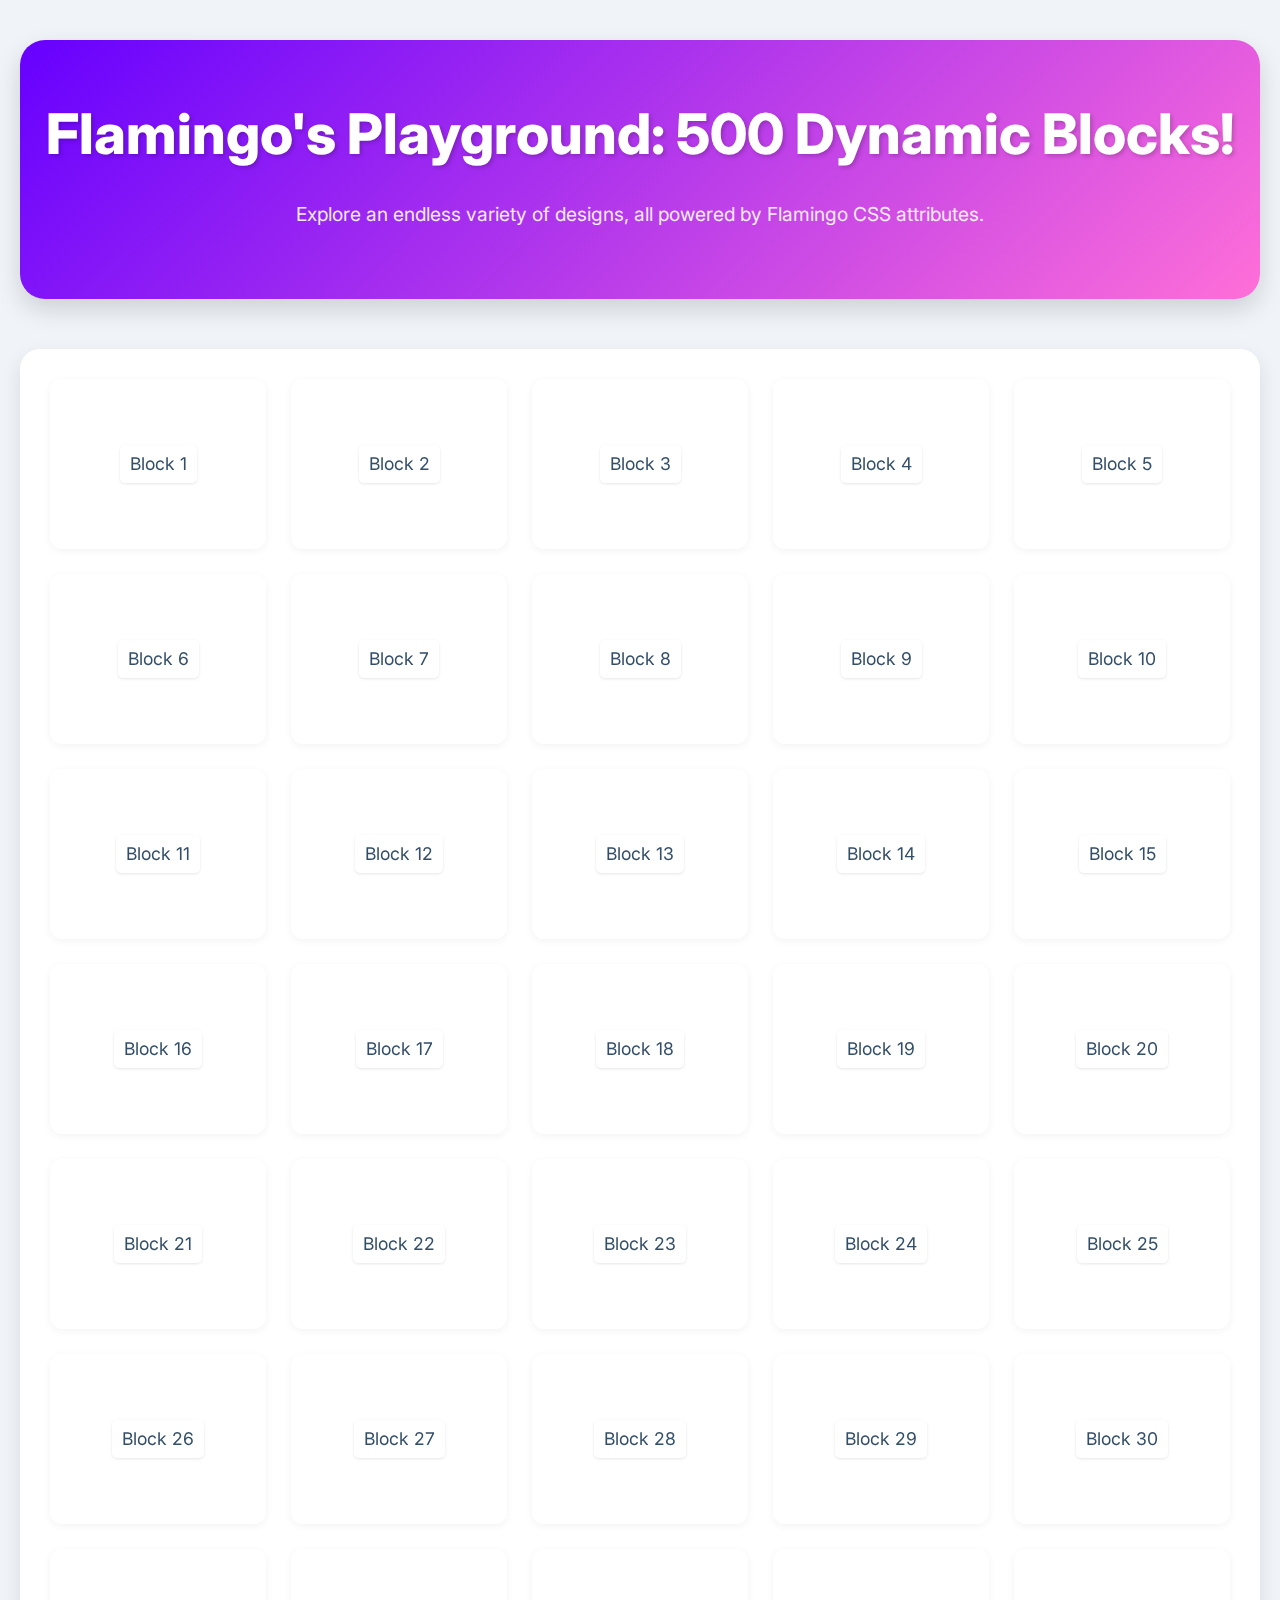
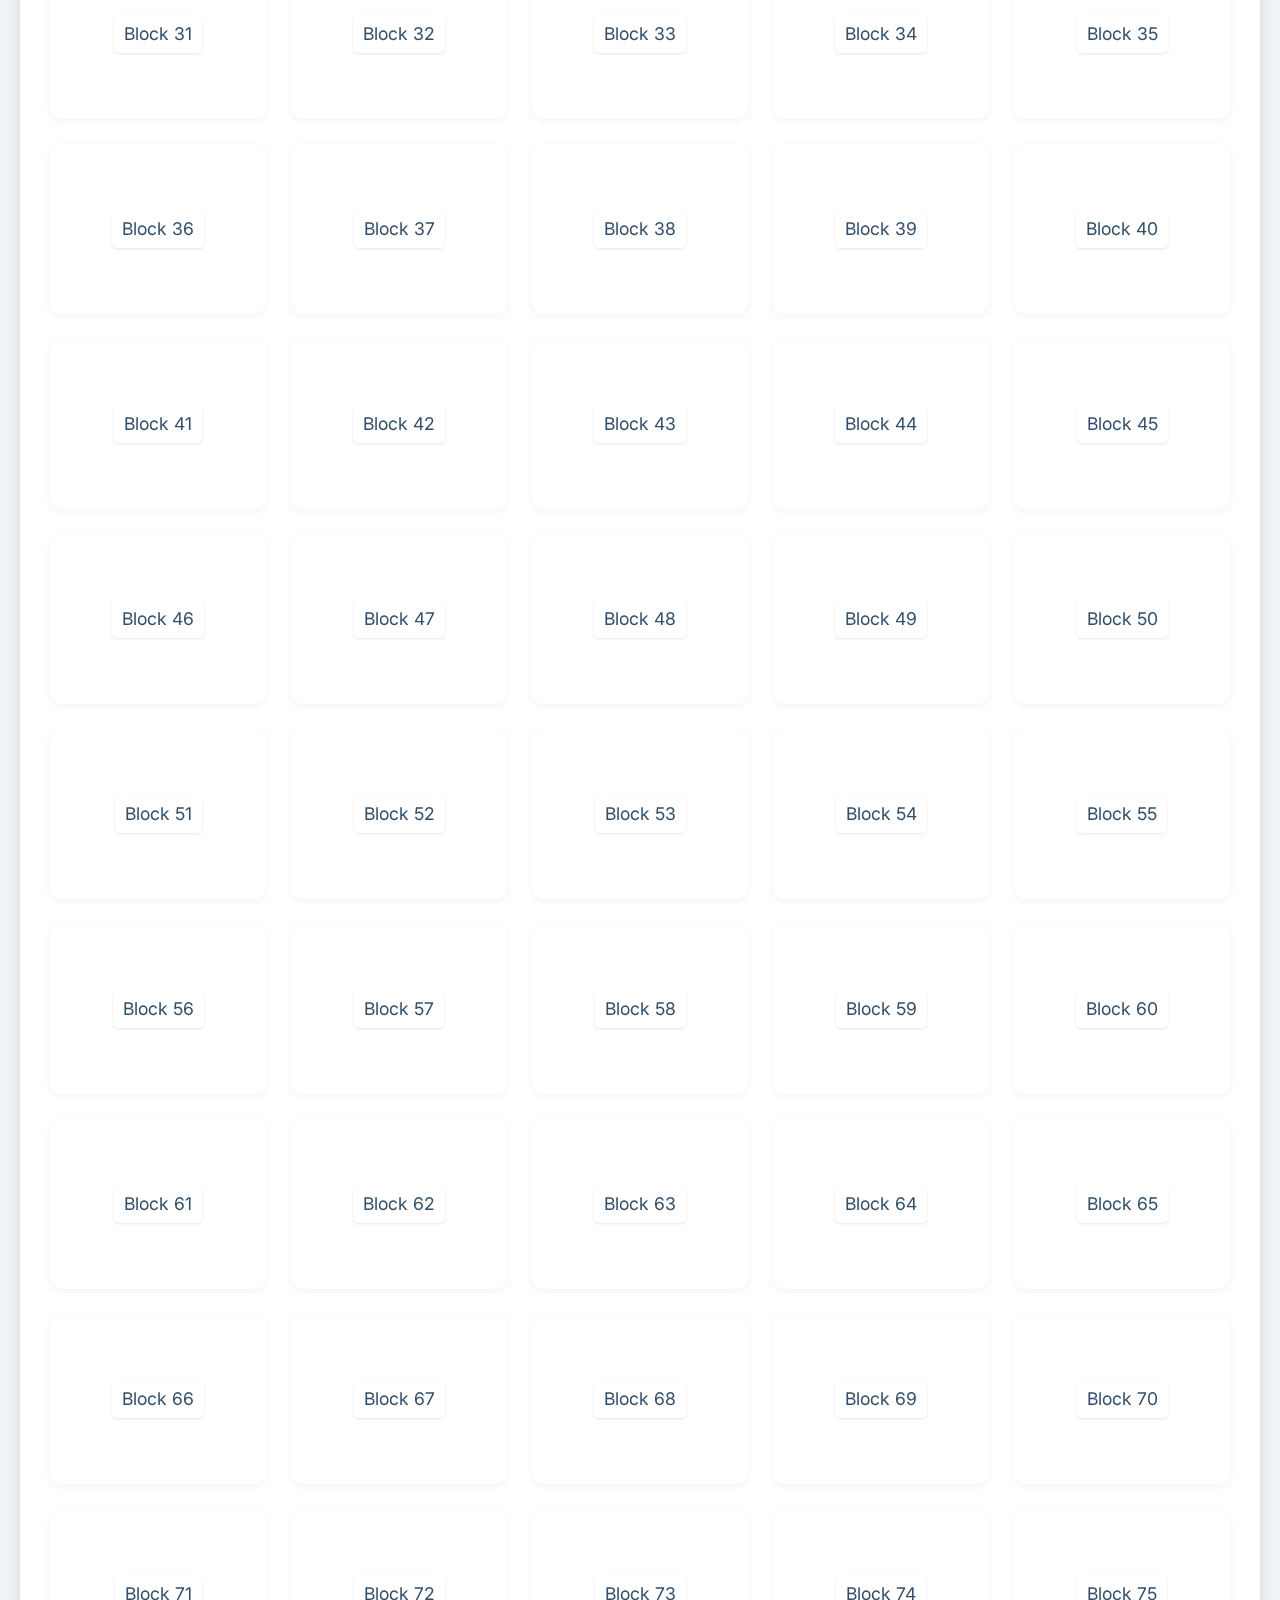
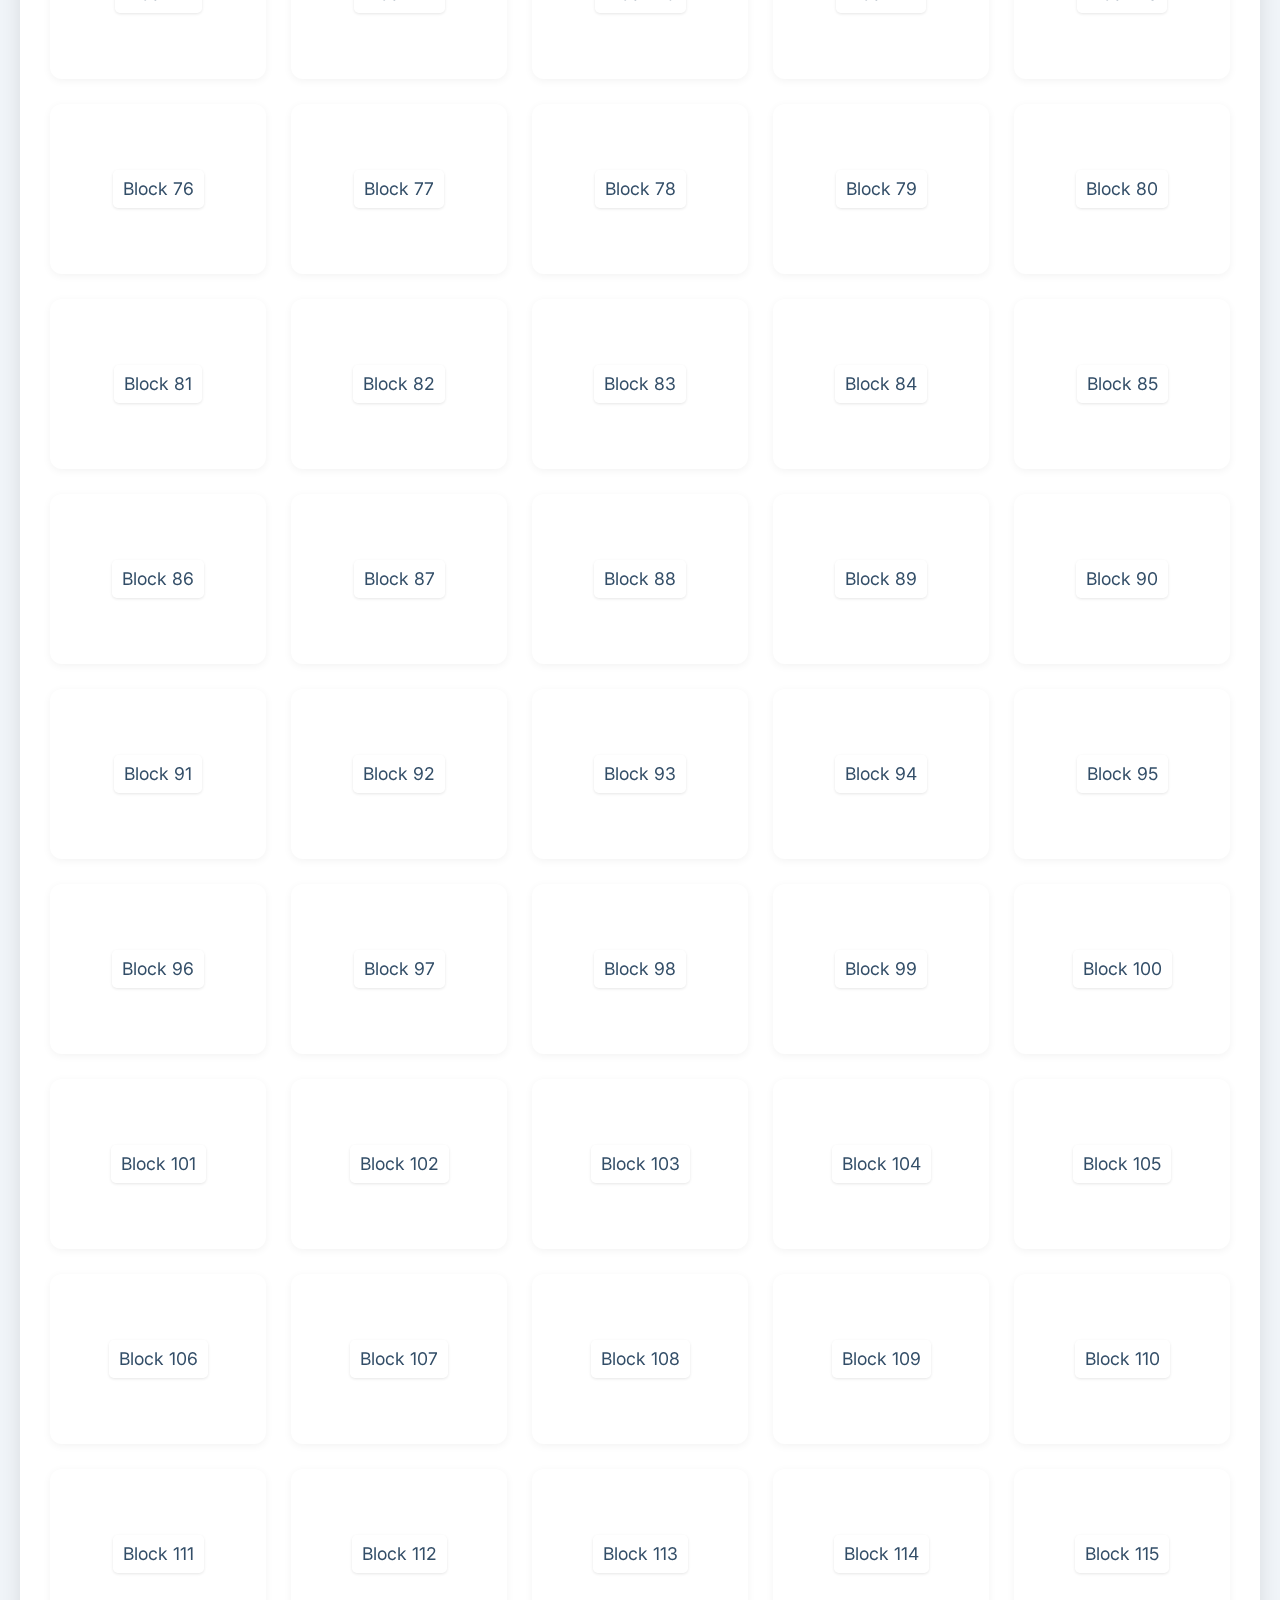
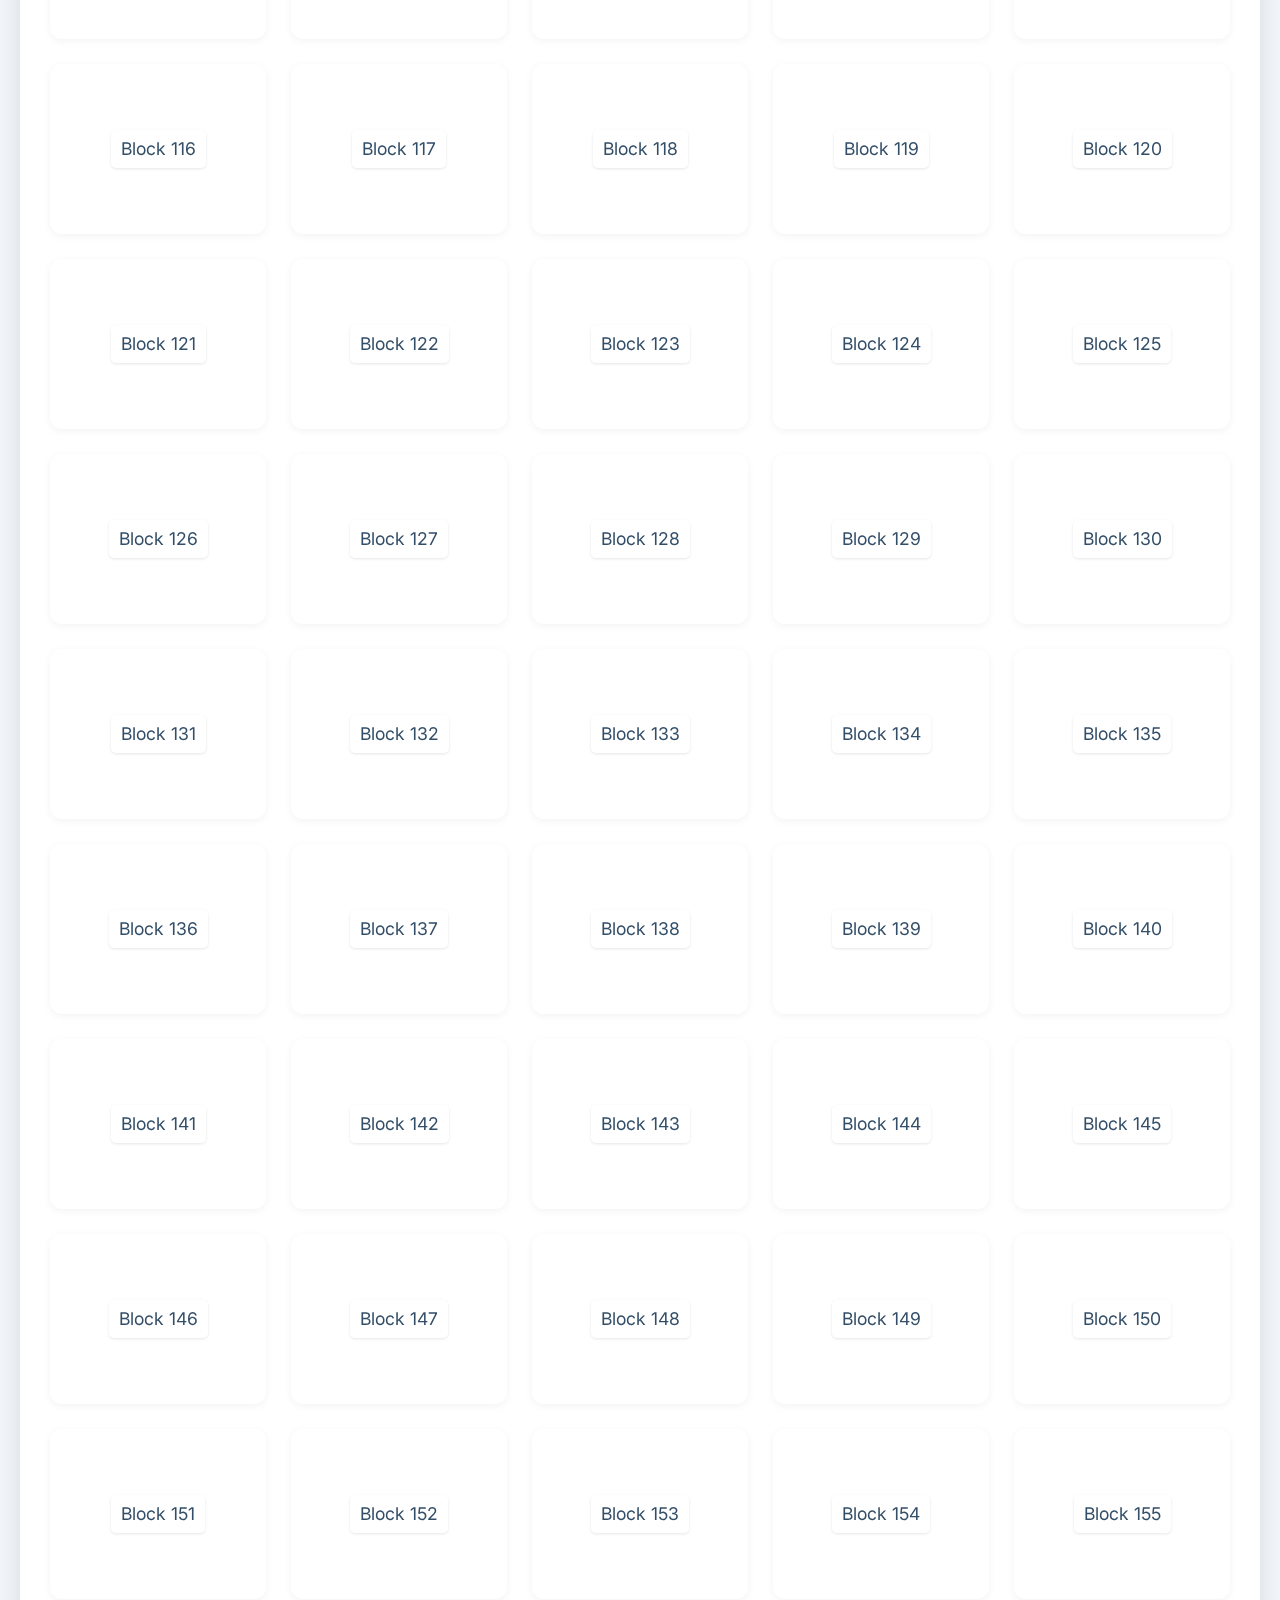
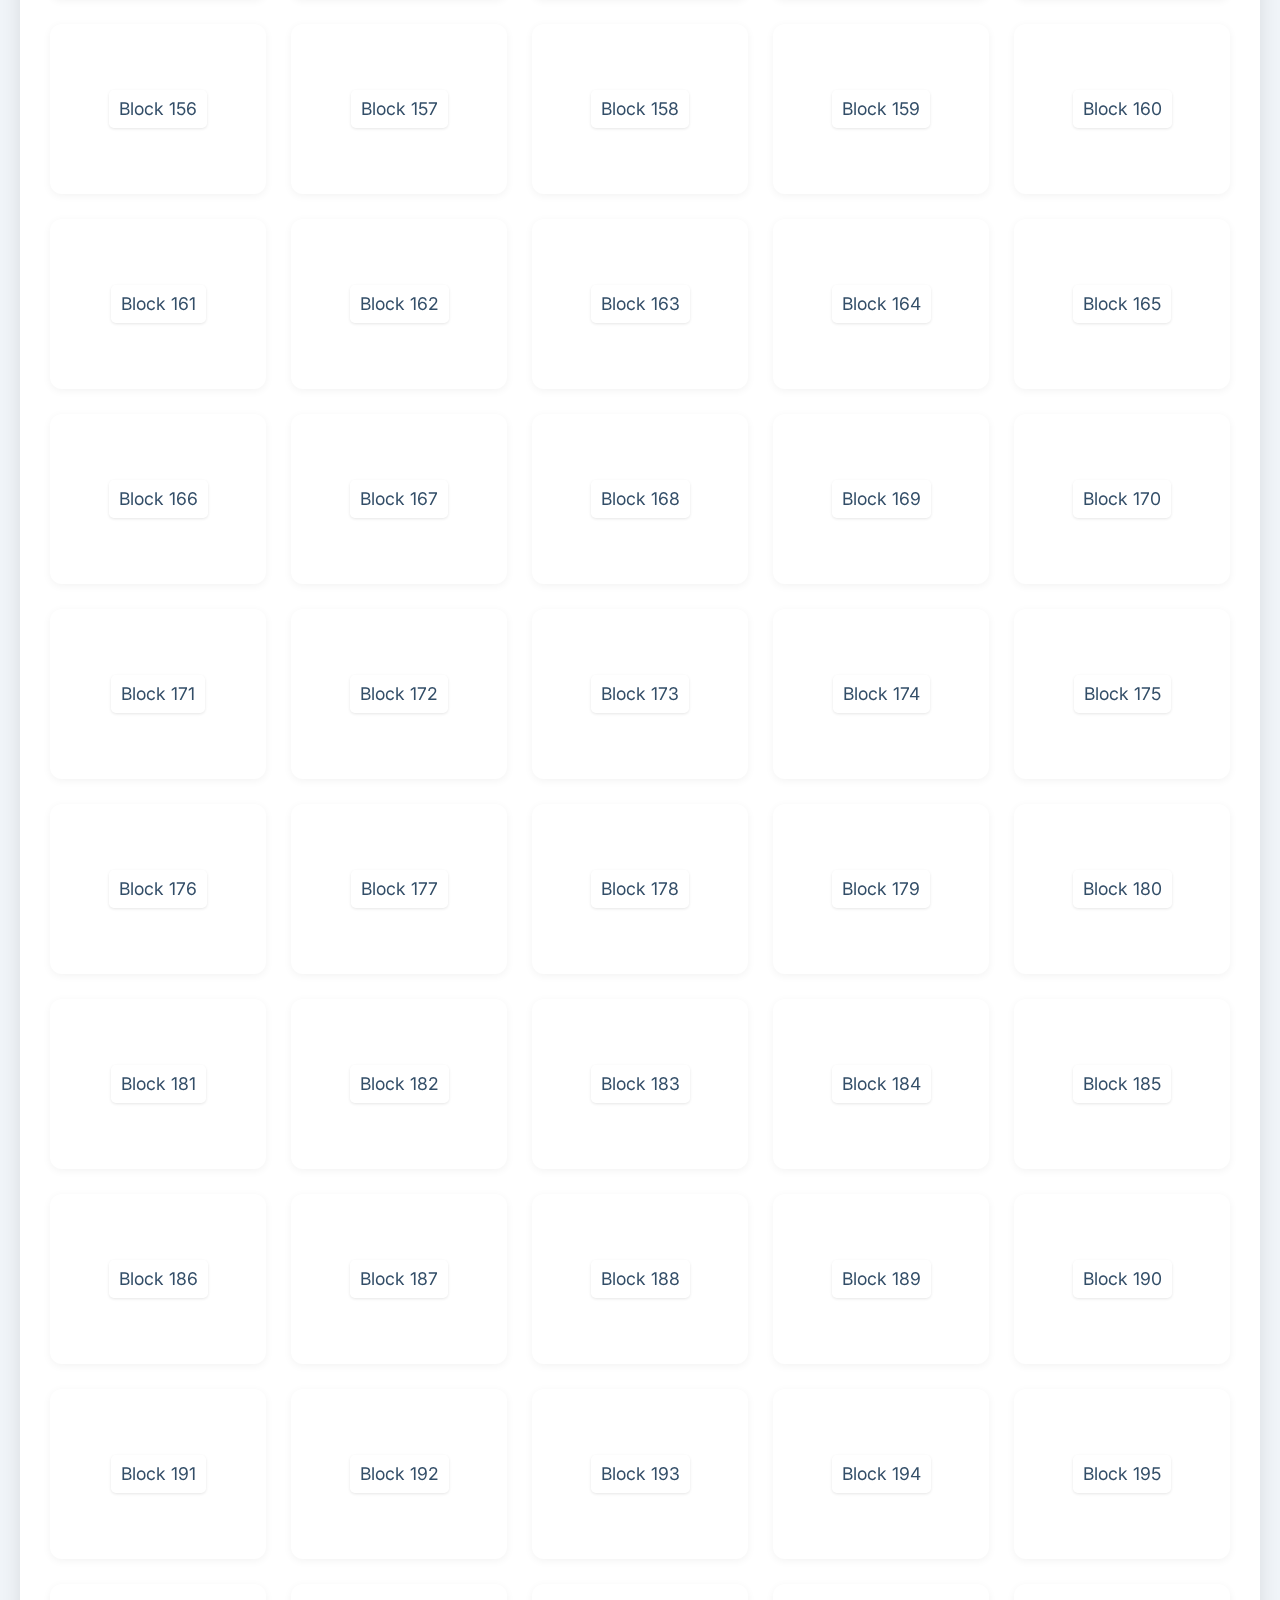
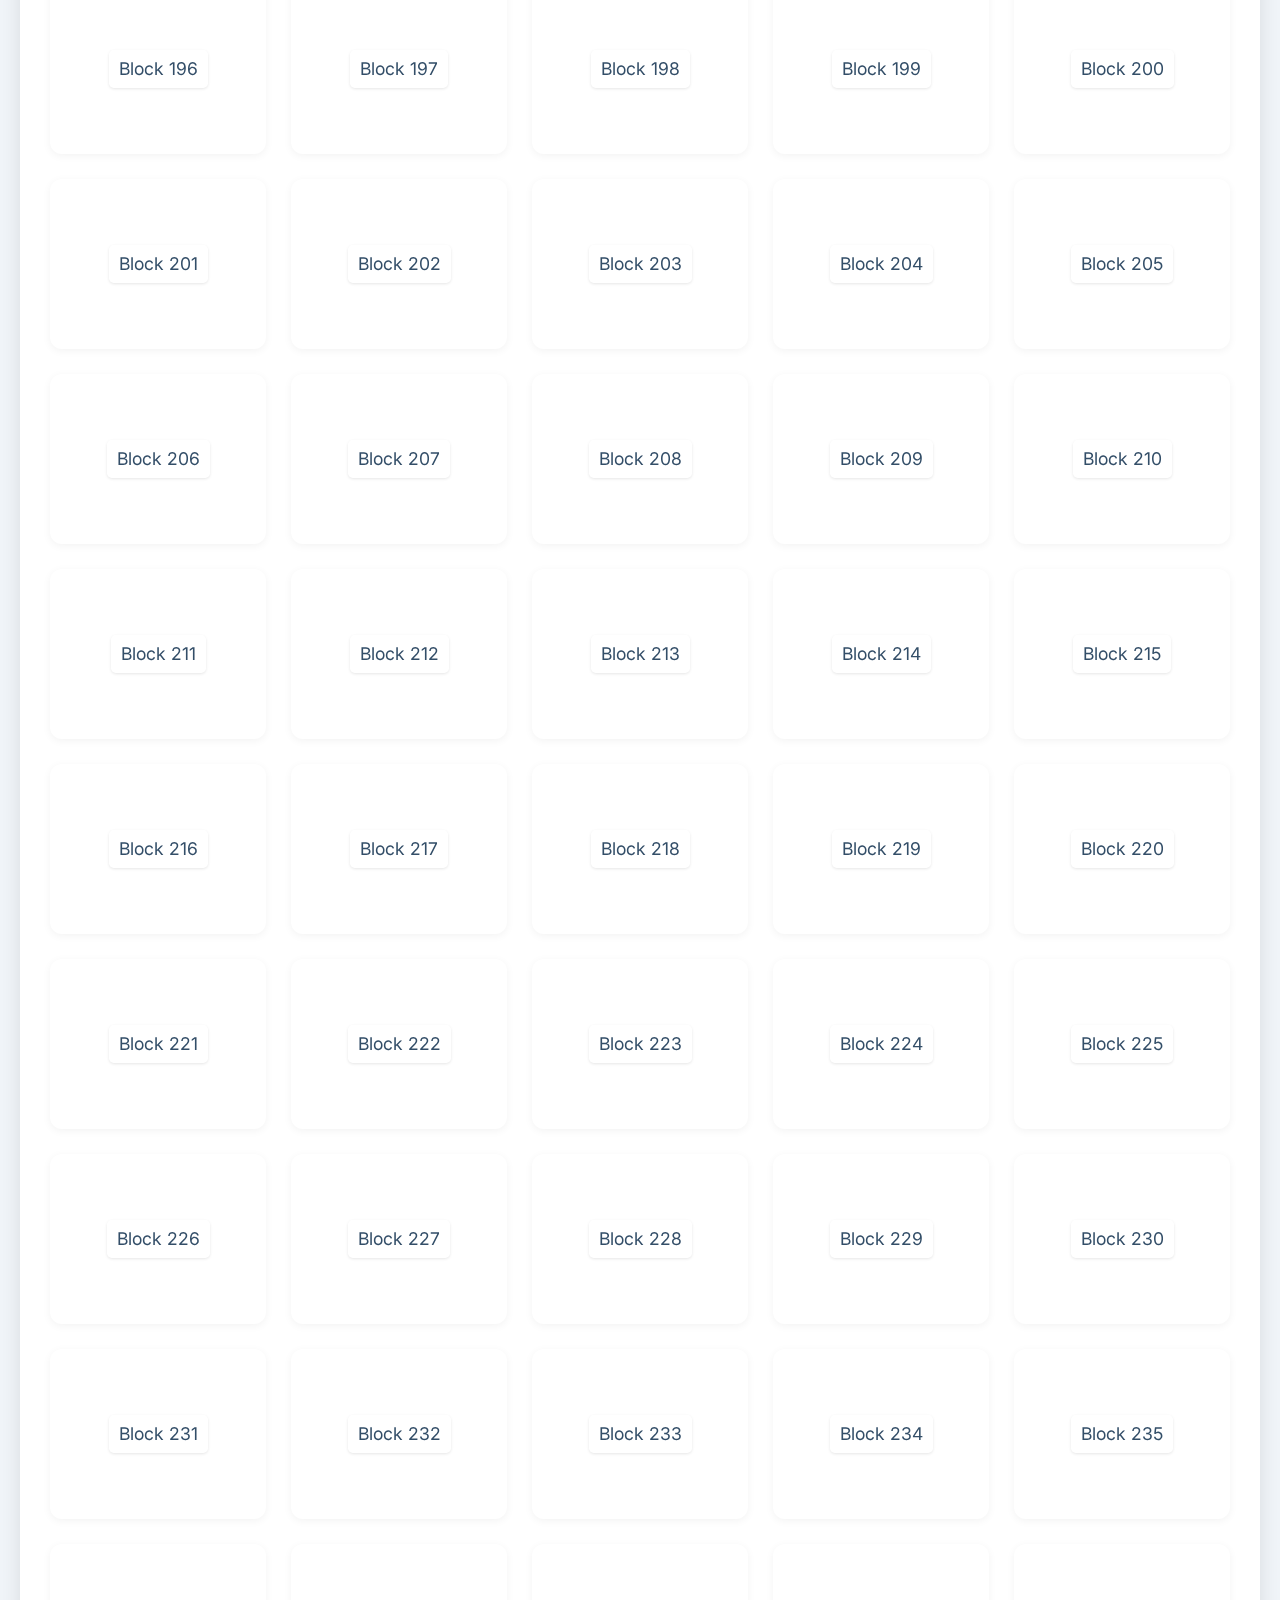
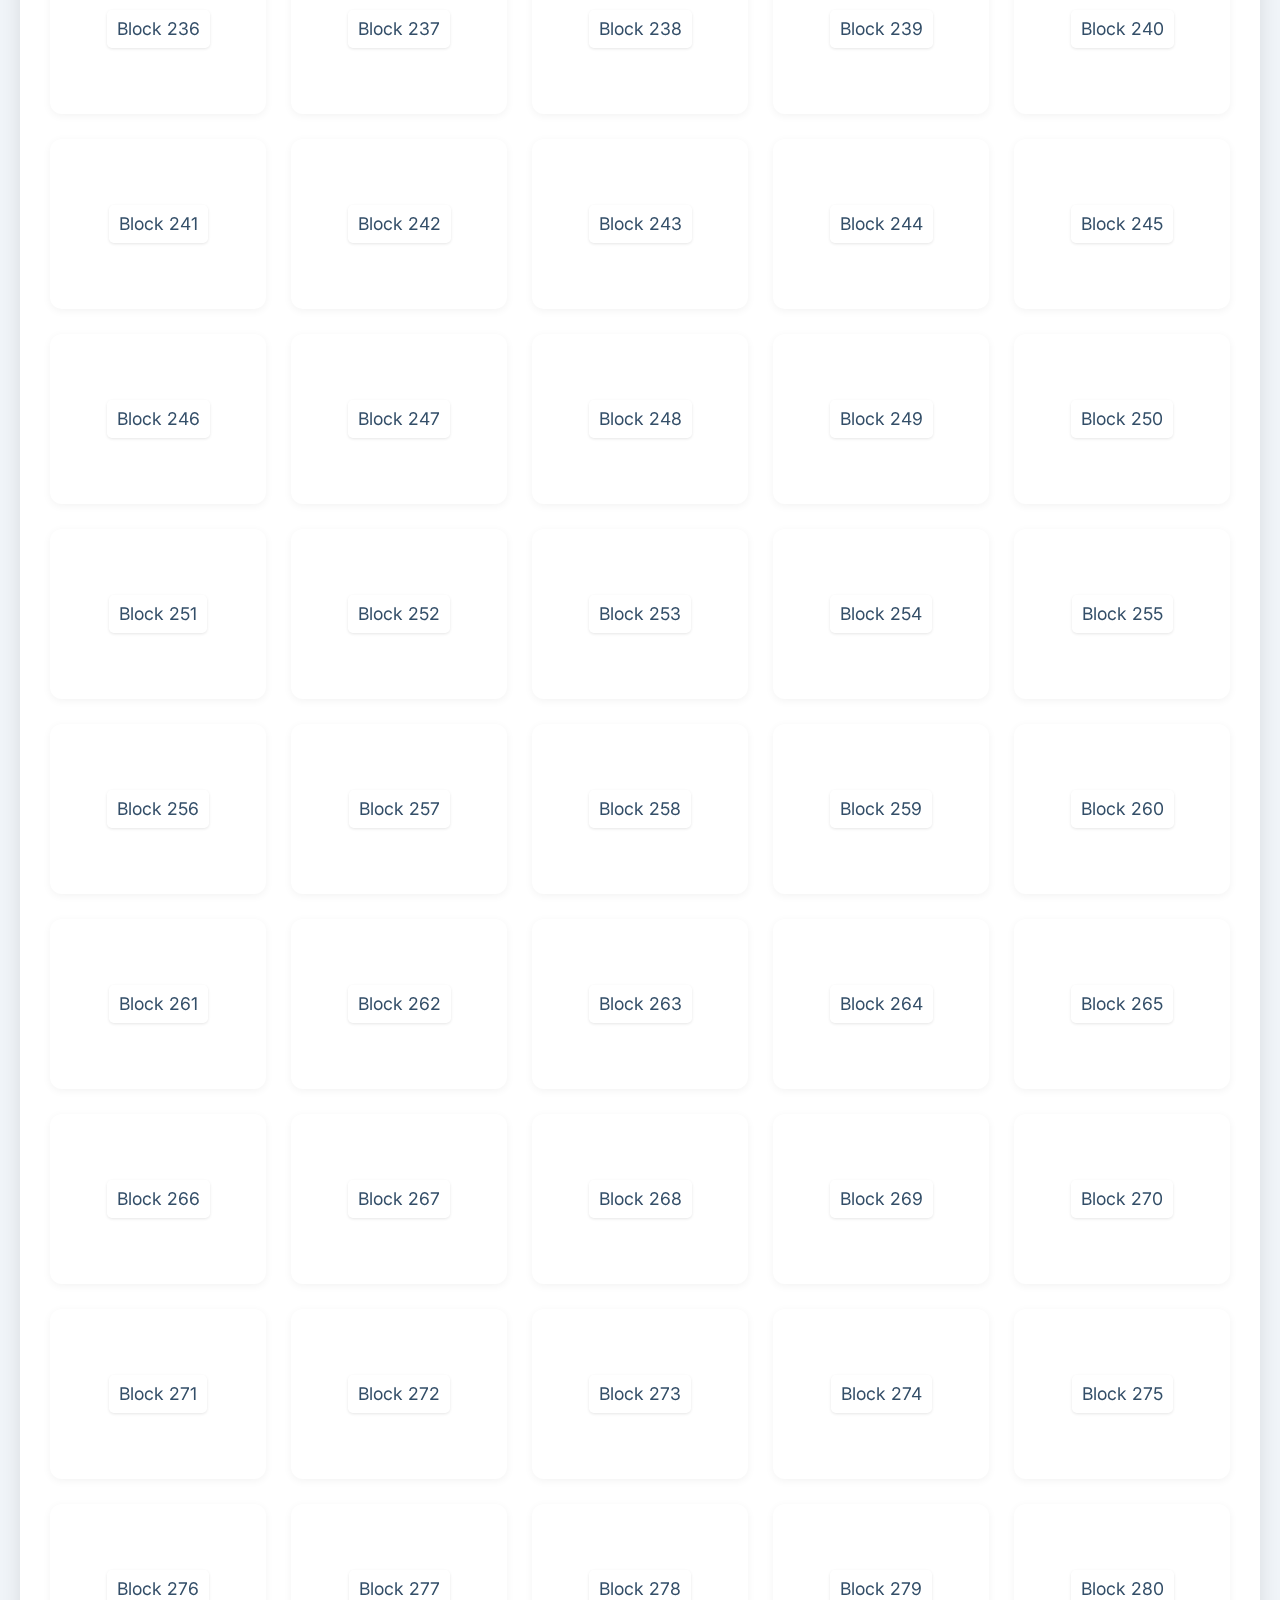
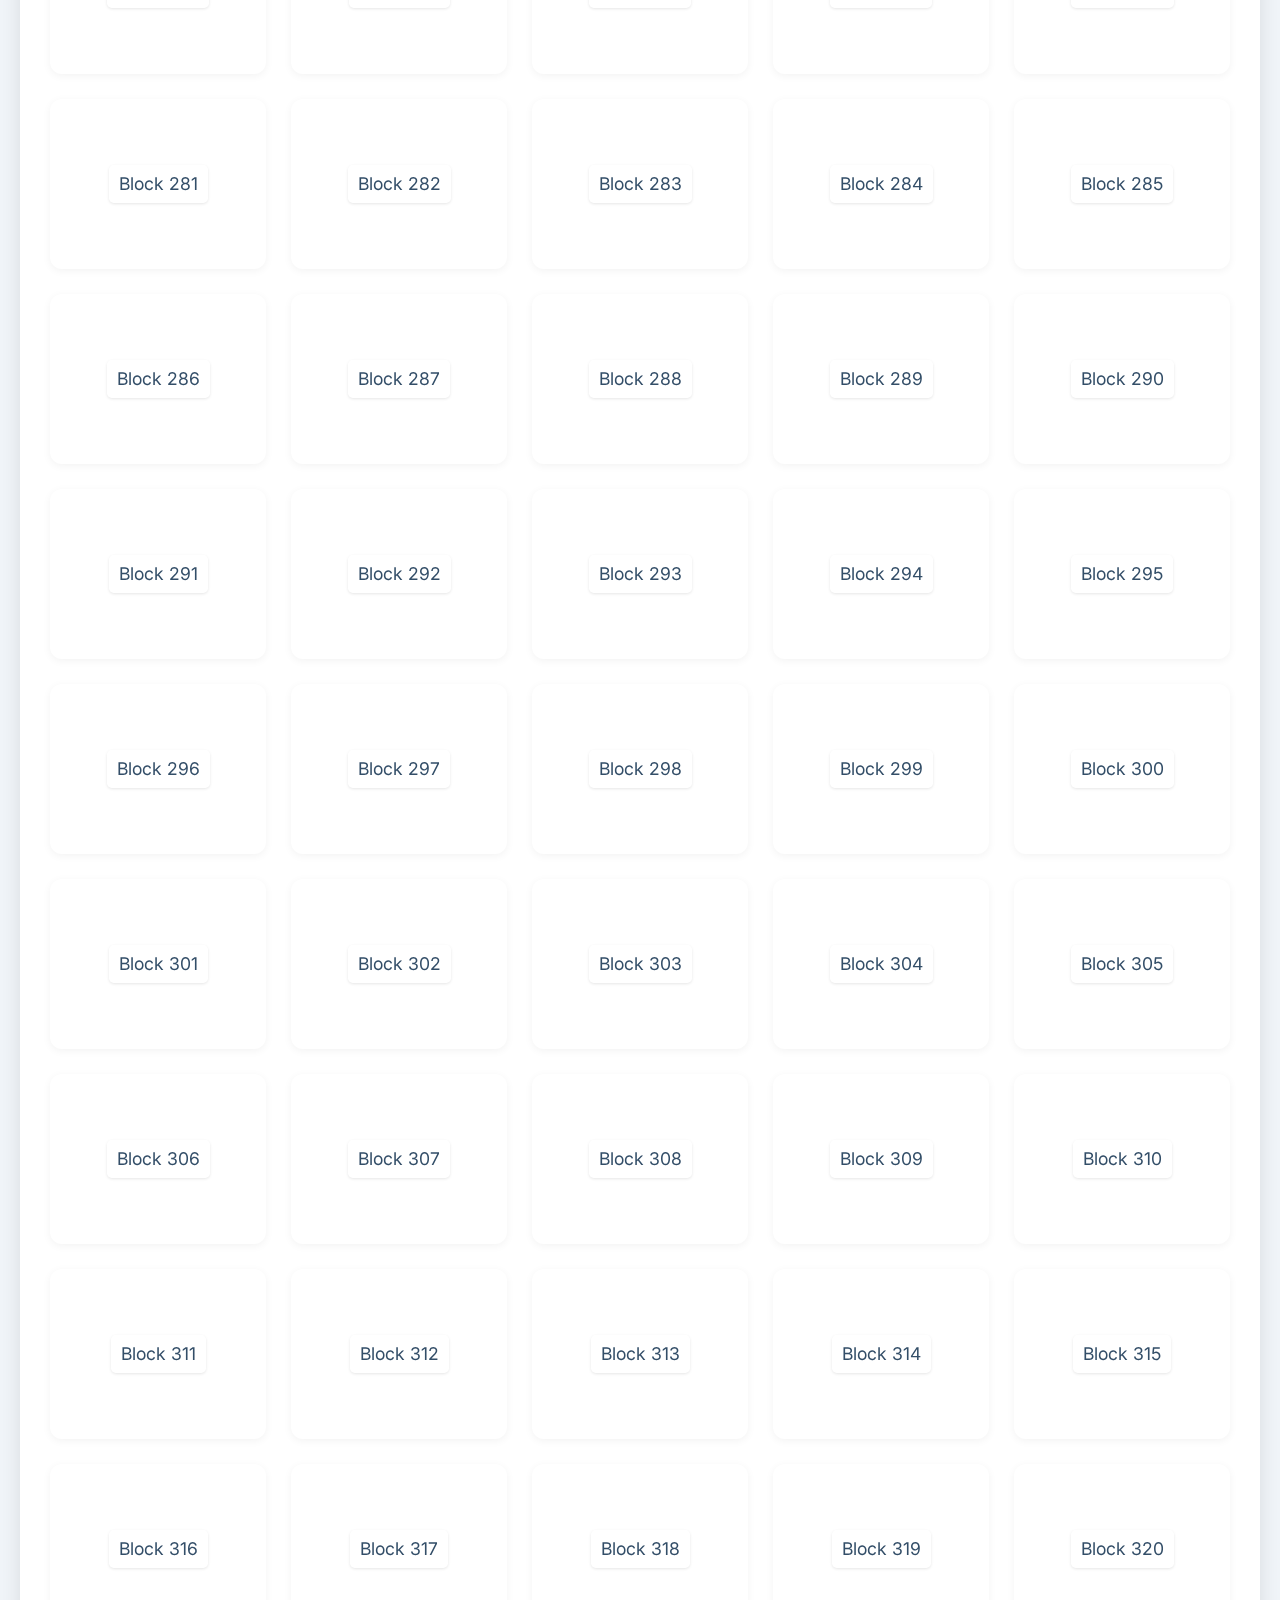
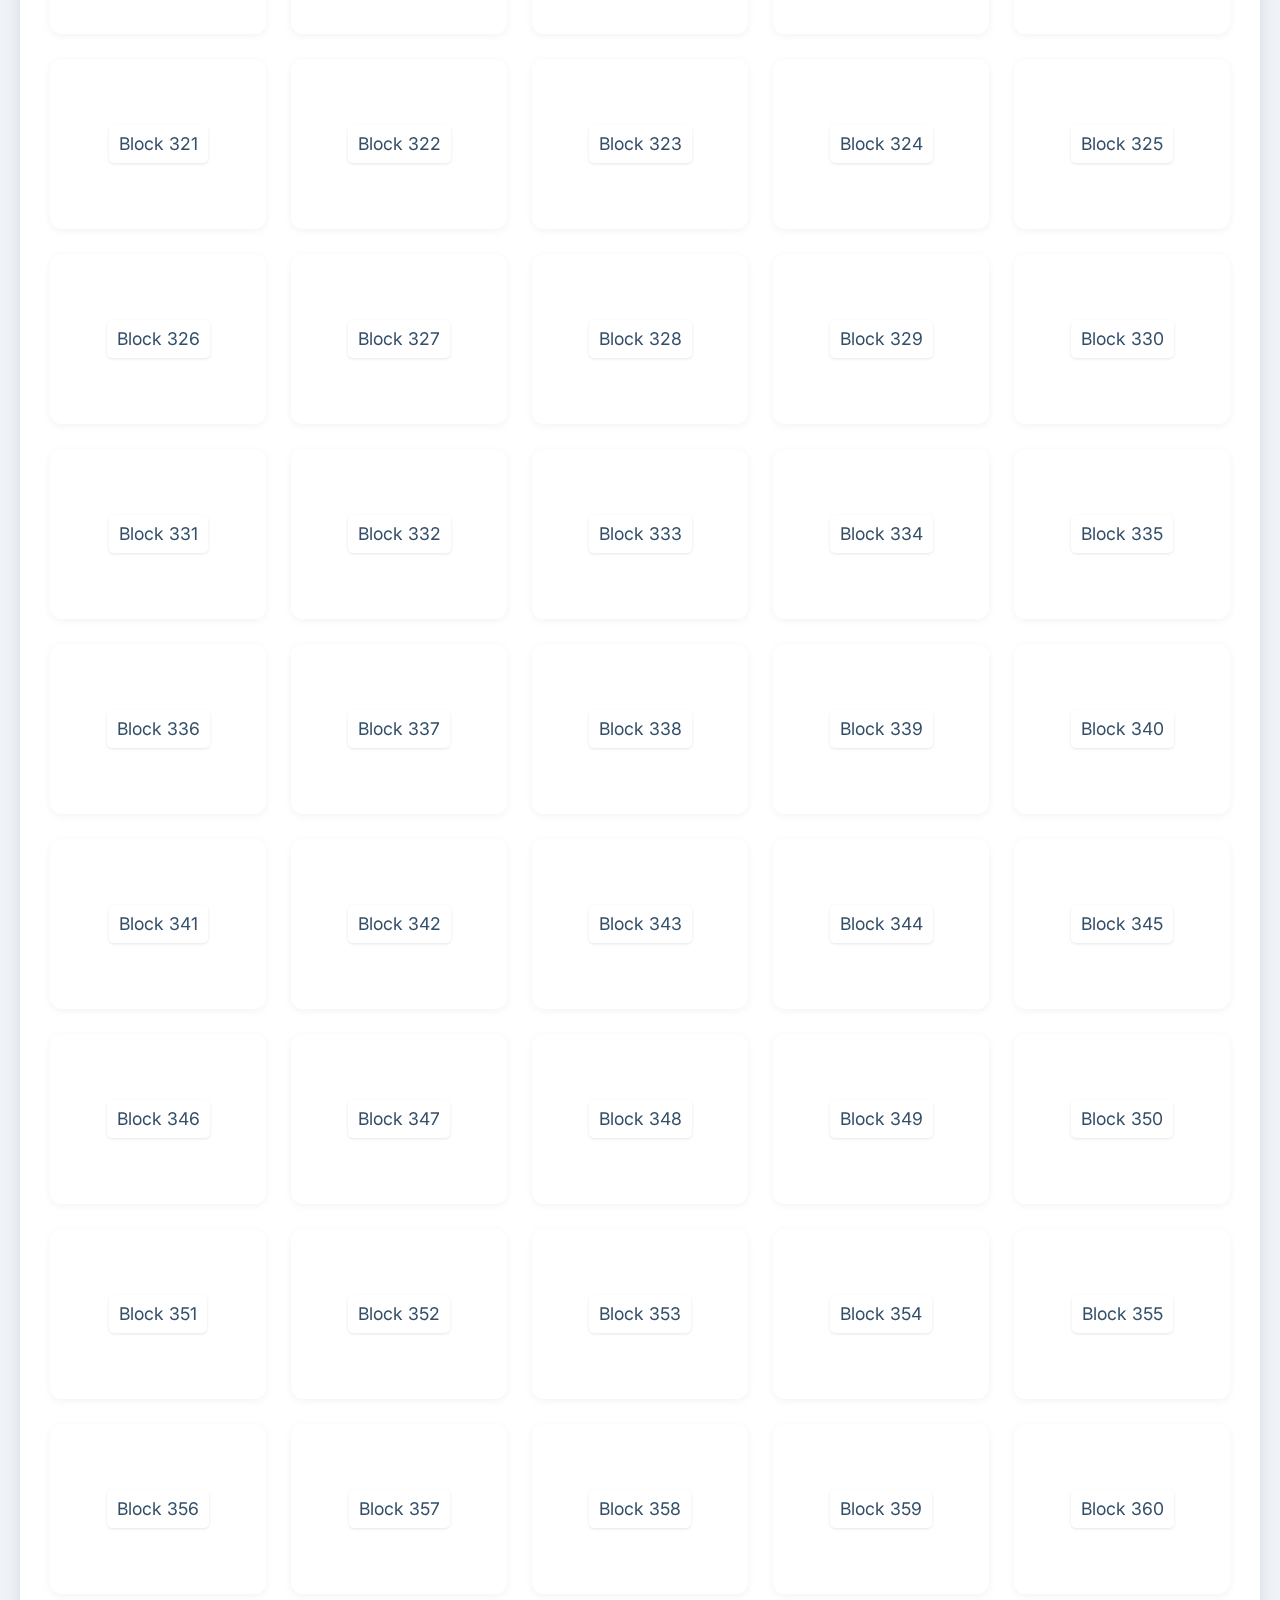
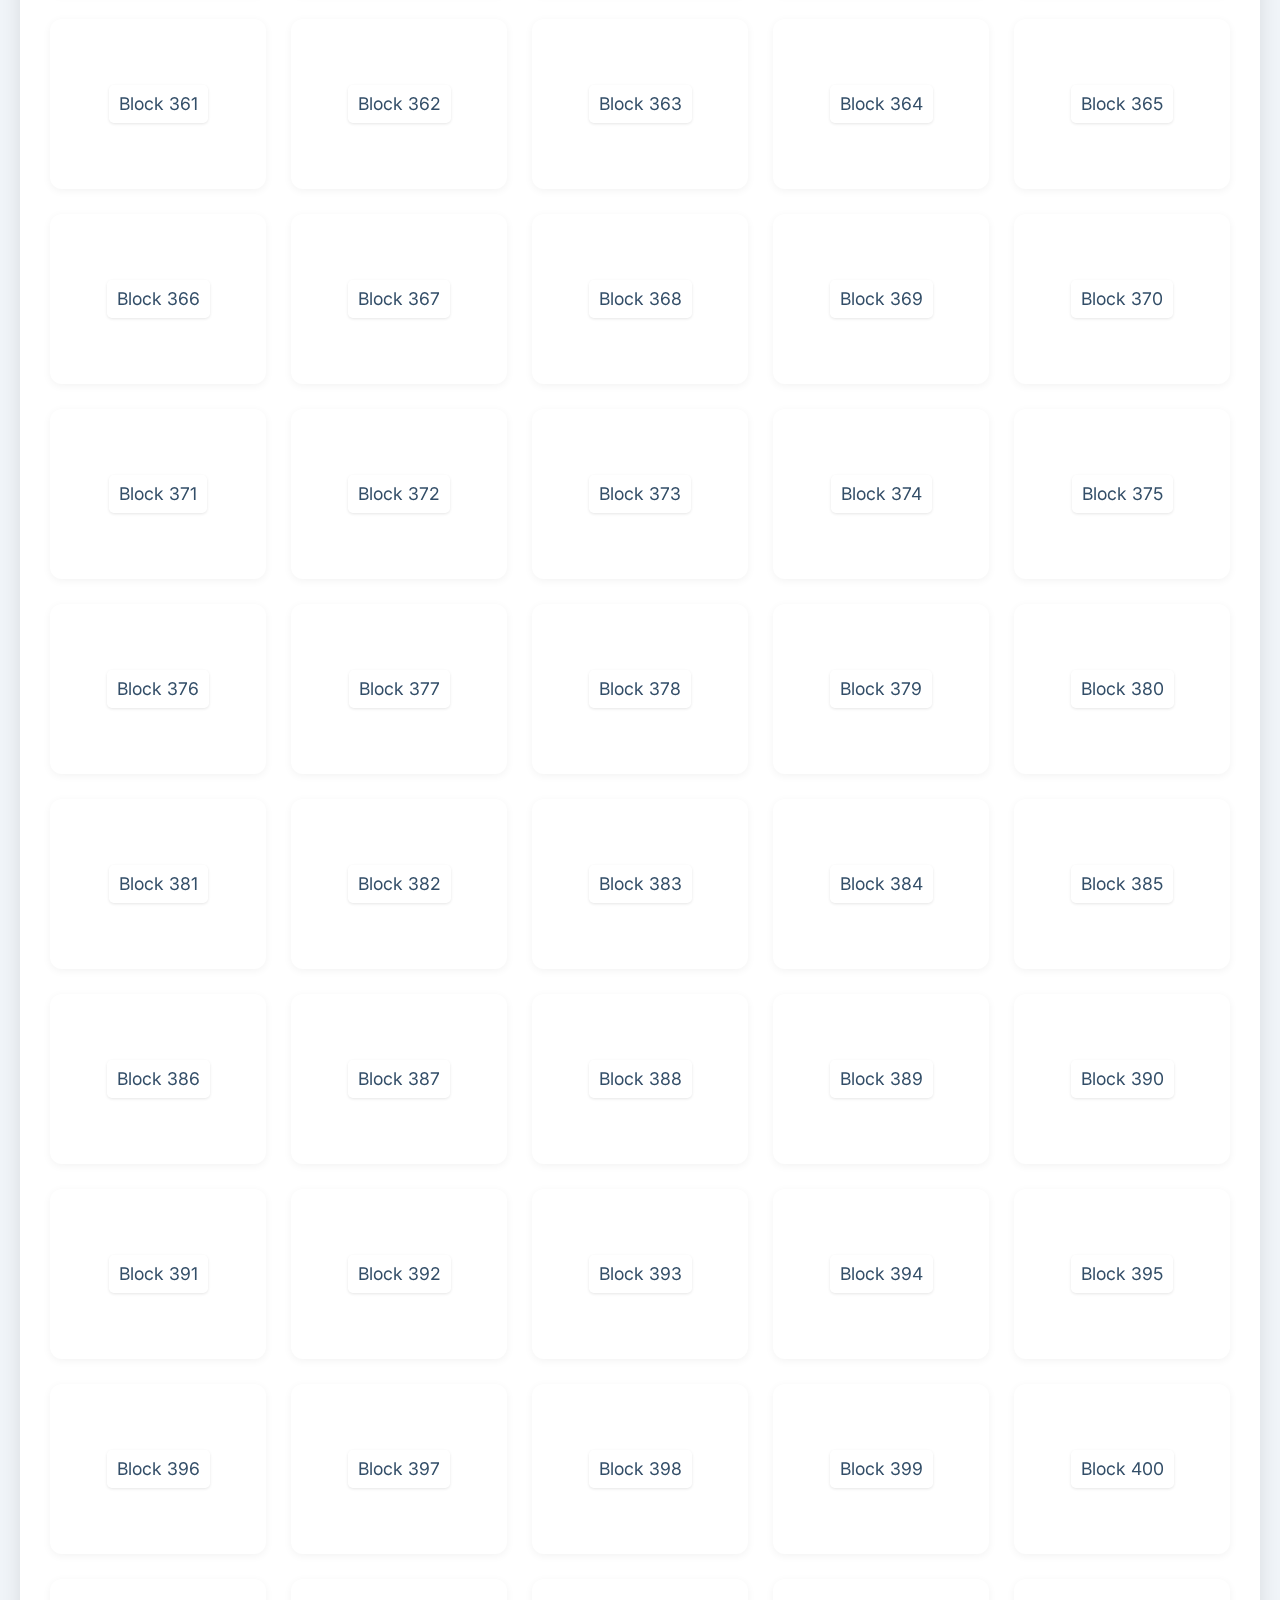
<file: ai.html>
<!DOCTYPE html>
<html lang="en">
<head>
    <meta charset="UTF-8">
    <meta name="viewport" content="width=device-width, initial-scale=1.0">
    <title>Flamingo 500 Dynamic Blocks Showcase</title>
    <link href="https://fonts.googleapis.com/css2?family=Inter:wght@400;600;700&display=swap" rel="stylesheet">
    <!-- Link to your external Flamingo CSS file -->
    <link rel="stylesheet" href="https://685729125b22ba1892bfdb50--tubular-basbousa-c9e2fe.netlify.app/float.css">
    <style>
        /* Simple CSS for overall page layout and base block appearance */
        body {
            font-family: 'Inter', sans-serif;
            line-height: 1.6;
            margin: 0;
            padding: 0;
            background-color: #f0f4f8; /* Soft blue-gray background */
            color: #334e68;
            display: flex;
            flex-direction: column;
            align-items: center;
            min-height: 100vh;
            overflow-x: hidden;
        }

        .main-container {
            max-width: 1400px;
            width: 100%;
            padding: 40px 20px;
            box-sizing: border-box;
        }

        header {
            background: linear-gradient(135deg, #6600FF 0%, #FF6FD8 100%);
            color: #fff;
            padding: 50px 20px;
            text-align: center;
            border-radius: 25px;
            margin-bottom: 50px;
            box-shadow: 0 10px 25px rgba(0,0,0,0.15);
        }

        header h1 {
            font-size: 3.5em;
            font-weight: 800;
            margin: 0 0 10px 0;
            text-shadow: 2px 2px 4px rgba(0,0,0,0.2);
        }

        header p {
            font-size: 1.2em;
            opacity: 0.9;
        }

        .blocks-grid {
            display: grid;
            grid-template-columns: repeat(auto-fit, minmax(180px, 1fr)); /* Smaller blocks, more fit */
            gap: 25px;
            padding: 30px;
            background-color: #ffffff;
            border-radius: 20px;
            box-shadow: 0 8px 20px rgba(0,0,0,0.1);
        }

        /* Base styling for each generated block (simple CSS) */
        .dynamic-block {
            min-height: 150px; /* Ensure blocks are visible */
            display: flex;
            align-items: center;
            justify-content: center;
            flex-direction: column; /* To stack text and button */
            border-radius: 12px;
            position: relative; /* For copy button positioning */
            box-shadow: 0 2px 8px rgba(0,0,0,0.05);
            font-size: 1.1em;
            text-align: center;
            padding: 10px; /* A bit of internal padding */
            overflow: hidden; /* Crucial for containing pseudo-elements like balls/confetti */
        }

        /* Styling for copy button */
        .copy-button {
            position: absolute;
            bottom: 8px;
            right: 8px;
            background-color: rgba(0, 176, 255, 0.8); /* Blue with transparency */
            color: white;
            border: none;
            padding: 4px 8px;
            border-radius: 5px;
            cursor: pointer;
            font-size: 0.75em;
            opacity: 0; /* Hidden by default */
            transition: opacity 0.2s ease, background-color 0.2s ease, transform 0.1s ease;
        }

        .dynamic-block:hover .copy-button {
            opacity: 1; /* Show on hover */
            transform: translateY(-2px);
        }

        .copy-button.copied {
            background-color: #4CAF50; /* Green when copied */
        }

        /* Overrides for specific flamingo attributes that use pseudo-elements and need a relative parent */
        /* These are NOT styling the block, but enabling the Flamingo effect */
        [ball-move-1], [ball-move-2], [ball-move-3], [ball-move-4], [ball-move-5],
        [birthday-paper], [lightfouce] {
            position: relative;
            overflow: hidden;
        }

        /* Ensure text in complex backgrounds is readable */
        .dynamic-block span {
            position: relative; /* To ensure text stays above pseudo-elements */
            z-index: 1;
            padding: 5px 10px; /* Small padding for readability */
            border-radius: 5px;
            background-color: rgba(255,255,255,0.2); /* Slight transparent background for text */
            backdrop-filter: blur(2px); /* Blur behind text for contrast */
            box-shadow: 0 1px 3px rgba(0,0,0,0.1);
        }

        footer {
            width: 100%;
            text-align: center;
            padding: 30px 20px;
            color: #777;
            font-size: 0.9em;
            margin-top: 50px;
            background-color: #e0f7fa;
            border-top: 1px solid #d0e0e8;
            border-radius: 15px 15px 0 0;
        }
    </style>
</head>
<body>
    <div class="main-container">
        <header>
            <h1 twhite>Flamingo's Playground: 500 Dynamic Blocks!</h1>
            <p twhite>Explore an endless variety of designs, all powered by Flamingo CSS attributes.</p>
        </header>

        <section class="blocks-grid" id="dynamic-blocks-container">
            <!-- Dynamic blocks will be injected here by JavaScript -->
        </section>

    </div>

    <footer>
        <p>&copy; 2025 Flamingo CSS. Crafted with creativity by Amr Khaled (molwd 2010).</p>
    </footer>

    <script>
        // Function to copy code to clipboard
        function copyCode(button) {
            const block = button.closest('.dynamic-block');
            if (!block) return;

            // Clone the block to get its current HTML with attributes
            const tempDiv = document.createElement('div');
            const clonedBlock = block.cloneNode(true);

            // Remove the copy button itself from the cloned HTML
            const clonedButton = clonedBlock.querySelector('.copy-button');
            if (clonedButton) {
                clonedButton.remove();
            }
            // Remove the inner <span> wrapper added by JS for readability
            const innerSpan = clonedBlock.querySelector('span');
            if (innerSpan && innerSpan.childElementCount === 0) { // Only remove if it doesn't contain other elements
                 clonedBlock.textContent = innerSpan.textContent;
            }


            tempDiv.appendChild(clonedBlock);
            const htmlToCopy = tempDiv.innerHTML.trim();

            // Create a temporary textarea to hold the HTML and copy it
            const textarea = document.createElement('textarea');
            textarea.value = htmlToCopy;
            document.body.appendChild(textarea);
            textarea.select();
            try {
                document.execCommand('copy');
                button.textContent = 'Copied!';
                button.classList.add('copied');
            } catch (err) {
                console.error('Failed to copy code: ', err);
                button.textContent = 'Error!';
            }
            document.body.removeChild(textarea);

            setTimeout(() => {
                button.textContent = 'Copy';
                button.classList.remove('copied');
            }, 2000);
        }

        // Generate dynamic Flamingo blocks
        document.addEventListener('DOMContentLoaded', () => {
            const container = document.getElementById('dynamic-blocks-container');

            const bgColors = [
                'red', 'pink', 'purple', 'deep-purple', 'indigo', 'blue', 'light-blue', 'cyan', 'teal', 'green',
                'light-green', 'lime', 'yellow', 'amber', 'orange', 'deep-orange', 'brown', 'gray', 'blue-gray', 'black', 'white',
                'red-50', 'red-100', 'red-200', 'red-300', 'red-400', 'red-500', 'red-600', 'red-700', 'red-800', 'red-900',
                'blue-50', 'blue-100', 'blue-200', 'blue-300', 'blue-400', 'blue-500', 'blue-600', 'blue-700', 'blue-800', 'blue-900',
                'green-50', 'green-100', 'green-200', 'green-300', 'green-400', 'green-500', 'green-600', 'green-700', 'green-800', 'green-900',
                'purple-50', 'purple-100', 'purple-200', 'purple-300', 'purple-400', 'purple-500', 'purple-600', 'purple-700', 'purple-800', 'purple-900',
                'gray-50', 'gray-100', 'gray-200', 'gray-300', 'gray-400', 'gray-500', 'gray-600', 'gray-700', 'gray-800', 'gray-900',
                'gradient-1', 'gradient-2', 'gradient-3', 'gradient-4', 'gradient-5', 'gradient-6', 'gradient-7', 'gradient-8', 'gradient-9', 'gradient-10',
                'coloring-1', 'coloring-2', 'coloring-3', 'coloring-4', 'coloring-5', 'coloring-6', 'coloring-7', 'coloring-8', 'coloring-9', 'coloring-10',
                'coloring-11', 'coloring-12', 'coloring-13', 'coloring-14', 'coloring-15', 'coloring-16', 'coloring-17', 'coloring-18', 'coloring-19', 'coloring-20',
                'coloring-21', 'coloring-22', 'coloring-23', 'coloring-24', 'coloring-25', 'coloring-26', 'coloring-27', 'coloring-28', 'coloring-29', 'coloring-30',
                'coloring-31', 'coloring-32', 'coloring-33', 'coloring-34', 'coloring-35', 'coloring-36', 'coloring-37', 'coloring-38', 'coloring-39', 'coloring-40',
                'coloring-41', 'coloring-42', 'coloring-43', 'coloring-44', 'coloring-45', 'coloring-46', 'coloring-47', 'coloring-48', 'coloring-49', 'coloring-50'
            ];

            const textColors = [
                'twhite', 'tblack', 'tred-500', 'tblue-500', 'tgreen-500', 'tyellow-800', 'tpurple-500', 'tgray-800', 'tblue-gray-800', 'tcyan-500'
            ];

            const animations = [
                'spin', 'bounce', 'pulse', 'swing', 'fadein', 'flip', 'shake', 'grow', 'shrink', 'slide-x', 'slide-y', ''
            ];

            const clipPaths = [
                'circle', 'triangle', 'ellipse', 'square', 'rectangle', 'diamond', 'hexagon', 'parallelogram', 'star', 'trapezoid', 'sharp', 'wave', 'home', 'mobile', 'tv', 'slope', 'heart', 'broken', ''
            ];

            const hoverEffects = [
                'hover-1', 'hover-2', 'hover-3', 'hover-4', 'hover-5', 'hover-6', 'hover-7', 'hover-8', 'hover-9', 'hover-10',
                'hover-11', 'hover-12', 'hover-13', 'hover-14', 'hover-15', 'hover-16', 'hover-17', 'hover-18', 'hover-19', 'hover-20',
                'hover-21', 'hover-22', 'hover-23', 'hover-24', 'hover-25', 'hover-26', 'hover-27', 'hover-28', 'hover-29',
                'morph-hover="circle"', 'morph-hover="star"', 'morph-hover="hexagon"', 'morph-hover="diamond"', ''
            ];

            // Special pseudo-element animations
            const pseudoElementEffects = ['ball-move', 'birthday-paper', 'lightfouce', ''];

            const blockCount = 500;

            for (let i = 0; i < blockCount; i++) {
                const block = document.createElement('div');
                block.classList.add('dynamic-block'); // Base simple CSS class

                const appliedAttributes = [];

                // Apply a random background color or gradient/coloring
                const randomBg = bgColors[Math.floor(Math.random() * bgColors.length)];
                if (randomBg) {
                    if (randomBg.includes('gradient-') || randomBg.includes('coloring-')) {
                        block.setAttribute(randomBg, '');
                        appliedAttributes.push(randomBg);
                    } else if (randomBg.includes('-')) { // For shades like red-500
                        block.setAttribute(randomBg, '');
                        appliedAttributes.push(randomBg);
                    } else { // For basic colors like 'red'
                        block.setAttribute(randomBg, '');
                        appliedAttributes.push(randomBg);
                    }
                }

                // Apply a random text color
                const randomTextColor = textColors[Math.floor(Math.random() * textColors.length)];
                if (randomTextColor) {
                    block.setAttribute(randomTextColor, '');
                    appliedAttributes.push(randomTextColor);
                }

                // Apply a random animation
                const randomAnimation = animations[Math.floor(Math.random() * animations.length)];
                if (randomAnimation) {
                    block.setAttribute(randomAnimation, '');
                    appliedAttributes.push(randomAnimation);
                }

                // Apply a random clip-path
                const randomClipPath = clipPaths[Math.floor(Math.random() * clipPaths.length)];
                if (randomClipPath) {
                    block.setAttribute(randomClipPath, '');
                    appliedAttributes.push(randomClipPath);
                }

                // Apply a random hover effect
                const randomHover = hoverEffects[Math.floor(Math.random() * hoverEffects.length)];
                if (randomHover) {
                    const parts = randomHover.split('=');
                    if (parts.length > 1) { // For morph-hover="shape"
                        block.setAttribute(parts[0], parts[1].replace(/"/g, '')); // Set attribute value
                    } else {
                        block.setAttribute(randomHover, '');
                    }
                    appliedAttributes.push(randomHover);
                }

                // Randomly add a pseudo-element effect
                const randomPseudo = pseudoElementEffects[Math.floor(Math.random() * pseudoElementEffects.length)];
                if (randomPseudo) {
                    if (randomPseudo === 'ball-move') {
                        const ballNumber = Math.floor(Math.random() * 5) + 1;
                        block.setAttribute(`ball-move-${ballNumber}`, '');
                        appliedAttributes.push(`ball-move-${ballNumber}`);
                    } else {
                        block.setAttribute(randomPseudo, '');
                        appliedAttributes.push(randomPseudo);
                    }
                }

                // Set content
                const contentSpan = document.createElement('span');
                contentSpan.textContent = `Block ${i + 1}`;
                block.appendChild(contentSpan);

                // Add copy button
                const copyBtn = document.createElement('button');
                copyBtn.classList.add('copy-button');
                copyBtn.textContent = 'Copy';
                copyBtn.onclick = () => copyCode(copyBtn);
                block.appendChild(copyBtn);

                container.appendChild(block);
            }
        });
    </script>
</body>
</html>
</file>
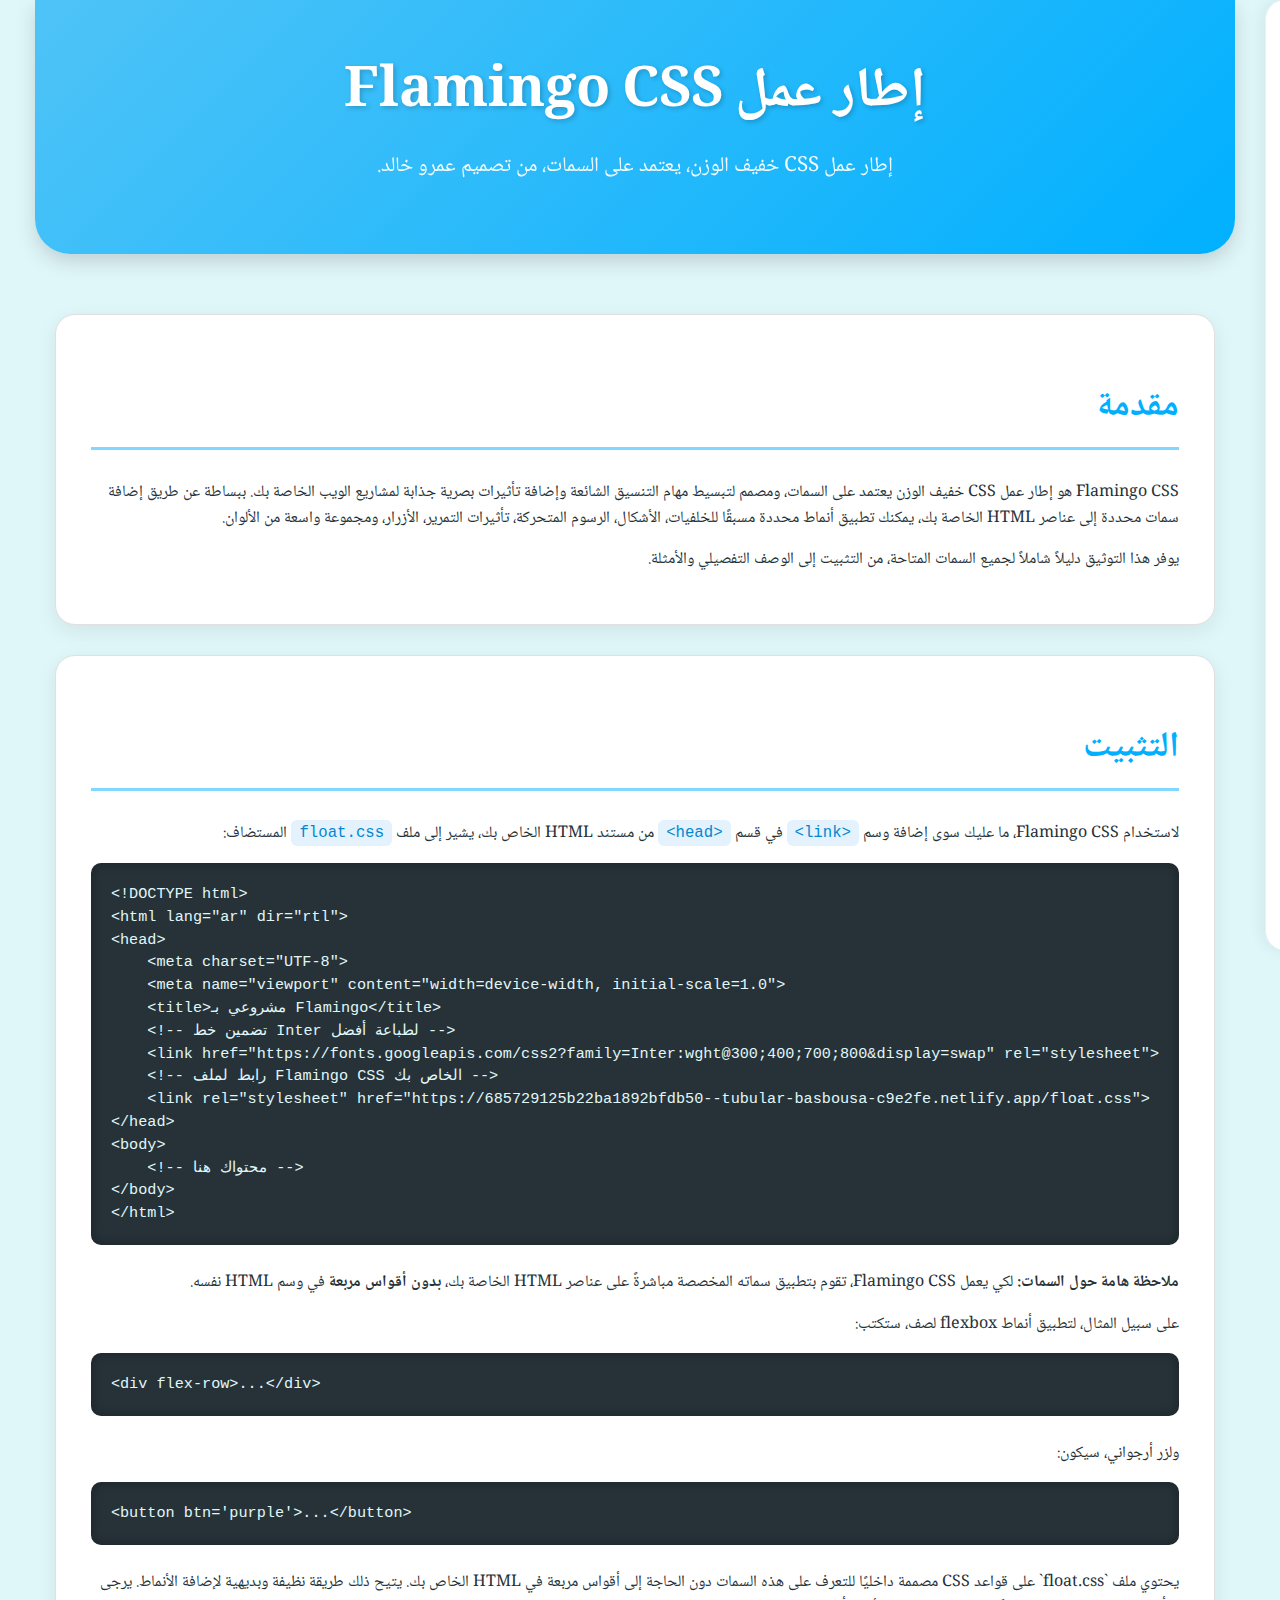
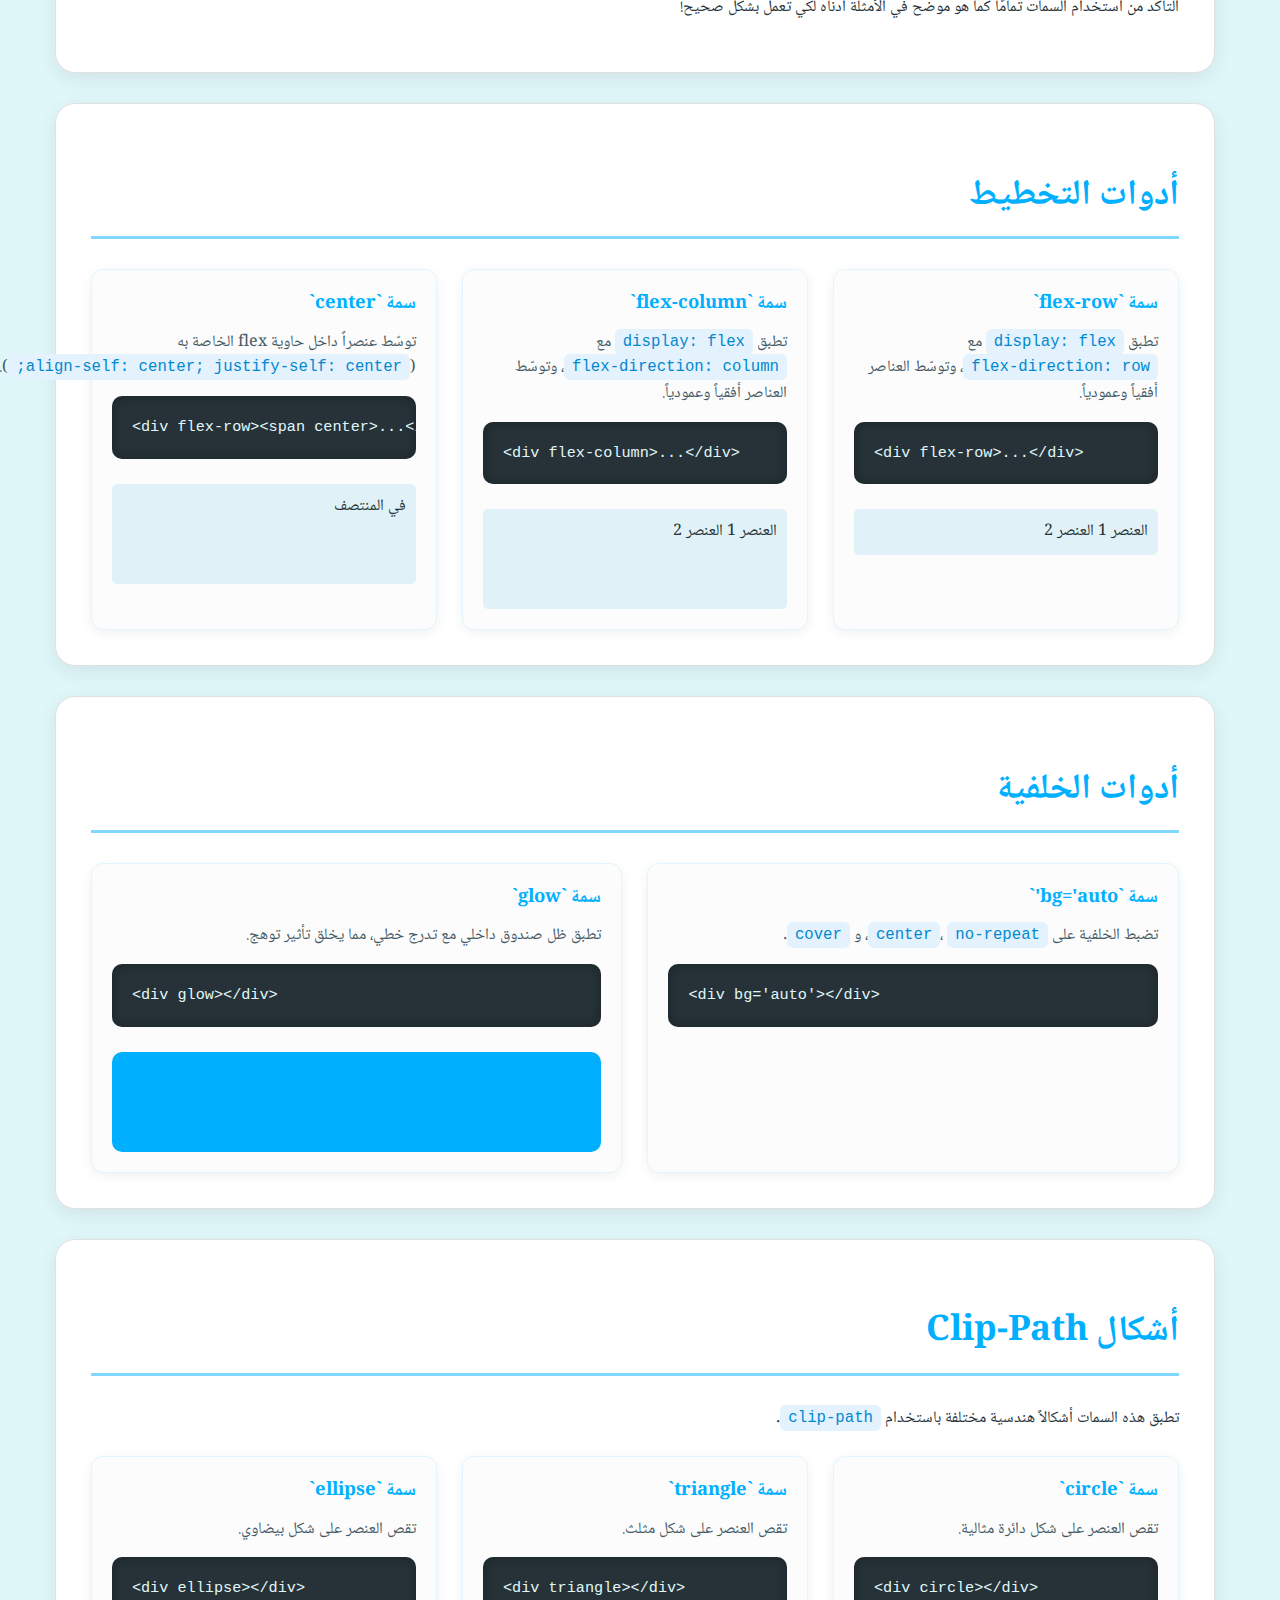
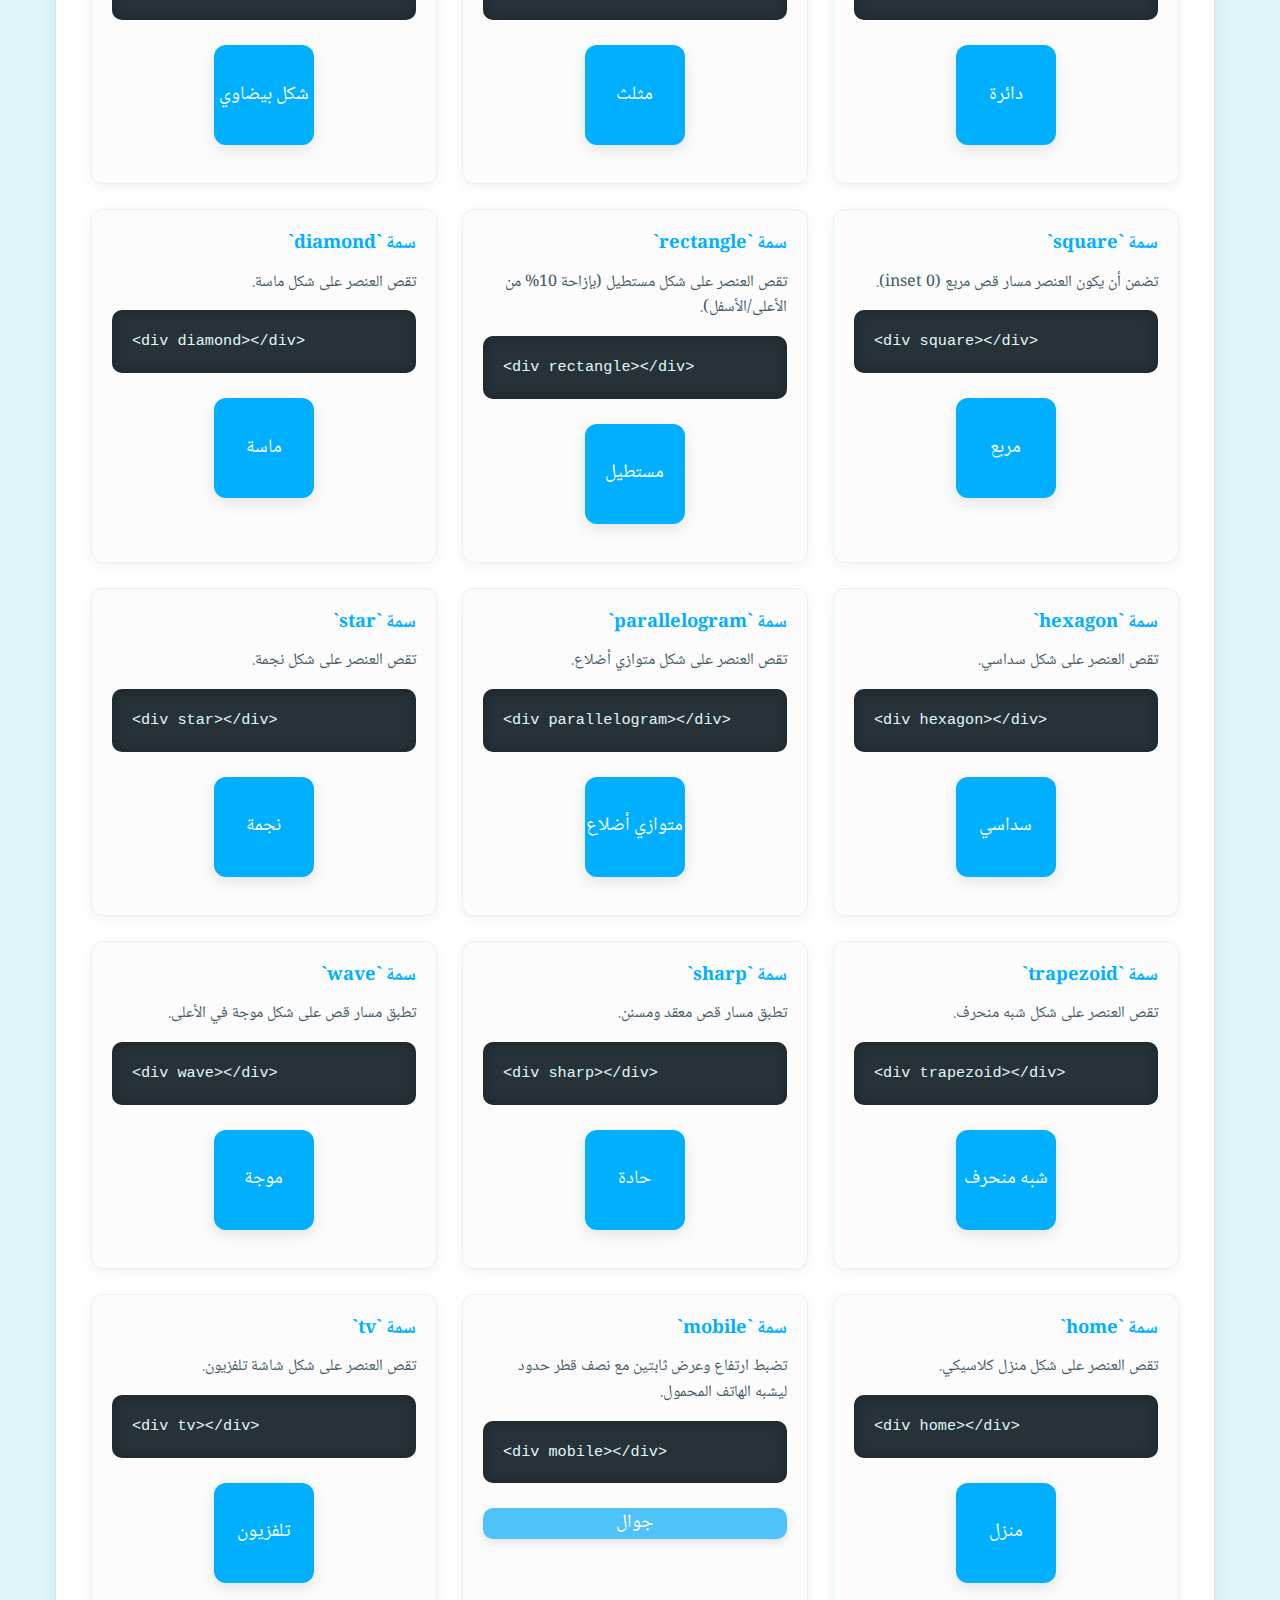
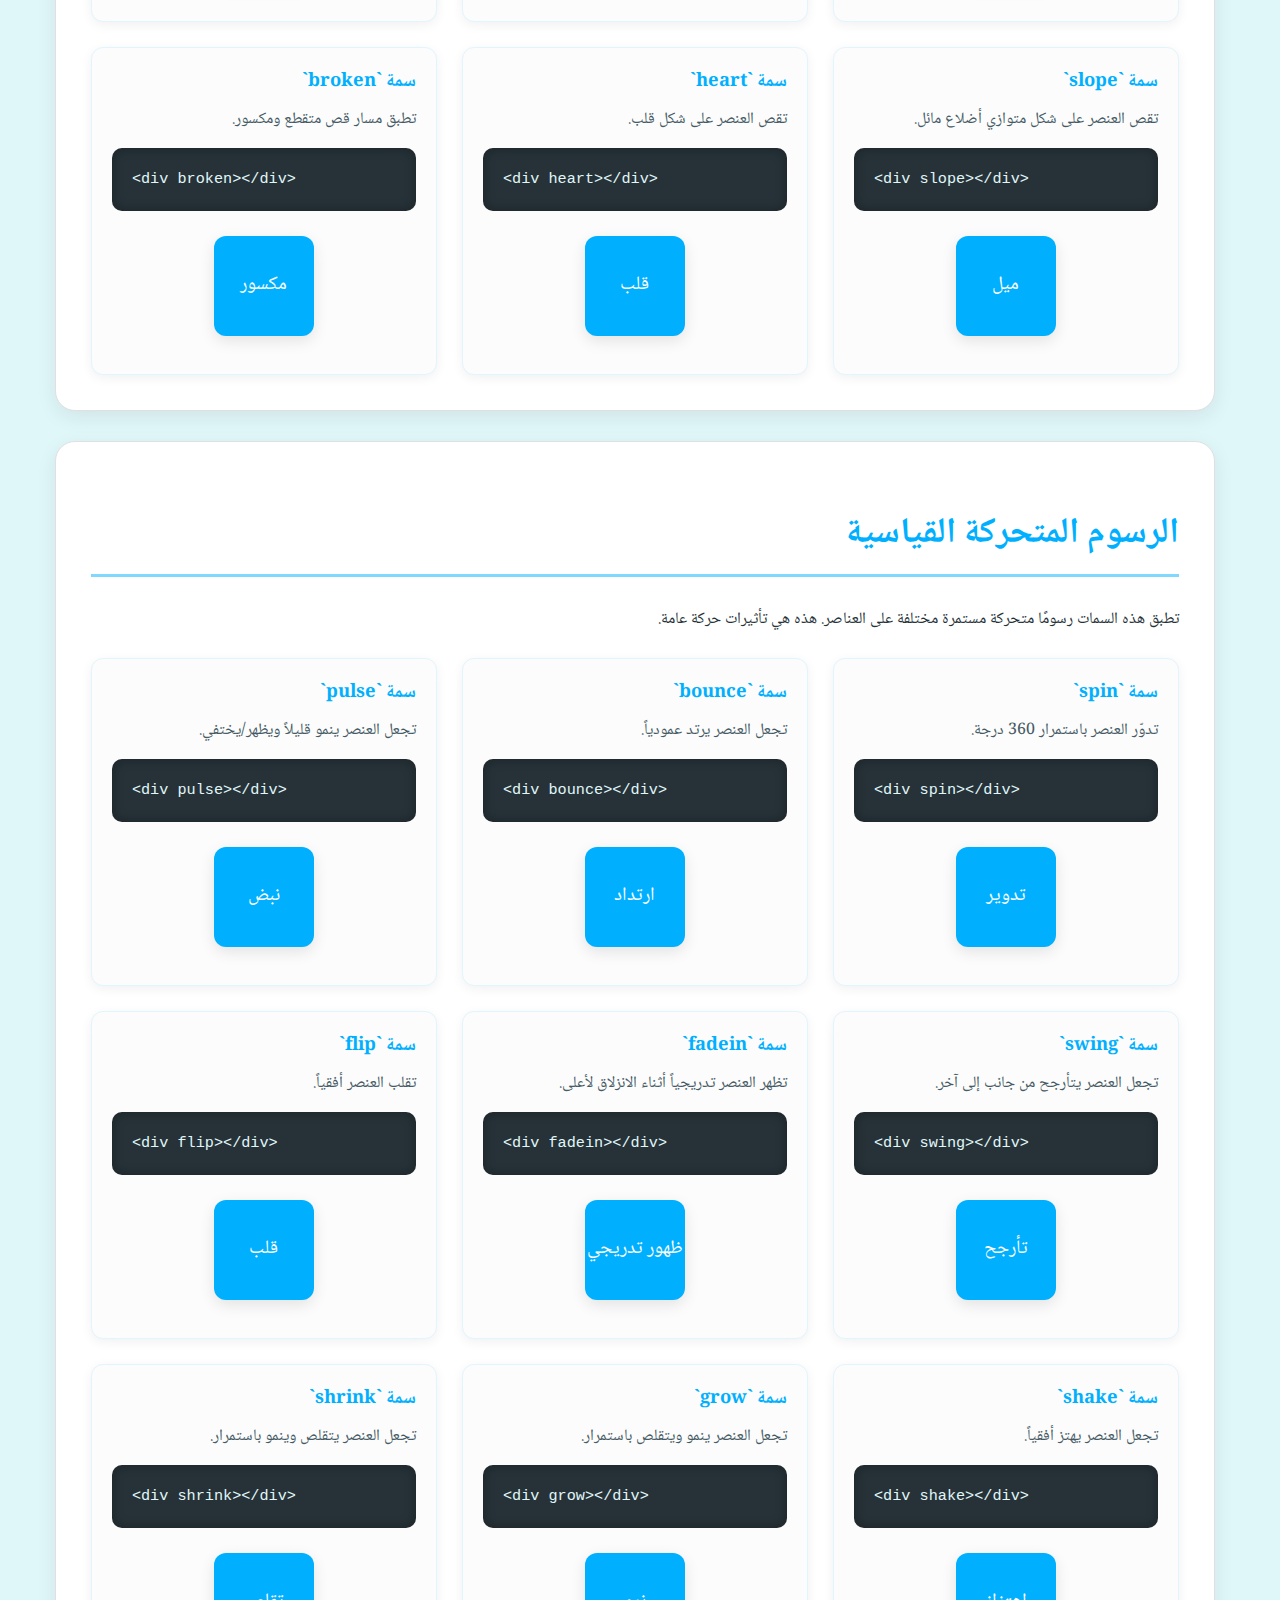
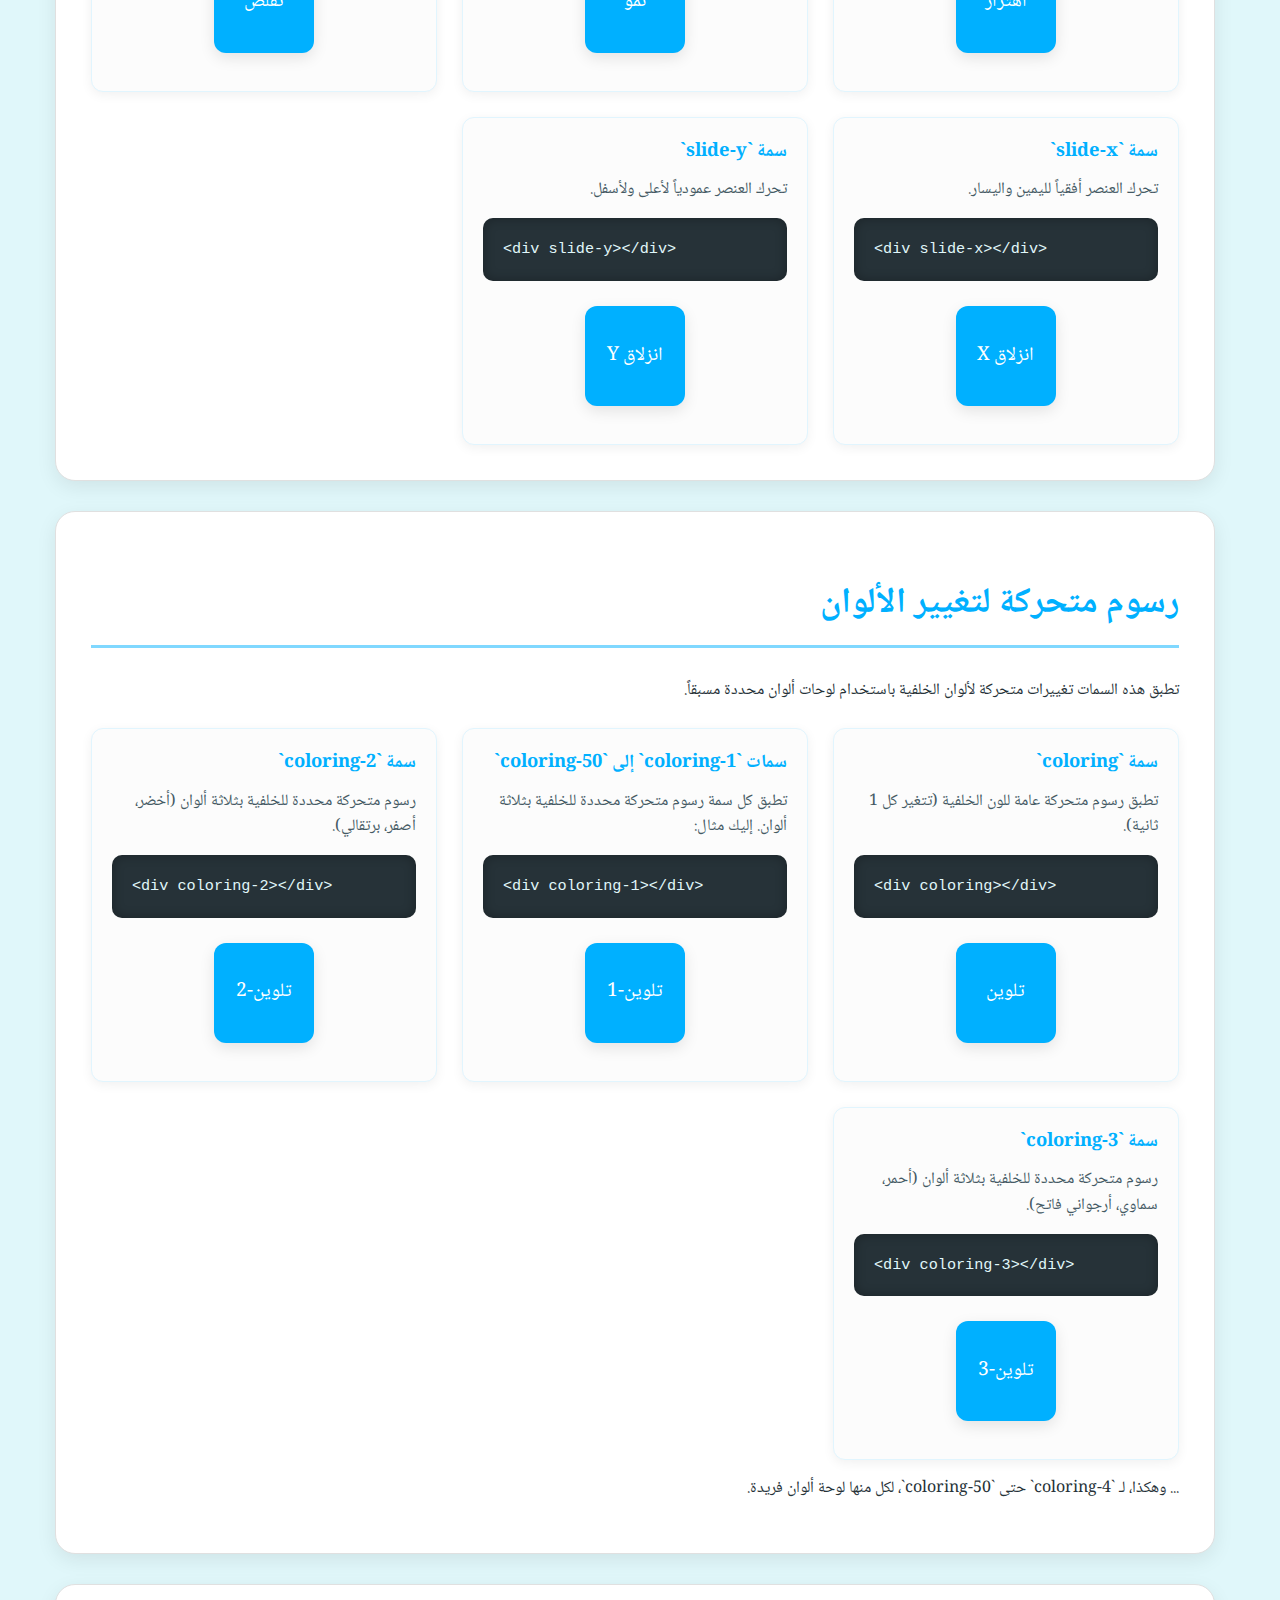
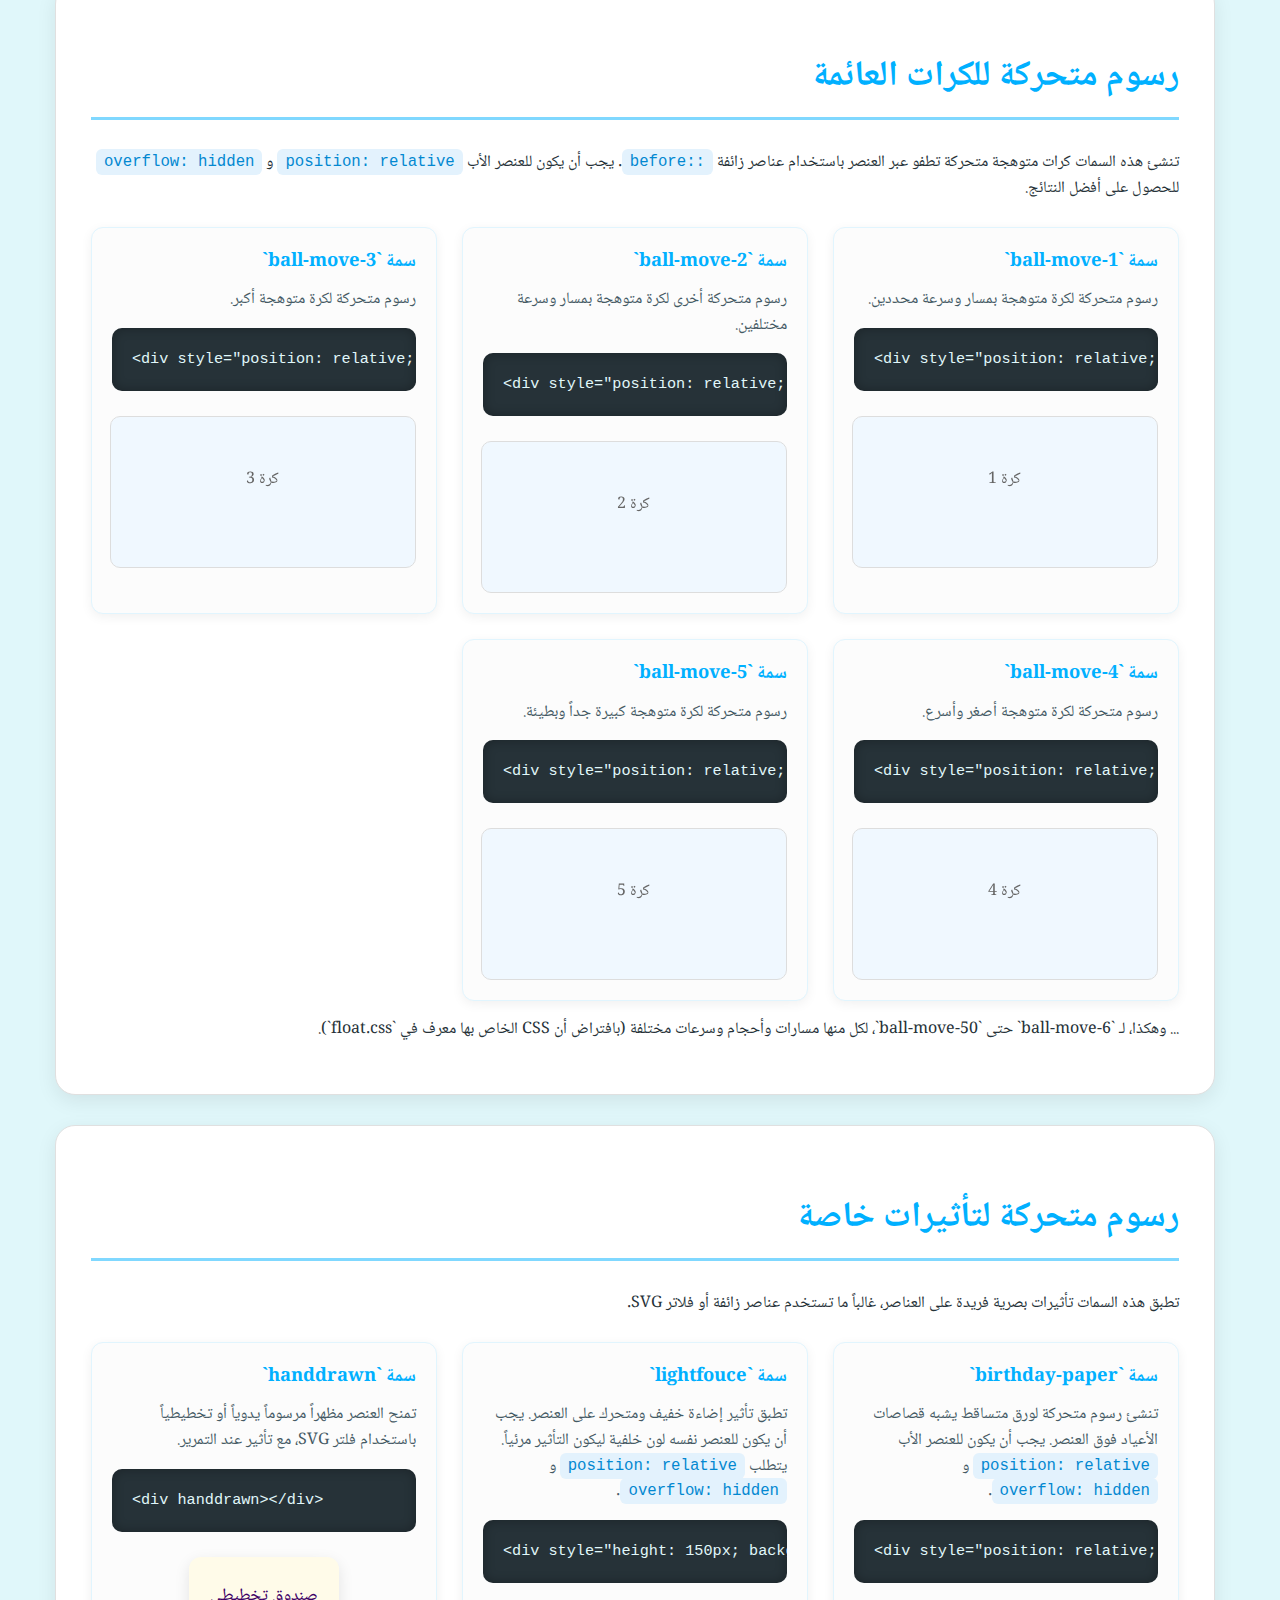
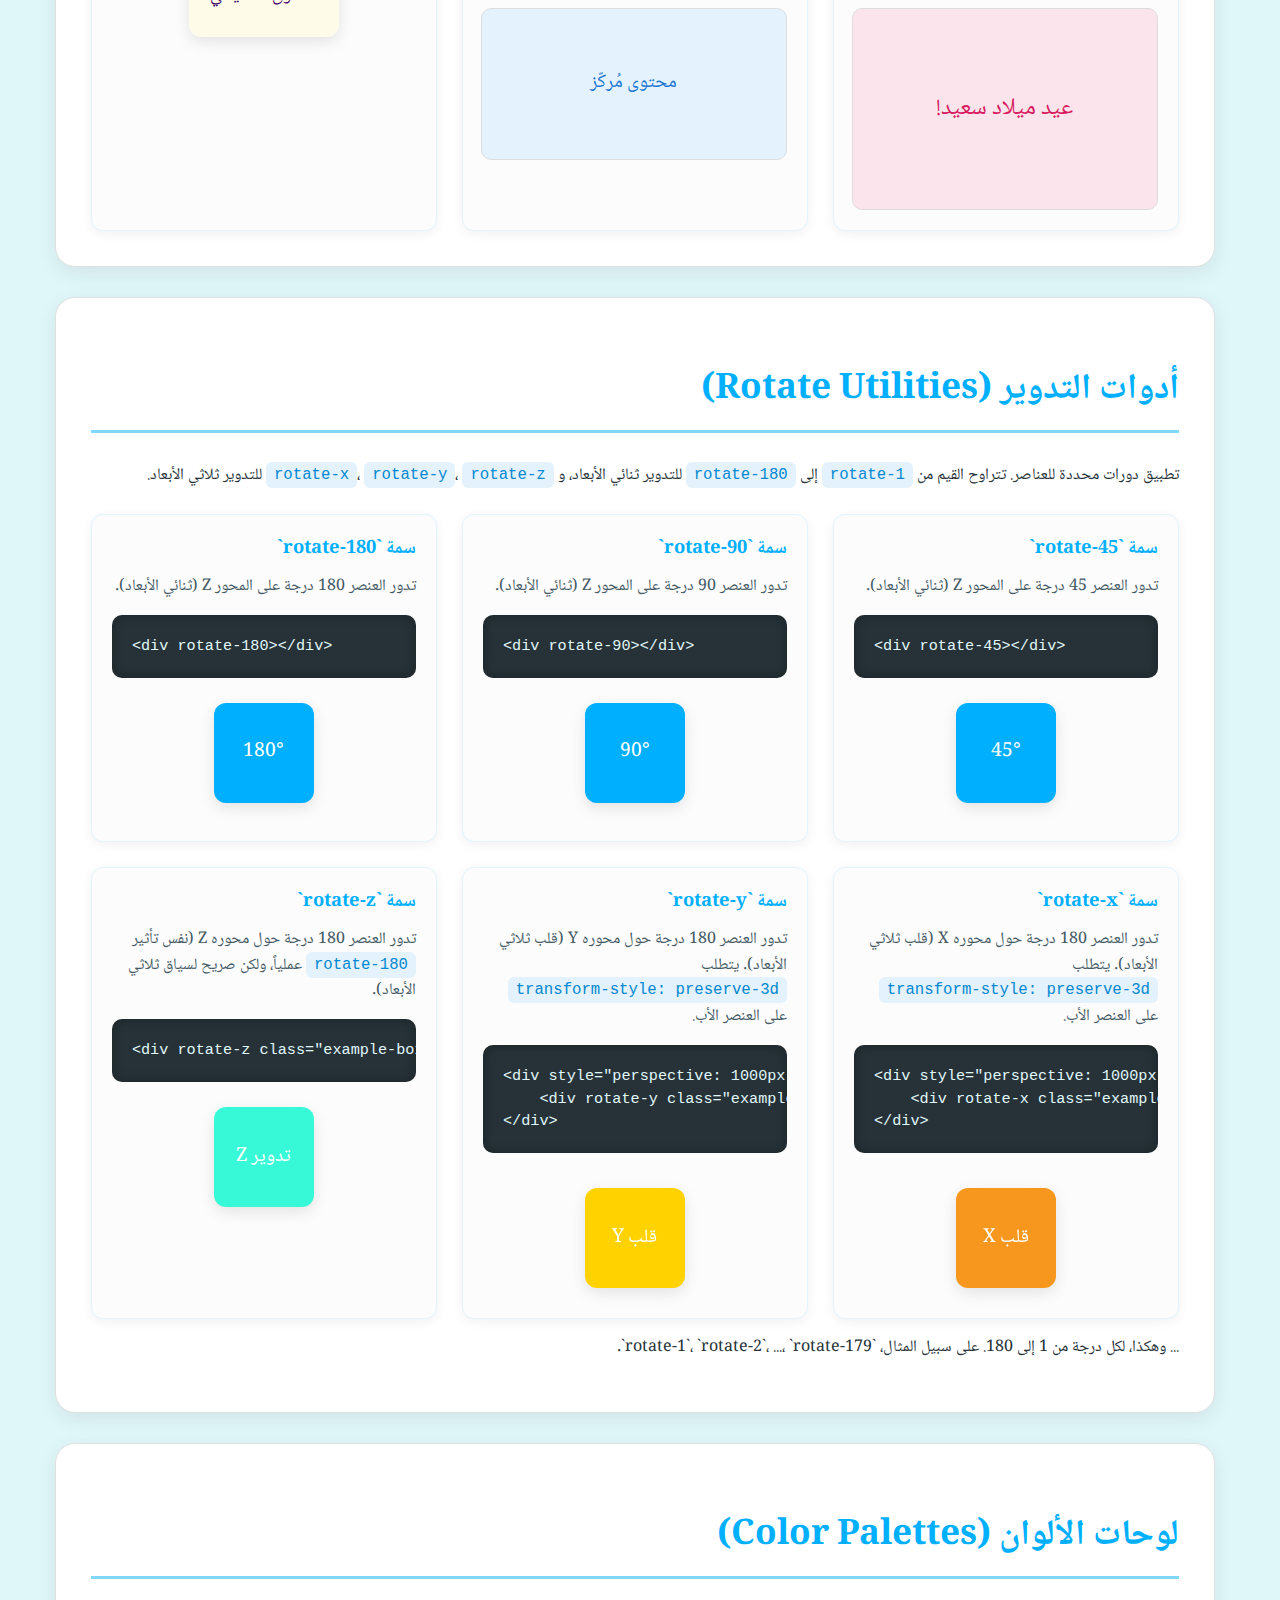
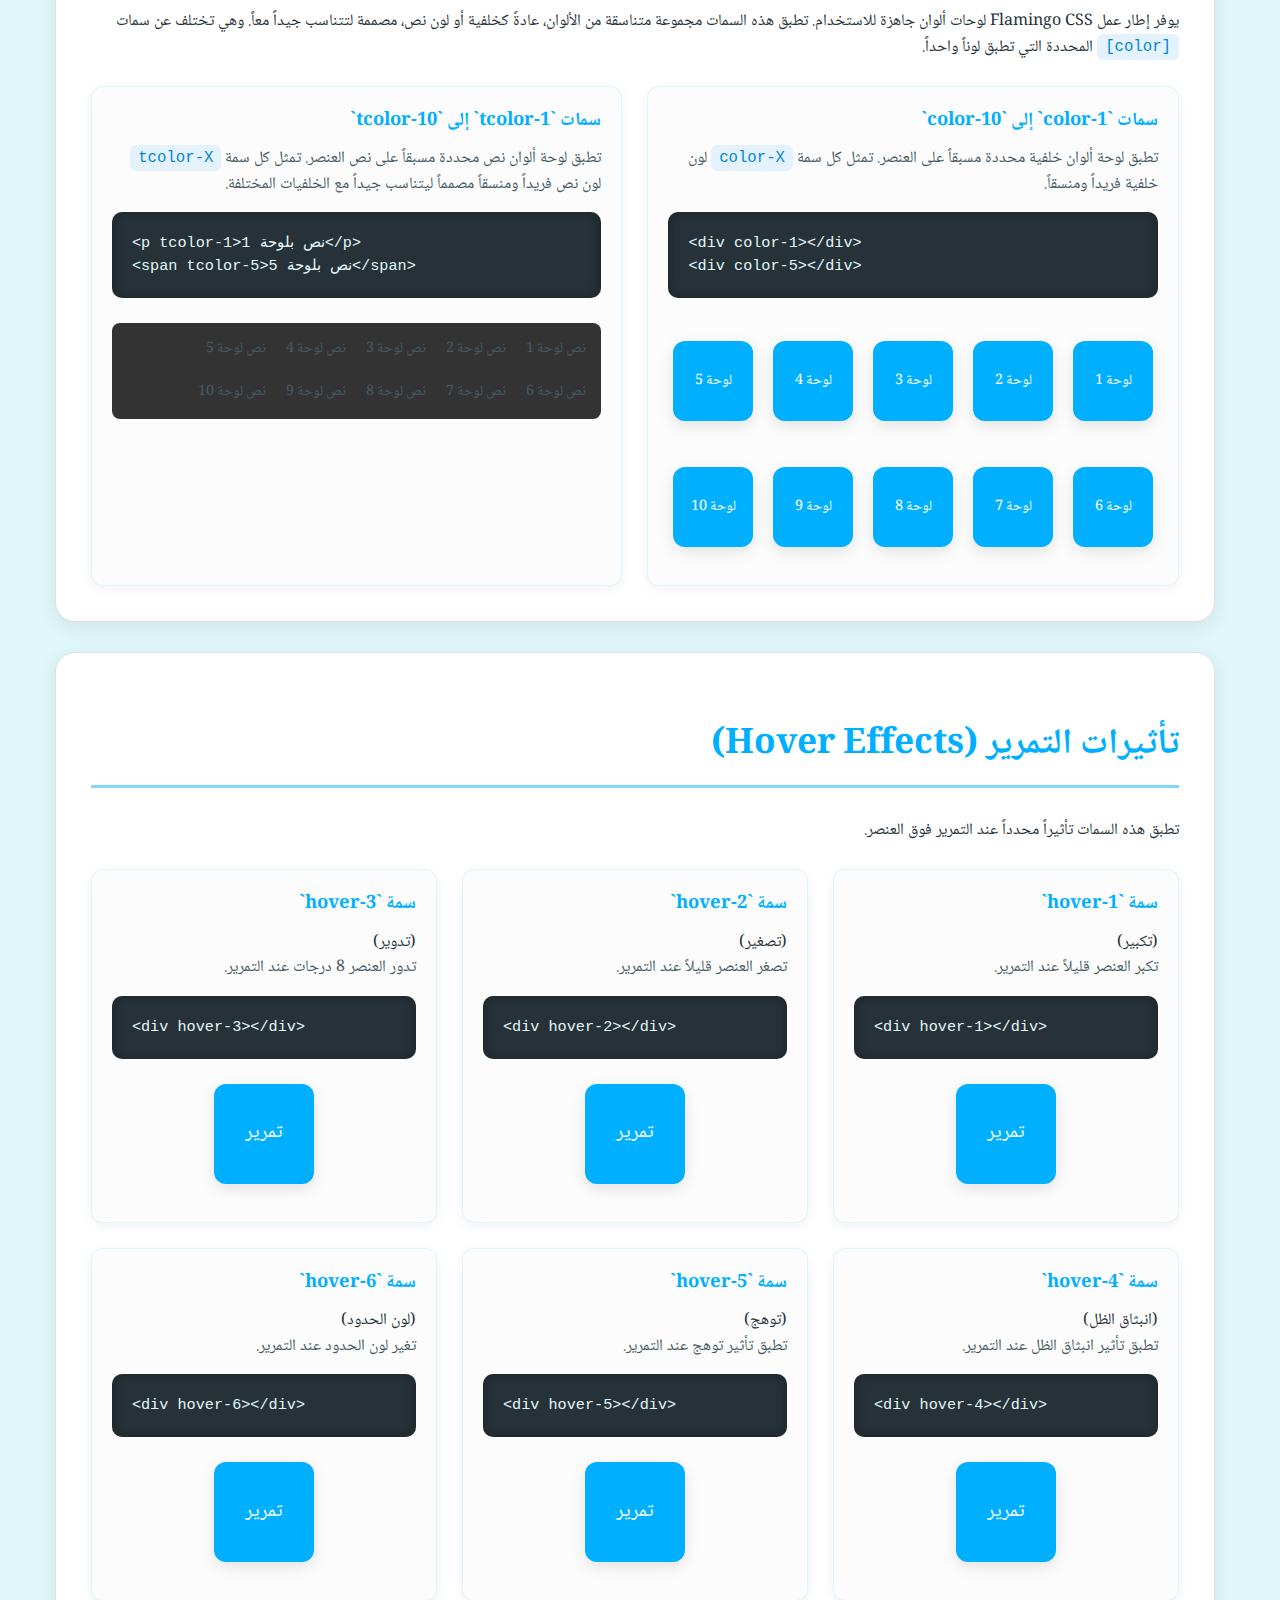
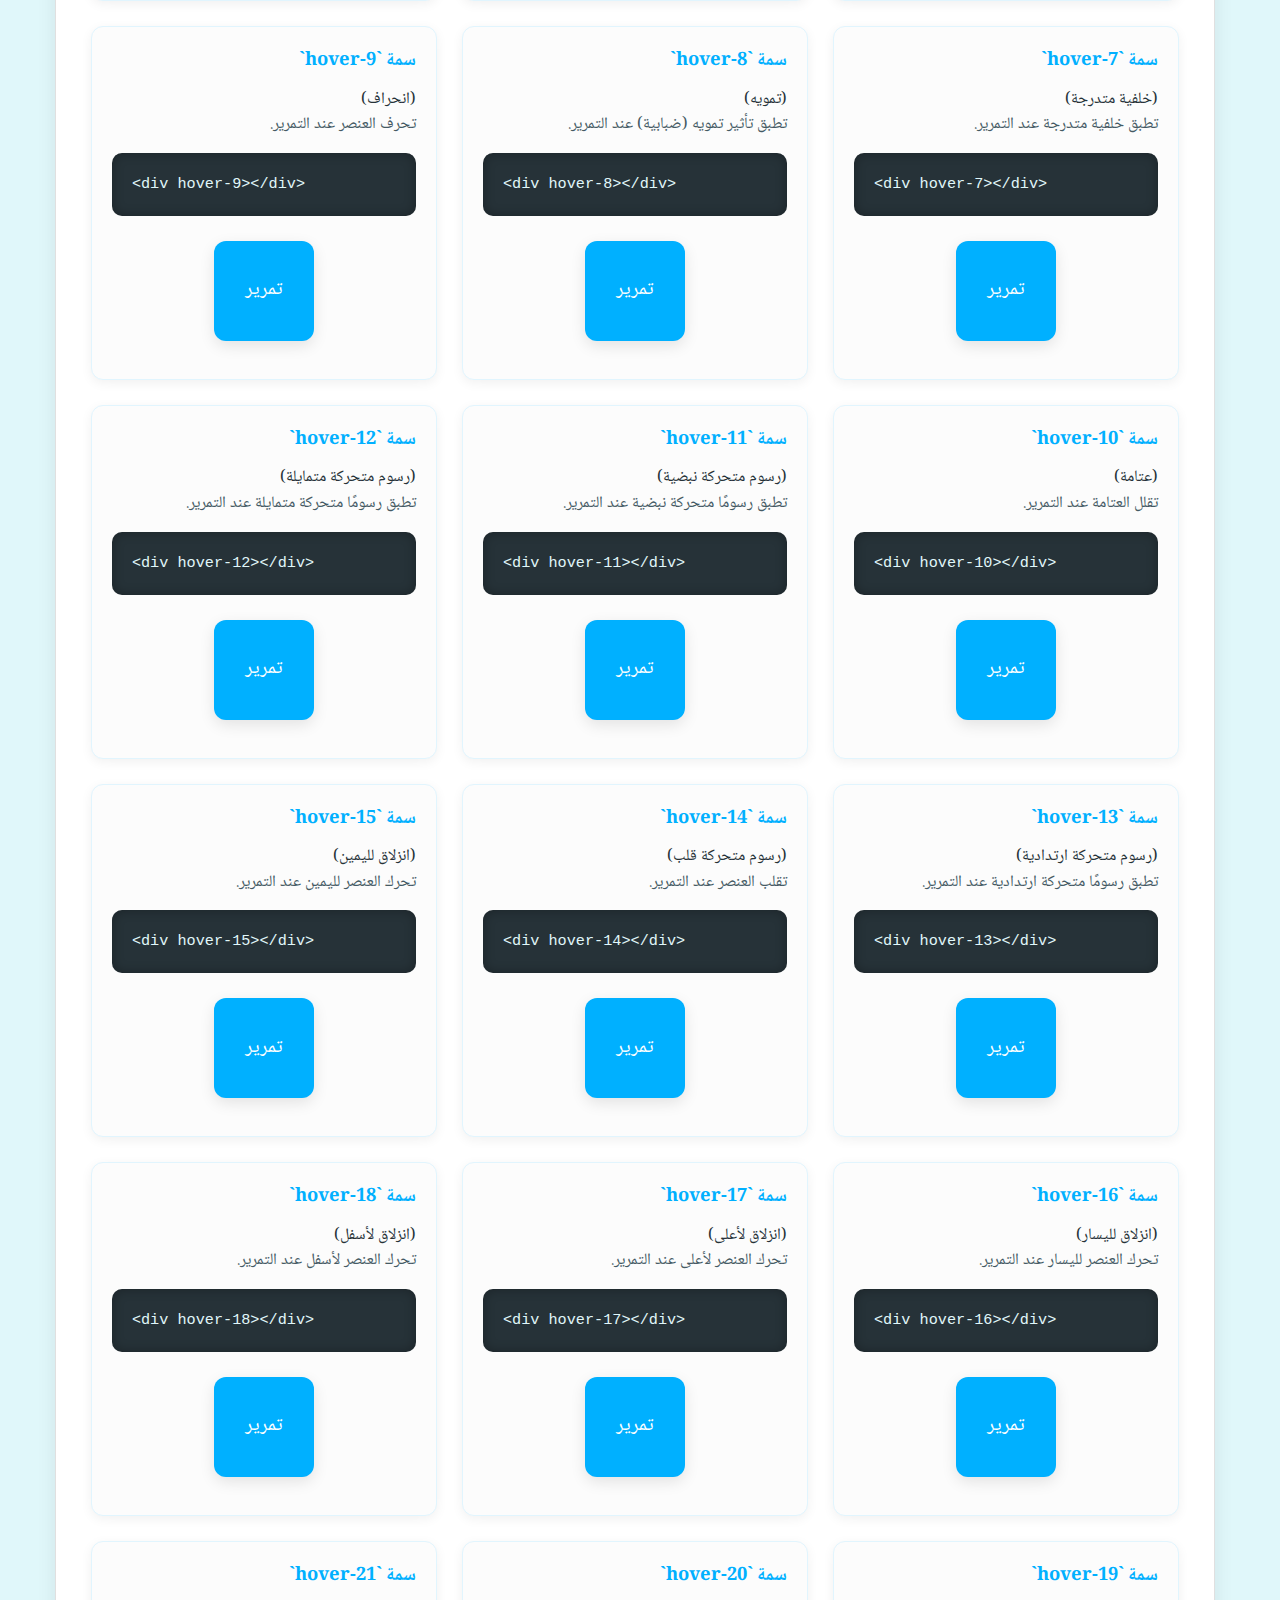
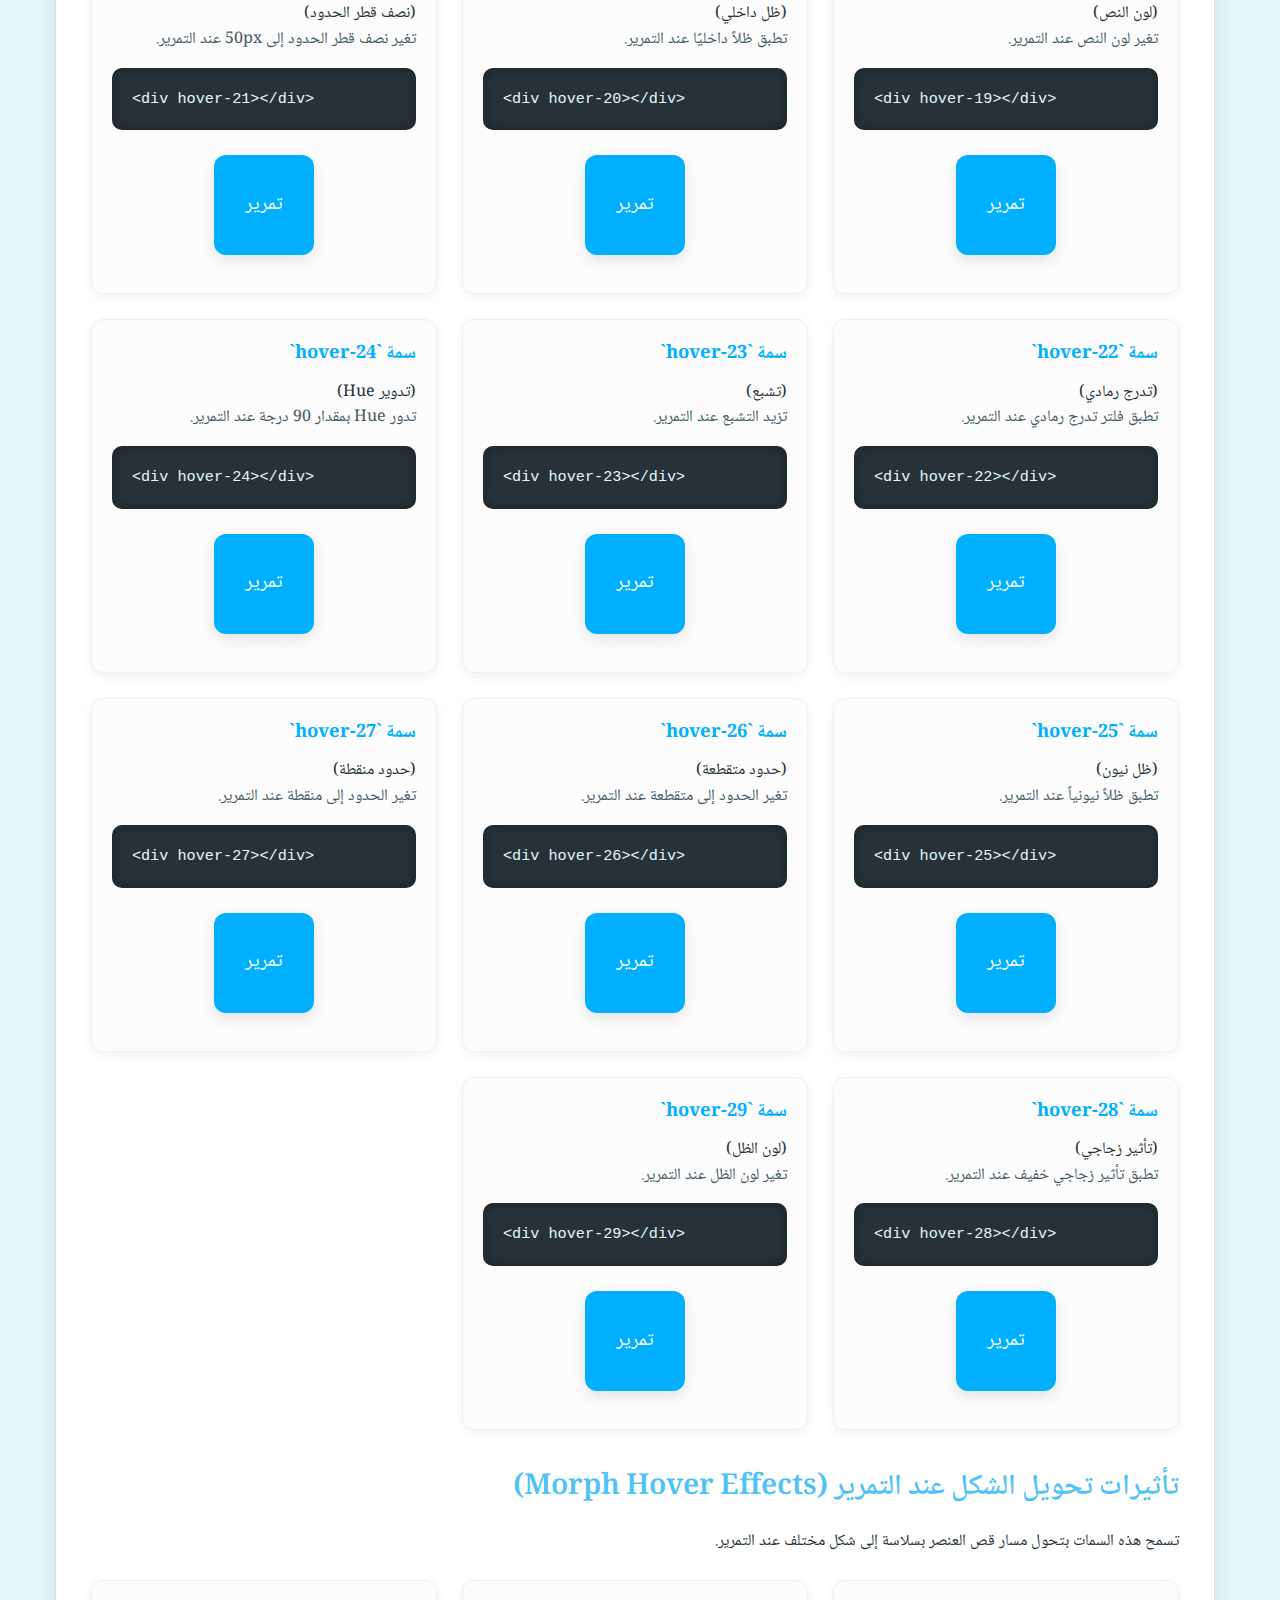
<file: docs2.html>
<!DOCTYPE html>
<html lang="ar" dir="rtl">
<head>
    <meta charset="UTF-8">
    <meta name="viewport" content="width=device-width, initial-scale=1.0">
    <title>توثيق إطار عمل Flamingo CSS</title>
    <!-- خطوط جوجل: Inter (لللاتينية) و Noto Naskh Arabic (للعربية) -->
    <link href="https://fonts.googleapis.com/css2?family=Inter:wght@300;400;700;800&family=Noto+Naskh+Arabic:wght@400;700&display=swap" rel="stylesheet">
    <!-- رابط لملف Flamingo CSS الخارجي الخاص بك -->
    <link rel="stylesheet" href="https://685729125b22ba1892bfdb50--tubular-basbousa-c9e2fe.netlify.app/float.css">
    <style>
        /* الأنماط الأساسية لتخطيط صفحة التوثيق والموضوع */
        body {
            font-family: 'Noto Naskh Arabic', 'Inter', sans-serif;
            line-height: 1.6;
            margin: 0;
            padding: 0;
            background-color: #e0f7fa; /* خلفية سماوية فاتحة للجسم */
            color: #263238; /* رمادي داكن للنصوص العامة */
            -webkit-font-smoothing: antialiased;
            -moz-osx-font-smoothing: grayscale;
            display: flex; /* استخدام Flexbox للتخطيط الرئيسي */
            min-height: 100vh; /* التأكد من أن الجسم يأخذ ارتفاع العرض الكامل */
            direction: rtl; /* اتجاه النص من اليمين لليسار */
            text-align: right; /* محاذاة النص لليمين */
        }

        .container {
            flex-grow: 1; /* السماح للحاوية بأخذ المساحة المتاحة */
            max-width: 1200px;
            margin: 0 auto;
            padding: 20px;
        }

        header {
            background: linear-gradient(135deg, #4FC3F7 0%, #00B0FF 100%); /* تدرج أزرق */
            color: #fff;
            padding: 50px 20px;
            text-align: center;
            border-radius: 0 0 35px 35px;
            margin-bottom: 40px;
            box-shadow: 0 8px 20px rgba(0,0,0,0.15);
            animation: headerFadeIn 1s ease-out;
        }

        @keyframes headerFadeIn {
            from { opacity: 0; transform: translateY(-20px); }
            to { opacity: 1; transform: translateY(0); }
        }

        header h1 {
            margin: 0;
            font-size: 3.5em;
            font-weight: 800; /* سميك جداً */
            text-shadow: 2px 2px 5px rgba(0,0,0,0.2);
        }

        header p {
            font-size: 1.3em;
            opacity: 0.95;
            margin-top: 10px;
        }

        /* منطقة المحتوى الرئيسية (للاستجابة) */
        #main-content {
            flex-grow: 1;
            padding-right: 30px; /* مساحة للشريط الجانبي (لأن الاتجاه RTL) */
            padding-left: 0; /* إلغاء المساحة اليسرى إذا كانت موجودة */
        }

        section {
            background-color: #fff;
            padding: 35px;
            border-radius: 20px;
            margin-bottom: 30px;
            box-shadow: 0 6px 20px rgba(0,0,0,0.08);
            border: 1px solid #e0e0e0;
            transition: transform 0.3s ease-out;
        }

        section:hover {
            transform: translateY(-5px);
        }

        h2 {
            color: #00B0FF; /* أزرق فاتح للعناوين */
            border-bottom: 3px solid #80D8FF; /* حدود أزرق أفتح */
            padding-bottom: 12px;
            margin-bottom: 30px;
            font-size: 2.2em;
            font-weight: 700;
            animation: headingSlideIn 0.8s ease-out;
        }

        @keyframes headingSlideIn {
            from { opacity: 0; transform: translateX(20px); } /* لتناسب RTL */
            to { opacity: 1; transform: translateX(0); }
        }

        h3 {
            color: #4FC3F7; /* أزرق متوسط للعناوين الفرعية */
            margin-top: 35px;
            margin-bottom: 18px;
            font-size: 1.8em;
            font-weight: 600;
        }

        code {
            background-color: #e3f2fd; /* أزرق فاتح جداً لمقتطفات الكود */
            padding: 4px 8px;
            border-radius: 6px;
            font-family: 'SFMono-Regular', Consolas, 'Liberation Mono', Menlo, Courier, monospace;
            font-size: 0.98em;
            color: #0288D1; /* نص أزرق أغمق للكود المضمّن */
            white-space: nowrap; /* منع التفاف الكود المضمّن */
            direction: ltr; /* لضمان عرض الكود بشكل صحيح من اليسار لليمين */
            text-align: left; /* محاذاة الكود لليسار */
        }

        pre {
            background-color: #263238; /* خلفية داكنة لكتل الكود */
            color: #e0f7fa; /* نص فاتح لكتل الكود */
            padding: 20px;
            border-radius: 10px;
            overflow-x: auto;
            font-family: 'SFMono-Regular', Consolas, 'Liberation Mono', Menlo, Courier, monospace;
            font-size: 0.95em;
            margin-bottom: 25px;
            box-shadow: inset 0 0 12px rgba(0,0,0,0.3);
            line-height: 1.5;
            direction: ltr; /* لضمان عرض الكود بشكل صحيح من اليسار لليمين */
            text-align: left; /* محاذاة الكود لليسار */
        }

        .attribute-list {
            display: grid;
            grid-template-columns: repeat(auto-fit, minmax(300px, 1fr));
            gap: 25px;
            margin-top: 25px;
        }

        .attribute-item {
            background-color: #fcfcfc;
            border: 1px solid #e1f5fe; /* حدود أزرق فاتح */
            border-radius: 12px;
            padding: 20px;
            box-shadow: 0 3px 12px rgba(0,0,0,0.06);
            transition: border-color 0.3s, box-shadow 0.3s;
        }

        .attribute-item:hover {
            border-color: #90CAF9; /* أزرق متوسط عند التمرير */
            box-shadow: 0 5px 18px rgba(0,0,0,0.1);
        }

        .attribute-item strong {
            color: #00B0FF; /* أزرق فاتح لأسماء السمات */
            font-size: 1.15em;
            display: block;
            margin-bottom: 10px;
        }

        .attribute-item p {
            font-size: 1em;
            margin: 0;
            color: #455A64; /* رمادي أغمق قليلاً لنص العنصر */
        }

        .example-box {
            width: 100px;
            height: 100px;
            background-color: #00B0FF; /* الأزرق الرئيسي للأمثلة */
            margin: 18px auto;
            display: flex;
            align-items: center;
            justify-content: center;
            color: #fff;
            font-size: 1.2em;
            border-radius: 12px;
            box-shadow: 0 5px 15px rgba(0,0,0,0.1);
            overflow: hidden; /* لأمثلة Clip-Path */
            text-align: center;
            line-height: 1.3;
        }

        .example-button {
            margin: 8px;
            font-size: 0.95em;
            padding: 0.6em 1.5em;
            border-radius: 25px;
            font-weight: 600;
        }

        /* أنماط الشريط الجانبي */
        .sidebar {
            width: 280px;
            flex-shrink: 0; /* منع الشريط الجانبي من التقلص */
            background-color: #ffffff;
            padding: 25px;
            box-shadow: -3px 0 15px rgba(0,0,0,0.07); /* ظل على اليسار لـ RTL */
            border-left: 1px solid #e3f2fd; /* حدود أزرق فاتح */
            border-right: none; /* إلغاء الحدود اليمنى */
            position: sticky; /* شريط جانبي ثابت */
            top: 0;
            align-self: flex-start; /* المحاذاة لأعلى حاوية Flex */
            height: 100vh; /* جعل الشريط الجانبي بكامل الارتفاع */
            overflow-y: auto; /* تمكين التمرير للمحتوى الطويل */
            border-radius: 20px 0 0 20px; /* حدود مستديرة لـ RTL */
        }

        .sidebar h3 {
            color: #00B0FF; /* أزرق فاتح لعنوان الشريط الجانبي */
            margin-top: 0;
            margin-bottom: 25px;
            border-bottom: 2px solid #80D8FF; /* فاصل أزرق أفتح */
            padding-bottom: 12px;
            font-weight: 700;
        }

        .sidebar ul {
            list-style: none;
            padding: 0;
            margin: 0;
        }

        .sidebar ul li {
            margin-bottom: 12px;
        }

        .sidebar ul li a {
            text-decoration: none;
            color: #546E7A; /* رمادي مزرق لروابط الشريط الجانبي */
            padding: 10px 15px;
            display: block;
            border-radius: 10px;
            transition: background-color 0.3s, color 0.3s, transform 0.2s;
            font-size: 1.05em;
        }

        .sidebar ul li a:hover {
            background-color: #e1f5fe; /* أزرق فاتح جداً عند التمرير */
            color: #0288D1; /* نص أزرق أغمق عند التمرير */
            transform: translateX(-5px); /* حركة لليسار لـ RTL */
        }

        .sidebar ul li a.active {
            background-color: #00B0FF; /* أزرق فاتح للرابط النشط */
            color: #fff;
            font-weight: bold;
            box-shadow: 0 2px 8px rgba(0, 176, 255, 0.3);
        }

        /* التعديلات للاستجابة */
        @media (max-width: 900px) {
            body {
                flex-direction: column; /* تكديس الشريط الجانبي والمحتوى الرئيسي عمودياً */
            }
            .sidebar {
                width: 100%;
                height: auto;
                position: static; /* إزالة الثبات على الشاشات الصغيرة */
                box-shadow: 0 3px 15px rgba(0,0,0,0.07); /* ظل أسفل الشريط الجانبي */
                border-left: none; /* إزالة الحدود اليسرى */
                border-bottom: 1px solid #e3f2fd;
                border-radius: 0;
            }
            #main-content {
                padding-right: 0;
            }
        }
    </style>
</head>
<body>
    <aside class="sidebar">
        <h3>أقسام التوثيق</h3>
        <ul>
            <li><a href="#introduction">مقدمة</a></li>
            <li><a href="#installation">التثبيت</a></li>
            <li><a href="#layout-utilities">أدوات التخطيط</a></li>
            <li><a href="#background-utilities">أدوات الخلفية</a></li>
            <li><a href="#clip-path-shapes">أشكال Clip-Path</a></li>
            <li><a href="#animations">الرسوم المتحركة القياسية</a></li>
            <li><a href="#coloring-animations">رسوم متحركة لتغيير الألوان</a></li>
            <li><a href="#ball-animations">رسوم متحركة للكرات العائمة</a></li>
            <li><a href="#special-effects">رسوم متحركة لتأثيرات خاصة</a></li>
            <li><a href="#rotate-utilities">أدوات التدوير</a></li>
            <li><a href="#color-palettes">لوحات الألوان</a></li> <!-- رابط جديد -->
            <li><a href="#hover-effects">تأثيرات التمرير</a></li>
            <li><a href="#gradients">التدرجات اللونية</a></li>
            <li><a href="#components">المكونات</a></li>
            <li><a href="#background-colors">ألوان الخلفية</a></li>
            <li><a href="#text-colors">ألوان النصوص</a></li>
        </ul>
    </aside>

    <div id="main-content">
        
        <header>
            <h1>إطار عمل Flamingo CSS</h1>
            <p>إطار عمل CSS خفيف الوزن، يعتمد على السمات، من تصميم عمرو خالد.</p>
        </header>

        <main class="container">
            <section id="introduction">
                <h2>مقدمة</h2>
                <p>
                    Flamingo CSS هو إطار عمل CSS خفيف الوزن يعتمد على السمات، ومصمم لتبسيط مهام التنسيق الشائعة وإضافة تأثيرات بصرية جذابة لمشاريع الويب الخاصة بك. ببساطة عن طريق إضافة سمات محددة إلى عناصر HTML الخاصة بك، يمكنك تطبيق أنماط محددة مسبقًا للخلفيات، الأشكال، الرسوم المتحركة، تأثيرات التمرير، الأزرار، ومجموعة واسعة من الألوان.
                </p>
                <p>
                    يوفر هذا التوثيق دليلاً شاملاً لجميع السمات المتاحة، من التثبيت إلى الوصف التفصيلي والأمثلة.
                </p>
            </section>

            <section id="installation">
                <h2>التثبيت</h2>
                <p>لاستخدام Flamingo CSS، ما عليك سوى إضافة وسم <code>&lt;link&gt;</code> في قسم <code>&lt;head&gt;</code> من مستند HTML الخاص بك، يشير إلى ملف <code>float.css</code> المستضاف:</p>
                <pre>&lt;!DOCTYPE html&gt;
&lt;html lang="ar" dir="rtl"&gt;
&lt;head&gt;
    &lt;meta charset="UTF-8"&gt;
    &lt;meta name="viewport" content="width=device-width, initial-scale=1.0"&gt;
    &lt;title&gt;مشروعي بـ Flamingo&lt;/title&gt;
    &lt;!-- تضمين خط Inter لطباعة أفضل --&gt;
    &lt;link href="https://fonts.googleapis.com/css2?family=Inter:wght@300;400;700;800&display=swap" rel="stylesheet"&gt;
    &lt;!-- رابط لملف Flamingo CSS الخاص بك --&gt;
    &lt;link rel="stylesheet" href="https://685729125b22ba1892bfdb50--tubular-basbousa-c9e2fe.netlify.app/float.css"&gt;
&lt;/head&gt;
&lt;body&gt;
    &lt;!-- محتواك هنا --&gt;
&lt;/body&gt;
&lt;/html&gt;</pre>
                <p>
                    <strong>ملاحظة هامة حول السمات:</strong> لكي يعمل Flamingo CSS، تقوم بتطبيق سماته المخصصة مباشرةً على عناصر HTML الخاصة بك، <strong>بدون أقواس مربعة</strong> في وسم HTML نفسه.
                </p>
                <p>
                    على سبيل المثال، لتطبيق أنماط flexbox لصف، ستكتب:
                    <pre>&lt;div flex-row&gt;...&lt;/div&gt;</pre>
                    ولزر أرجواني، سيكون:
                    <pre>&lt;button btn='purple'&gt;...&lt;/button&gt;</pre>
                </p>
                <p>
                    يحتوي ملف `float.css` على قواعد CSS مصممة داخليًا للتعرف على هذه السمات دون الحاجة إلى أقواس مربعة في HTML الخاص بك. يتيح ذلك طريقة نظيفة وبديهية لإضافة الأنماط. يرجى التأكد من استخدام السمات تمامًا كما هو موضح في الأمثلة أدناه لكي تعمل بشكل صحيح!
                </p>
            </section>

            <section id="layout-utilities">
                <h2>أدوات التخطيط</h2>
                <div class="attribute-list">
                    <div class="attribute-item">
                        <strong>سمة `flex-row`</strong>
                        <p>تطبق <code>display: flex</code> مع <code>flex-direction: row</code>، وتوسّط العناصر أفقياً وعمودياً.</p>
                        <pre>&lt;div flex-row&gt;...&lt;/div&gt;</pre>
                        <div flex-row style="background-color: #e0f2f7; padding: 10px; border-radius: 5px;">
                            <span>العنصر 1</span>
                            <span>العنصر 2</span>
                        </div>
                    </div>
                    <div class="attribute-item">
                        <strong>سمة `flex-column`</strong>
                        <p>تطبق <code>display: flex</code> مع <code>flex-direction: column</code>، وتوسّط العناصر أفقياً وعمودياً.</p>
                        <pre>&lt;div flex-column&gt;...&lt;/div&gt;</pre>
                        <div flex-column style="background-color: #e0f2f7; padding: 10px; border-radius: 5px; min-height: 80px;">
                            <span>العنصر 1</span>
                            <span>العنصر 2</span>
                        </div>
                    </div>
                    <div class="attribute-item">
                        <strong>سمة `center`</strong>
                        <p>توسّط عنصراً داخل حاوية flex الخاصة به (<code>align-self: center; justify-self: center;</code>).</p>
                        <pre>&lt;div flex-row&gt;&lt;span center&gt;...&lt;/span&gt;&lt;/div&gt;</pre>
                        <div flex-row style="background-color: #e0f2f7; padding: 10px; border-radius: 5px; min-height: 80px;">
                            <span center>في المنتصف</span>
                        </div>
                    </div>
                </div>
            </section>

            <section id="background-utilities">
                <h2>أدوات الخلفية</h2>
                <div class="attribute-list">
                    <div class="attribute-item">
                        <strong>سمة `bg='auto'`</strong>
                        <p>تضبط الخلفية على <code>center</code>، <code>no-repeat</code>، و <code>cover</code>.</p>
                        <pre>&lt;div bg='auto'&gt;&lt;/div&gt;</pre>
                        <div bg='auto' style="height: 100px; background-image: url('https://placehold.co/300x150/4FC3F7/FFFFFF?text=Background');"></div>
                    </div>
                    <div class="attribute-item">
                        <strong>سمة `glow`</strong>
                        <p>تطبق ظل صندوق داخلي مع تدرج خطي، مما يخلق تأثير توهج.</p>
                        <pre>&lt;div glow&gt;&lt;/div&gt;</pre>
                        <div glow style="height: 100px; background-color: #00B0FF; border-radius: 10px;"></div>
                    </div>
                </div>
            </section>

            <section id="clip-path-shapes">
                <h2>أشكال Clip-Path</h2>
                <p>تطبق هذه السمات أشكالاً هندسية مختلفة باستخدام <code>clip-path</code>.</p>
                <div class="attribute-list">
                    <div class="attribute-item">
                        <strong>سمة `circle`</strong>
                        <p>تقص العنصر على شكل دائرة مثالية.</p>
                        <pre>&lt;div circle&gt;&lt;/div&gt;</pre>
                        <div class="example-box" circle>دائرة</div>
                    </div>
                    <div class="attribute-item">
                        <strong>سمة `triangle`</strong>
                        <p>تقص العنصر على شكل مثلث.</p>
                        <pre>&lt;div triangle&gt;&lt;/div&gt;</pre>
                        <div class="example-box" triangle>مثلث</div>
                    </div>
                    <div class="attribute-item">
                        <strong>سمة `ellipse`</strong>
                        <p>تقص العنصر على شكل بيضاوي.</p>
                        <pre>&lt;div ellipse&gt;&lt;/div&gt;</pre>
                        <div class="example-box" ellipse>شكل بيضاوي</div>
                    </div>
                    <div class="attribute-item">
                        <strong>سمة `square`</strong>
                        <p>تضمن أن يكون العنصر مسار قص مربع (inset 0).</p>
                        <pre>&lt;div square&gt;&lt;/div&gt;</pre>
                        <div class="example-box" square>مربع</div>
                    </div>
                    <div class="attribute-item">
                        <strong>سمة `rectangle`</strong>
                        <p>تقص العنصر على شكل مستطيل (بإزاحة 10% من الأعلى/الأسفل).</p>
                        <pre>&lt;div rectangle&gt;&lt;/div&gt;</pre>
                        <div class="example-box" rectangle>مستطيل</div>
                    </div>
                    <div class="attribute-item">
                        <strong>سمة `diamond`</strong>
                        <p>تقص العنصر على شكل ماسة.</p>
                        <pre>&lt;div diamond&gt;&lt;/div&gt;</pre>
                        <div class="example-box" diamond>ماسة</div>
                    </div>
                    <div class="attribute-item">
                        <strong>سمة `hexagon`</strong>
                        <p>تقص العنصر على شكل سداسي.</p>
                        <pre>&lt;div hexagon&gt;&lt;/div&gt;</pre>
                        <div class="example-box" hexagon>سداسي</div>
                    </div>
                    <div class="attribute-item">
                        <strong>سمة `parallelogram`</strong>
                        <p>تقص العنصر على شكل متوازي أضلاع.</p>
                        <pre>&lt;div parallelogram&gt;&lt;/div&gt;</pre>
                        <div class="example-box" parallelogram>متوازي أضلاع</div>
                    </div>
                    <div class="attribute-item">
                        <strong>سمة `star`</strong>
                        <p>تقص العنصر على شكل نجمة.</p>
                        <pre>&lt;div star&gt;&lt;/div&gt;</pre>
                        <div class="example-box" star>نجمة</div>
                    </div>
                    <div class="attribute-item">
                        <strong>سمة `trapezoid`</strong>
                        <p>تقص العنصر على شكل شبه منحرف.</p>
                        <pre>&lt;div trapezoid&gt;&lt;/div&gt;</pre>
                        <div class="example-box" trapezoid>شبه منحرف</div>
                    </div>
                    <div class="attribute-item">
                        <strong>سمة `sharp`</strong>
                        <p>تطبق مسار قص معقد ومسنن.</p>
                        <pre>&lt;div sharp&gt;&lt;/div&gt;</pre>
                        <div class="example-box" sharp>حادة</div>
                    </div>
                    <div class="attribute-item">
                        <strong>سمة `wave`</strong>
                        <p>تطبق مسار قص على شكل موجة في الأعلى.</p>
                        <pre>&lt;div wave&gt;&lt;/div&gt;</pre>
                        <div class="example-box" wave>موجة</div>
                    </div>
                    <div class="attribute-item">
                        <strong>سمة `home`</strong>
                        <p>تقص العنصر على شكل منزل كلاسيكي.</p>
                        <pre>&lt;div home&gt;&lt;/div&gt;</pre>
                        <div class="example-box" home>منزل</div>
                    </div>
                    <div class="attribute-item">
                        <strong>سمة `mobile`</strong>
                        <p>تضبط ارتفاع وعرض ثابتين مع نصف قطر حدود ليشبه الهاتف المحمول.</p>
                        <pre>&lt;div mobile&gt;&lt;/div&gt;</pre>
                        <div style="background-color: #4FC3F7; margin: 18px auto; display: flex; align-items: center; justify-content: center; color: #fff; font-size: 1.2em; box-shadow: 0 4px 10px rgba(0,0,0,0.1); border-radius: 10px;" mobile>جوال</div>
                    </div>
                    <div class="attribute-item">
                        <strong>سمة `tv`</strong>
                        <p>تقص العنصر على شكل شاشة تلفزيون.</p>
                        <pre>&lt;div tv&gt;&lt;/div&gt;</pre>
                        <div class="example-box" tv>تلفزيون</div>
                    </div>
                    <div class="attribute-item">
                        <strong>سمة `slope`</strong>
                        <p>تقص العنصر على شكل متوازي أضلاع مائل.</p>
                        <pre>&lt;div slope&gt;&lt;/div&gt;</pre>
                        <div class="example-box" slope>ميل</div>
                    </div>
                    <div class="attribute-item">
                        <strong>سمة `heart`</strong>
                        <p>تقص العنصر على شكل قلب.</p>
                        <pre>&lt;div heart&gt;&lt;/div&gt;</pre>
                        <div class="example-box" heart>قلب</div>
                    </div>
                    <div class="attribute-item">
                        <strong>سمة `broken`</strong>
                        <p>تطبق مسار قص متقطع ومكسور.</p>
                        <pre>&lt;div broken&gt;&lt;/div&gt;</pre>
                        <div class="example-box" broken>مكسور</div>
                    </div>
                </div>
            </section>

            <section id="animations">
                <h2>الرسوم المتحركة القياسية</h2>
                <p>تطبق هذه السمات رسومًا متحركة مستمرة مختلفة على العناصر. هذه هي تأثيرات حركة عامة.</p>
                <div class="attribute-list">
                    <div class="attribute-item">
                        <strong>سمة `spin`</strong>
                        <p>تدوّر العنصر باستمرار 360 درجة.</p>
                        <pre>&lt;div spin&gt;&lt;/div&gt;</pre>
                        <div class="example-box" spin>تدوير</div>
                    </div>
                    <div class="attribute-item">
                        <strong>سمة `bounce`</strong>
                        <p>تجعل العنصر يرتد عمودياً.</p>
                        <pre>&lt;div bounce&gt;&lt;/div&gt;</pre>
                        <div class="example-box" bounce>ارتداد</div>
                    </div>
                    <div class="attribute-item">
                        <strong>سمة `pulse`</strong>
                        <p>تجعل العنصر ينمو قليلاً ويظهر/يختفي.</p>
                        <pre>&lt;div pulse&gt;&lt;/div&gt;</pre>
                        <div class="example-box" pulse>نبض</div>
                    </div>
                    <div class="attribute-item">
                        <strong>سمة `swing`</strong>
                        <p>تجعل العنصر يتأرجح من جانب إلى آخر.</p>
                        <pre>&lt;div swing&gt;&lt;/div&gt;</pre>
                        <div class="example-box" swing>تأرجح</div>
                    </div>
                    <div class="attribute-item">
                        <strong>سمة `fadein`</strong>
                        <p>تظهر العنصر تدريجياً أثناء الانزلاق لأعلى.</p>
                        <pre>&lt;div fadein&gt;&lt;/div&gt;</pre>
                        <div class="example-box" fadein>ظهور تدريجي</div>
                    </div>
                    <div class="attribute-item">
                        <strong>سمة `flip`</strong>
                        <p>تقلب العنصر أفقياً.</p>
                        <pre>&lt;div flip&gt;&lt;/div&gt;</pre>
                        <div class="example-box" flip>قلب</div>
                    </div>
                    <div class="attribute-item">
                        <strong>سمة `shake`</strong>
                        <p>تجعل العنصر يهتز أفقياً.</p>
                        <pre>&lt;div shake&gt;&lt;/div&gt;</pre>
                        <div class="example-box" shake>اهتزاز</div>
                    </div>
                    <div class="attribute-item">
                        <strong>سمة `grow`</strong>
                        <p>تجعل العنصر ينمو ويتقلص باستمرار.</p>
                        <pre>&lt;div grow&gt;&lt;/div&gt;</pre>
                        <div class="example-box" grow>نمو</div>
                    </div>
                    <div class="attribute-item">
                        <strong>سمة `shrink`</strong>
                        <p>تجعل العنصر يتقلص وينمو باستمرار.</p>
                        <pre>&lt;div shrink&gt;&lt;/div&gt;</pre>
                        <div class="example-box" shrink>تقلص</div>
                    </div>
                    <div class="attribute-item">
                        <strong>سمة `slide-x`</strong>
                        <p>تحرك العنصر أفقياً لليمين واليسار.</p>
                        <pre>&lt;div slide-x&gt;&lt;/div&gt;</pre>
                        <div class="example-box" slide-x>انزلاق X</div>
                    </div>
                    <div class="attribute-item">
                        <strong>سمة `slide-y`</strong>
                        <p>تحرك العنصر عمودياً لأعلى ولأسفل.</p>
                        <pre>&lt;div slide-y&gt;&lt;/div&gt;</pre>
                        <div class="example-box" slide-y>انزلاق Y</div>
                    </div>
                </div>
            </section>

            <section id="coloring-animations">
                <h2>رسوم متحركة لتغيير الألوان</h2>
                <p>تطبق هذه السمات تغييرات متحركة لألوان الخلفية باستخدام لوحات ألوان محددة مسبقاً.</p>
                <div class="attribute-list">
                    <div class="attribute-item">
                        <strong>سمة `coloring`</strong>
                        <p>تطبق رسوم متحركة عامة للون الخلفية (تتغير كل 1 ثانية).</p>
                        <pre>&lt;div coloring&gt;&lt;/div&gt;</pre>
                        <div class="example-box" coloring>تلوين</div>
                    </div>
                    <div class="attribute-item">
                        <strong>سمات `coloring-1` إلى `coloring-50`</strong>
                        <p>تطبق كل سمة رسوم متحركة محددة للخلفية بثلاثة ألوان. إليك مثال:</p>
                        <pre>&lt;div coloring-1&gt;&lt;/div&gt;</pre>
                        <div class="example-box" coloring-1>تلوين-1</div>
                    </div>
                     <div class="attribute-item">
                        <strong>سمة `coloring-2`</strong>
                        <p>رسوم متحركة محددة للخلفية بثلاثة ألوان (أخضر، أصفر، برتقالي).</p>
                        <pre>&lt;div coloring-2&gt;&lt;/div&gt;</pre>
                        <div class="example-box" coloring-2>تلوين-2</div>
                    </div>
                    <div class="attribute-item">
                        <strong>سمة `coloring-3`</strong>
                        <p>رسوم متحركة محددة للخلفية بثلاثة ألوان (أحمر، سماوي، أرجواني فاتح).</p>
                        <pre>&lt;div coloring-3&gt;&lt;/div&gt;</pre>
                        <div class="example-box" coloring-3>تلوين-3</div>
                    </div>
                </div>
                <p>... وهكذا، لـ `coloring-4` حتى `coloring-50`، لكل منها لوحة ألوان فريدة.</p>
            </section>

            <section id="ball-animations">
                <h2>رسوم متحركة للكرات العائمة</h2>
                <p>تنشئ هذه السمات كرات متوهجة متحركة تطفو عبر العنصر باستخدام عناصر زائفة <code>::before</code>. يجب أن يكون للعنصر الأب <code>position: relative</code> و <code>overflow: hidden</code> للحصول على أفضل النتائج.</p>
                <div class="attribute-list">
                    <div class="attribute-item">
                        <strong>سمة `ball-move-1`</strong>
                        <p>رسوم متحركة لكرة متوهجة بمسار وسرعة محددين.</p>
                        <pre>&lt;div style="position: relative; overflow: hidden; height: 150px; width: 100%;" ball-move-1&gt;&lt;/div&gt;</pre>
                        <div style="position: relative; overflow: hidden; height: 150px; width: 100%; border: 1px solid #ddd; border-radius: 10px; background-color: #f0f8ff;" ball-move-1>
                            <!-- الكرة هي عنصر زائف لهذا الـ div -->
                            <p style="text-align: center; color: #666; margin-top: 50px;">كرة 1</p>
                        </div>
                    </div>
                    <div class="attribute-item">
                        <strong>سمة `ball-move-2`</strong>
                        <p>رسوم متحركة أخرى لكرة متوهجة بمسار وسرعة مختلفين.</p>
                        <pre>&lt;div style="position: relative; overflow: hidden; height: 150px; width: 100%;" ball-move-2&gt;&lt;/div&gt;</pre>
                        <div style="position: relative; overflow: hidden; height: 150px; width: 100%; border: 1px solid #ddd; border-radius: 10px; background-color: #f0f8ff;" ball-move-2>
                             <p style="text-align: center; color: #666; margin-top: 50px;">كرة 2</p>
                        </div>
                    </div>
                    <div class="attribute-item">
                        <strong>سمة `ball-move-3`</strong>
                        <p>رسوم متحركة لكرة متوهجة أكبر.</p>
                        <pre>&lt;div style="position: relative; overflow: hidden; height: 150px; width: 100%;" ball-move-3&gt;&lt;/div&gt;</pre>
                        <div style="position: relative; overflow: hidden; height: 150px; width: 100%; border: 1px solid #ddd; border-radius: 10px; background-color: #f0f8ff;" ball-move-3>
                            <p style="text-align: center; color: #666; margin-top: 50px;">كرة 3</p>
                        </div>
                    </div>
                    <div class="attribute-item">
                        <strong>سمة `ball-move-4`</strong>
                        <p>رسوم متحركة لكرة متوهجة أصغر وأسرع.</p>
                        <pre>&lt;div style="position: relative; overflow: hidden; height: 150px; width: 100%;" ball-move-4&gt;&lt;/div&gt;</pre>
                        <div style="position: relative; overflow: hidden; height: 150px; width: 100%; border: 1px solid #ddd; border-radius: 10px; background-color: #f0f8ff;" ball-move-4>
                            <p style="text-align: center; color: #666; margin-top: 50px;">كرة 4</p>
                        </div>
                    </div>
                    <div class="attribute-item">
                        <strong>سمة `ball-move-5`</strong>
                        <p>رسوم متحركة لكرة متوهجة كبيرة جداً وبطيئة.</p>
                        <pre>&lt;div style="position: relative; overflow: hidden; height: 150px; width: 100%;" ball-move-5&gt;&lt;/div&gt;</pre>
                        <div style="position: relative; overflow: hidden; height: 150px; width: 100%; border: 1px solid #ddd; border-radius: 10px; background-color: #f0f8ff;" ball-move-5>
                            <p style="text-align: center; color: #666; margin-top: 50px;">كرة 5</p>
                        </div>
                    </div>
                </div>
                <p>... وهكذا، لـ `ball-move-6` حتى `ball-move-50`، لكل منها مسارات وأحجام وسرعات مختلفة (بافتراض أن CSS الخاص بها معرف في `float.css`).</p>
            </section>

            <section id="special-effects">
                <h2>رسوم متحركة لتأثيرات خاصة</h2>
                <p>تطبق هذه السمات تأثيرات بصرية فريدة على العناصر، غالباً ما تستخدم عناصر زائفة أو فلاتر SVG.</p>
                <div class="attribute-list">
                    <div class="attribute-item">
                        <strong>سمة `birthday-paper`</strong>
                        <p>تنشئ رسوم متحركة لورق متساقط يشبه قصاصات الأعياد فوق العنصر. يجب أن يكون للعنصر الأب <code>position: relative</code> و <code>overflow: hidden</code>.</p>
                        <pre>&lt;div style="position: relative; overflow: hidden; height: 200px;" birthday-paper&gt;&lt;/div&gt;</pre>
                        <div style="position: relative; overflow: hidden; height: 200px; width: 100%; border: 1px solid #ddd; border-radius: 10px; background-color: #fce4ec; display: flex; align-items: center; justify-content: center; font-size: 1.5em; color: #d81b60;" birthday-paper>
                            عيد ميلاد سعيد!
                        </div>
                    </div>
                    <div class="attribute-item">
                        <strong>سمة `lightfouce`</strong>
                        <p>تطبق تأثير إضاءة خفيف ومتحرك على العنصر. يجب أن يكون للعنصر نفسه لون خلفية ليكون التأثير مرئياً. يتطلب <code>position: relative</code> و <code>overflow: hidden</code>.</p>
                        <pre>&lt;div style="height: 150px; background-color: #e3f2fd;" lightfouce&gt;&lt;/div&gt;</pre>
                        <div style="position: relative; overflow: hidden; height: 150px; width: 100%; border: 1px solid #ddd; border-radius: 10px; background-color: #e3f2fd; display: flex; align-items: center; justify-content: center; font-size: 1.2em; color: #1976d2;" lightfouce>
                            محتوى مُركّز
                        </div>
                    </div>
                    <div class="attribute-item">
                        <strong>سمة `handdrawn`</strong>
                        <p>تمنح العنصر مظهراً مرسوماً يدوياً أو تخطيطياً باستخدام فلتر SVG، مع تأثير عند التمرير.</p>
                        <pre>&lt;div handdrawn&gt;&lt;/div&gt;</pre>
                        <div class="example-box" handdrawn style="width: 150px; height: 80px; font-size: 1.1em; color: #3d0066; background-color: #fffbe9;">
                            صندوق تخطيطي
                        </div>
                    </div>
                </div>
            </section>

            <section id="rotate-utilities">
                <h2>أدوات التدوير (Rotate Utilities)</h2>
                <p>تطبيق دورات محددة للعناصر. تتراوح القيم من <code>rotate-1</code> إلى <code>rotate-180</code> للتدوير ثنائي الأبعاد، و <code>rotate-x</code>، <code>rotate-y</code>، <code>rotate-z</code> للتدوير ثلاثي الأبعاد.</p>
                <div class="attribute-list">
                    <div class="attribute-item">
                        <strong>سمة `rotate-45`</strong>
                        <p>تدور العنصر 45 درجة على المحور Z (ثنائي الأبعاد).</p>
                        <pre>&lt;div rotate-45&gt;&lt;/div&gt;</pre>
                        <div class="example-box" rotate-45>45°</div>
                    </div>
                    <div class="attribute-item">
                        <strong>سمة `rotate-90`</strong>
                        <p>تدور العنصر 90 درجة على المحور Z (ثنائي الأبعاد).</p>
                        <pre>&lt;div rotate-90&gt;&lt;/div&gt;</pre>
                        <div class="example-box" rotate-90>90°</div>
                    </div>
                    <div class="attribute-item">
                        <strong>سمة `rotate-180`</strong>
                        <p>تدور العنصر 180 درجة على المحور Z (ثنائي الأبعاد).</p>
                        <pre>&lt;div rotate-180&gt;&lt;/div&gt;</pre>
                        <div class="example-box" rotate-180>180°</div>
                    </div>
                    <div class="attribute-item">
                        <strong>سمة `rotate-x`</strong>
                        <p>تدور العنصر 180 درجة حول محوره X (قلب ثلاثي الأبعاد). يتطلب <code>transform-style: preserve-3d</code> على العنصر الأب.</p>
                        <pre>&lt;div style="perspective: 1000px;"&gt;
    &lt;div rotate-x class="example-box"&gt;قلب X&lt;/div&gt;
&lt;/div&gt;</pre>
                        <div style="perspective: 1000px; display: flex; justify-content: center; align-items: center; height: 120px;">
                            <div rotate-x class="example-box" style="background-color: #f7971e;">قلب X</div>
                        </div>
                    </div>
                    <div class="attribute-item">
                        <strong>سمة `rotate-y`</strong>
                        <p>تدور العنصر 180 درجة حول محوره Y (قلب ثلاثي الأبعاد). يتطلب <code>transform-style: preserve-3d</code> على العنصر الأب.</p>
                        <pre>&lt;div style="perspective: 1000px;"&gt;
    &lt;div rotate-y class="example-box"&gt;قلب Y&lt;/div&gt;
&lt;/div&gt;</pre>
                        <div style="perspective: 1000px; display: flex; justify-content: center; align-items: center; height: 120px;">
                            <div rotate-y class="example-box" style="background-color: #ffd200;">قلب Y</div>
                        </div>
                    </div>
                     <div class="attribute-item">
                        <strong>سمة `rotate-z`</strong>
                        <p>تدور العنصر 180 درجة حول محوره Z (نفس تأثير <code>rotate-180</code> عملياً، ولكن صريح لسياق ثلاثي الأبعاد).</p>
                        <pre>&lt;div rotate-z class="example-box"&gt;تدوير Z&lt;/div&gt;</pre>
                        <div class="example-box" rotate-z style="background-color: #38f9d7;">تدوير Z</div>
                    </div>
                </div>
                <p>... وهكذا، لكل درجة من 1 إلى 180. على سبيل المثال، `rotate-1`، `rotate-2`، ...، `rotate-179`.</p>
            </section>

            <section id="color-palettes">
                <h2>لوحات الألوان (Color Palettes)</h2>
                <p>يوفر إطار عمل Flamingo CSS لوحات ألوان جاهزة للاستخدام. تطبق هذه السمات مجموعة متناسقة من الألوان، عادةً كخلفية أو لون نص، مصممة لتتناسب جيداً معاً. وهي تختلف عن سمات <code>[color]</code> المحددة التي تطبق لوناً واحداً.</p>
                <div class="attribute-list">
                    <div class="attribute-item">
                        <strong>سمات `color-1` إلى `color-10`</strong>
                        <p>تطبق لوحة ألوان خلفية محددة مسبقاً على العنصر. تمثل كل سمة <code>color-X</code> لون خلفية فريداً ومنسقاً.</p>
                        <pre>&lt;div color-1&gt;&lt;/div&gt;
&lt;div color-5&gt;&lt;/div&gt;</pre>
                        <div style="display: flex; flex-wrap: wrap; gap: 10px; margin-top: 15px;">
                            <div class="example-box" color-1 style="width: 80px; height: 80px; font-size: 0.9em; color: #fff;">لوحة 1</div>
                            <div class="example-box" color-2 style="width: 80px; height: 80px; font-size: 0.9em; color: #fff;">لوحة 2</div>
                            <div class="example-box" color-3 style="width: 80px; height: 80px; font-size: 0.9em; color: #fff;">لوحة 3</div>
                            <div class="example-box" color-4 style="width: 80px; height: 80px; font-size: 0.9em; color: #fff;">لوحة 4</div>
                            <div class="example-box" color-5 style="width: 80px; height: 80px; font-size: 0.9em; color: #fff;">لوحة 5</div>
                            <div class="example-box" color-6 style="width: 80px; height: 80px; font-size: 0.9em; color: #fff;">لوحة 6</div>
                            <div class="example-box" color-7 style="width: 80px; height: 80px; font-size: 0.9em; color: #fff;">لوحة 7</div>
                            <div class="example-box" color-8 style="width: 80px; height: 80px; font-size: 0.9em; color: #fff;">لوحة 8</div>
                            <div class="example-box" color-9 style="width: 80px; height: 80px; font-size: 0.9em; color: #fff;">لوحة 9</div>
                            <div class="example-box" color-10 style="width: 80px; height: 80px; font-size: 0.9em; color: #fff;">لوحة 10</div>
                        </div>
                    </div>
                    <div class="attribute-item">
                        <strong>سمات `tcolor-1` إلى `tcolor-10`</strong>
                        <p>تطبق لوحة ألوان نص محددة مسبقاً على نص العنصر. تمثل كل سمة <code>tcolor-X</code> لون نص فريداً ومنسقاً مصمماً ليتناسب جيداً مع الخلفيات المختلفة.</p>
                        <pre>&lt;p tcolor-1&gt;نص بلوحة 1&lt;/p&gt;
&lt;span tcolor-5&gt;نص بلوحة 5&lt;/span&gt;</pre>
                        <div style="display: flex; flex-wrap: wrap; gap: 10px; margin-top: 15px; background-color: #333; padding: 10px; border-radius: 8px;">
                            <p tcolor-1 style="margin: 0; padding: 5px; font-size: 0.9em;">نص لوحة 1</p>
                            <p tcolor-2 style="margin: 0; padding: 5px; font-size: 0.9em;">نص لوحة 2</p>
                            <p tcolor-3 style="margin: 0; padding: 5px; font-size: 0.9em;">نص لوحة 3</p>
                            <p tcolor-4 style="margin: 0; padding: 5px; font-size: 0.9em;">نص لوحة 4</p>
                            <p tcolor-5 style="margin: 0; padding: 5px; font-size: 0.9em;">نص لوحة 5</p>
                            <p tcolor-6 style="margin: 0; padding: 5px; font-size: 0.9em;">نص لوحة 6</p>
                            <p tcolor-7 style="margin: 0; padding: 5px; font-size: 0.9em;">نص لوحة 7</p>
                            <p tcolor-8 style="margin: 0; padding: 5px; font-size: 0.9em;">نص لوحة 8</p>
                            <p tcolor-9 style="margin: 0; padding: 5px; font-size: 0.9em;">نص لوحة 9</p>
                            <p tcolor-10 style="margin: 0; padding: 5px; font-size: 0.9em;">نص لوحة 10</p>
                        </div>
                    </div>
                </div>
            </section>

            <section id="hover-effects">
                <h2>تأثيرات التمرير (Hover Effects)</h2>
                <p>تطبق هذه السمات تأثيراً محدداً عند التمرير فوق العنصر.</p>
                <div class="attribute-list">
                    <div class="attribute-item">
                        <strong>سمة `hover-1`</strong> (تكبير)
                        <p>تكبر العنصر قليلاً عند التمرير.</p>
                        <pre>&lt;div hover-1&gt;&lt;/div&gt;</pre>
                        <div class="example-box" hover-1>تمرير</div>
                    </div>
                    <div class="attribute-item">
                        <strong>سمة `hover-2`</strong> (تصغير)
                        <p>تصغر العنصر قليلاً عند التمرير.</p>
                        <pre>&lt;div hover-2&gt;&lt;/div&gt;</pre>
                        <div class="example-box" hover-2>تمرير</div>
                    </div>
                    <div class="attribute-item">
                        <strong>سمة `hover-3`</strong> (تدوير)
                        <p>تدور العنصر 8 درجات عند التمرير.</p>
                        <pre>&lt;div hover-3&gt;&lt;/div&gt;</pre>
                        <div class="example-box" hover-3>تمرير</div>
                    </div>
                    <div class="attribute-item">
                        <strong>سمة `hover-4`</strong> (انبثاق الظل)
                        <p>تطبق تأثير انبثاق الظل عند التمرير.</p>
                        <pre>&lt;div hover-4&gt;&lt;/div&gt;</pre>
                        <div class="example-box" hover-4>تمرير</div>
                    </div>
                    <div class="attribute-item">
                        <strong>سمة `hover-5`</strong> (توهج)
                        <p>تطبق تأثير توهج عند التمرير.</p>
                        <pre>&lt;div hover-5&gt;&lt;/div&gt;</pre>
                        <div class="example-box" hover-5>تمرير</div>
                    </div>
                    <div class="attribute-item">
                        <strong>سمة `hover-6`</strong> (لون الحدود)
                        <p>تغير لون الحدود عند التمرير.</p>
                        <pre>&lt;div hover-6&gt;&lt;/div&gt;</pre>
                        <div class="example-box" hover-6>تمرير</div>
                    </div>
                    <div class="attribute-item">
                        <strong>سمة `hover-7`</strong> (خلفية متدرجة)
                        <p>تطبق خلفية متدرجة عند التمرير.</p>
                        <pre>&lt;div hover-7&gt;&lt;/div&gt;</pre>
                        <div class="example-box" hover-7>تمرير</div>
                    </div>
                    <div class="attribute-item">
                        <strong>سمة `hover-8`</strong> (تمويه)
                        <p>تطبق تأثير تمويه (ضبابية) عند التمرير.</p>
                        <pre>&lt;div hover-8&gt;&lt;/div&gt;</pre>
                        <div class="example-box" hover-8 style="background-image: url('https://placehold.co/100x100/A0A0A0/FFFFFF?text=Blur');">تمرير</div>
                    </div>
                    <div class="attribute-item">
                        <strong>سمة `hover-9`</strong> (انحراف)
                        <p>تحرف العنصر عند التمرير.</p>
                        <pre>&lt;div hover-9&gt;&lt;/div&gt;</pre>
                        <div class="example-box" hover-9>تمرير</div>
                    </div>
                    <div class="attribute-item">
                        <strong>سمة `hover-10`</strong> (عتامة)
                        <p>تقلل العتامة عند التمرير.</p>
                        <pre>&lt;div hover-10&gt;&lt;/div&gt;</pre>
                        <div class="example-box" hover-10>تمرير</div>
                    </div>
                    <div class="attribute-item">
                        <strong>سمة `hover-11`</strong> (رسوم متحركة نبضية)
                        <p>تطبق رسومًا متحركة نبضية عند التمرير.</p>
                        <pre>&lt;div hover-11&gt;&lt;/div&gt;</pre>
                        <div class="example-box" hover-11>تمرير</div>
                    </div>
                    <div class="attribute-item">
                        <strong>سمة `hover-12`</strong> (رسوم متحركة متمايلة)
                        <p>تطبق رسومًا متحركة متمايلة عند التمرير.</p>
                        <pre>&lt;div hover-12&gt;&lt;/div&gt;</pre>
                        <div class="example-box" hover-12>تمرير</div>
                    </div>
                    <div class="attribute-item">
                        <strong>سمة `hover-13`</strong> (رسوم متحركة ارتدادية)
                        <p>تطبق رسومًا متحركة ارتدادية عند التمرير.</p>
                        <pre>&lt;div hover-13&gt;&lt;/div&gt;</pre>
                        <div class="example-box" hover-13>تمرير</div>
                    </div>
                    <div class="attribute-item">
                        <strong>سمة `hover-14`</strong> (رسوم متحركة قلب)
                        <p>تقلب العنصر عند التمرير.</p>
                        <pre>&lt;div hover-14&gt;&lt;/div&gt;</pre>
                        <div class="example-box" hover-14>تمرير</div>
                    </div>
                    <div class="attribute-item">
                        <strong>سمة `hover-15`</strong> (انزلاق لليمين)
                        <p>تحرك العنصر لليمين عند التمرير.</p>
                        <pre>&lt;div hover-15&gt;&lt;/div&gt;</pre>
                        <div class="example-box" hover-15>تمرير</div>
                    </div>
                    <div class="attribute-item">
                        <strong>سمة `hover-16`</strong> (انزلاق لليسار)
                        <p>تحرك العنصر لليسار عند التمرير.</p>
                        <pre>&lt;div hover-16&gt;&lt;/div&gt;</pre>
                        <div class="example-box" hover-16>تمرير</div>
                    </div>
                    <div class="attribute-item">
                        <strong>سمة `hover-17`</strong> (انزلاق لأعلى)
                        <p>تحرك العنصر لأعلى عند التمرير.</p>
                        <pre>&lt;div hover-17&gt;&lt;/div&gt;</pre>
                        <div class="example-box" hover-17>تمرير</div>
                    </div>
                    <div class="attribute-item">
                        <strong>سمة `hover-18`</strong> (انزلاق لأسفل)
                        <p>تحرك العنصر لأسفل عند التمرير.</p>
                        <pre>&lt;div hover-18&gt;&lt;/div&gt;</pre>
                        <div class="example-box" hover-18>تمرير</div>
                    </div>
                    <div class="attribute-item">
                        <strong>سمة `hover-19`</strong> (لون النص)
                        <p>تغير لون النص عند التمرير.</p>
                        <pre>&lt;div hover-19&gt;&lt;/div&gt;</pre>
                        <div class="example-box" hover-19 style="color: #fff;">تمرير</div>
                    </div>
                    <div class="attribute-item">
                        <strong>سمة `hover-20`</strong> (ظل داخلي)
                        <p>تطبق ظلاً داخليًا عند التمرير.</p>
                        <pre>&lt;div hover-20&gt;&lt;/div&gt;</pre>
                        <div class="example-box" hover-20>تمرير</div>
                    </div>
                    <div class="attribute-item">
                        <strong>سمة `hover-21`</strong> (نصف قطر الحدود)
                        <p>تغير نصف قطر الحدود إلى 50px عند التمرير.</p>
                        <pre>&lt;div hover-21&gt;&lt;/div&gt;</pre>
                        <div class="example-box" hover-21>تمرير</div>
                    </div>
                    <div class="attribute-item">
                        <strong>سمة `hover-22`</strong> (تدرج رمادي)
                        <p>تطبق فلتر تدرج رمادي عند التمرير.</p>
                        <pre>&lt;div hover-22&gt;&lt;/div&gt;</pre>
                        <div class="example-box" hover-22 style="background-image: url('https://placehold.co/100x100/A0A0A0/FFFFFF?text=Grey');">تمرير</div>
                    </div>
                    <div class="attribute-item">
                        <strong>سمة `hover-23`</strong> (تشبع)
                        <p>تزيد التشبع عند التمرير.</p>
                        <pre>&lt;div hover-23&gt;&lt;/div&gt;</pre>
                        <div class="example-box" hover-23 style="background-image: url('https://placehold.co/100x100/A0A0A0/FFFFFF?text=Sat');">تمرير</div>
                    </div>
                    <div class="attribute-item">
                        <strong>سمة `hover-24`</strong> (تدوير Hue)
                        <p>تدور Hue بمقدار 90 درجة عند التمرير.</p>
                        <pre>&lt;div hover-24&gt;&lt;/div&gt;</pre>
                        <div class="example-box" hover-24 style="background-image: url('https://placehold.co/100x100/A0A0A0/FFFFFF?text=Hue');">تمرير</div>
                    </div>
                    <div class="attribute-item">
                        <strong>سمة `hover-25`</strong> (ظل نيون)
                        <p>تطبق ظلاً نيونياً عند التمرير.</p>
                        <pre>&lt;div hover-25&gt;&lt;/div&gt;</pre>
                        <div class="example-box" hover-25>تمرير</div>
                    </div>
                    <div class="attribute-item">
                        <strong>سمة `hover-26`</strong> (حدود متقطعة)
                        <p>تغير الحدود إلى متقطعة عند التمرير.</p>
                        <pre>&lt;div hover-26&gt;&lt;/div&gt;</pre>
                        <div class="example-box" hover-26>تمرير</div>
                    </div>
                    <div class="attribute-item">
                        <strong>سمة `hover-27`</strong> (حدود منقطة)
                        <p>تغير الحدود إلى منقطة عند التمرير.</p>
                        <pre>&lt;div hover-27&gt;&lt;/div&gt;</pre>
                        <div class="example-box" hover-27>تمرير</div>
                    </div>
                    <div class="attribute-item">
                        <strong>سمة `hover-28`</strong> (تأثير زجاجي)
                        <p>تطبق تأثير زجاجي خفيف عند التمرير.</p>
                        <pre>&lt;div hover-28&gt;&lt;/div&gt;</pre>
                        <div class="example-box" hover-28>تمرير</div>
                    </div>
                    <div class="attribute-item">
                        <strong>سمة `hover-29`</strong> (لون الظل)
                        <p>تغير لون الظل عند التمرير.</p>
                        <pre>&lt;div hover-29&gt;&lt;/div&gt;</pre>
                        <div class="example-box" hover-29>تمرير</div>
                    </div>
                </div>
                <h3>تأثيرات تحويل الشكل عند التمرير (Morph Hover Effects)</h3>
                <p>تسمح هذه السمات بتحول مسار قص العنصر بسلاسة إلى شكل مختلف عند التمرير.</p>
                <div class="attribute-list">
                    <div class="attribute-item">
                        <strong>سمة `morph-hover="star"`</strong>
                        <p>عند التمرير، يتحول العنصر إلى شكل نجمة.</p>
                        <pre>&lt;div morph-hover="star" circle&gt;&lt;/div&gt;</pre>
                        <div class="example-box" morph-hover="star" circle>تحول إلى نجمة</div>
                    </div>
                    <div class="attribute-item">
                        <strong>سمة `morph-hover="circle"`</strong>
                        <p>عند التمرير، يتحول العنصر إلى شكل دائرة.</p>
                        <pre>&lt;div morph-hover="circle" square&gt;&lt;/div&gt;</pre>
                        <div class="example-box" morph-hover="circle" square>تحول إلى دائرة</div>
                    </div>
                    <div class="attribute-item">
                        <strong>سمة `morph-hover="hexagon"`</strong>
                        <p>عند التمرير، يتحول العنصر إلى شكل سداسي.</p>
                        <pre>&lt;div morph-hover="hexagon" triangle&gt;&lt;/div&gt;</pre>
                        <div class="example-box" morph-hover="hexagon" triangle>تحول إلى سداسي</div>
                    </div>
                    <div class="attribute-item">
                        <strong>سمة `morph-hover="diamond"`</strong>
                        <p>عند التمرير، يتحول العنصر إلى شكل ماسة.</p>
                        <pre>&lt;div morph-hover="diamond" ellipse&gt;&lt;/div&gt;</pre>
                        <div class="example-box" morph-hover="diamond" ellipse>تحول إلى ماسة</div>
                    </div>
                </div>
            </section>

            <section id="gradients">
                <h2>التدرجات اللونية (Gradients)</h2>
                <p>تطبيق تدرجات خطية حديثة كألوان خلفية.</p>
                <div class="attribute-list">
                    <div class="attribute-item">
                        <strong>سمة `gradient-1`</strong>
                        <p>تدرج من #6600FF إلى #FF6FD8.</p>
                        <pre>&lt;div gradient-1&gt;&lt;/div&gt;</pre>
                        <div class="example-box" gradient-1></div>
                    </div>
                    <div class="attribute-item">
                        <strong>سمة `gradient-2`</strong>
                        <p>تدرج من #43e97b إلى #38f9d7.</p>
                        <pre>&lt;div gradient-2&gt;&lt;/div&gt;</pre>
                        <div class="example-box" gradient-2></div>
                    </div>
                    <div class="attribute-item">
                        <strong>سمة `gradient-3`</strong>
                        <p>تدرج من #f7971e إلى #ffd200.</p>
                        <pre>&lt;div gradient-3&gt;&lt;/div&gt;</pre>
                        <div class="example-box" gradient-3></div>
                    </div>
                    <div class="attribute-item">
                        <strong>سمة `gradient-4`</strong>
                        <p>تدرج من #f953c6 إلى #b91d73.</p>
                        <pre>&lt;div gradient-4&gt;&lt;/div&gt;</pre>
                        <div class="example-box" gradient-4></div>
                    </div>
                    <div class="attribute-item">
                        <strong>سمة `gradient-5`</strong>
                        <p>تدرج من #30cfd0 إلى #330867.</p>
                        <pre>&lt;div gradient-5&gt;&lt;/div&gt;</pre>
                        <div class="example-box" gradient-5></div>
                    </div>
                    <div class="attribute-item">
                        <strong>سمة `gradient-6`</strong>
                        <p>تدرج من #5ee7df إلى #b490ca.</p>
                        <pre>&lt;div gradient-6&gt;&lt;/div&gt;</pre>
                        <div class="example-box" gradient-6></div>
                    </div>
                    <div class="attribute-item">
                        <strong>سمة `gradient-7`</strong>
                        <p>تدرج من #ee9ca7 إلى #ffdde1.</p>
                        <pre>&lt;div gradient-7&gt;&lt;/div&gt;</pre>
                        <div class="example-box" gradient-7></div>
                    </div>
                    <div class="attribute-item">
                        <strong>سمة `gradient-8`</strong>
                        <p>تدرج من #f6d365 إلى #fda085.</p>
                        <pre>&lt;div gradient-8&gt;&lt;/div&gt;</pre>
                        <div class="example-box" gradient-8></div>
                    </div>
                    <div class="attribute-item">
                        <strong>سمة `gradient-9`</strong>
                        <p>تدرج من #6600ff إلى #c6e8f8.</p>
                        <pre>&lt;div gradient-9&gt;&lt;/div&gt;</pre>
                        <div class="example-box" gradient-9></div>
                    </div>
                    <div class="attribute-item">
                        <strong>سمة `gradient-10`</strong>
                        <p>تدرج من #ffffff إلى #00c3ff.</p>
                        <pre>&lt;div gradient-10&gt;&lt;/div&gt;</pre>
                        <div class="example-box" gradient-10></div>
                    </div>
                </div>
            </section>

            <section id="components">
                <h2>المكونات</h2>
                <h3>البطاقات (Card)</h3>
                <div class="attribute-list">
                    <div class="attribute-item">
                        <strong>سمة `card`</strong>
                        <p>مكون بطاقة منسق مع حشوة، نصف قطر للحدود، وظل.</p>
                        <pre>&lt;div card&gt;...&lt;/div&gt;</pre>
                        <div card style="max-width: none; margin: 10px 0;">
                            <h4>عنوان البطاقة</h4>
                            <p>هذا بعض المحتوى داخل بطاقة Flamingo CSS.</p>
                        </div>
                    </div>
                </div>
                <h3>الزر (Button)</h3>
                <div class="attribute-list">
                    <div class="attribute-item">
                        <strong>سمة `button`</strong>
                        <p>زر منسق مع حشوة، نصف قطر للحدود، خلفية، وتأثيرات تمرير.</p>
                        <pre>&lt;button button&gt;اضغط هنا&lt;/button&gt;</pre>
                        <button button class="example-button">اضغط هنا</button>
                    </div>
                    <div class="attribute-item">
                        <strong>سمة `btn='{color}'`</strong>
                        <p>أزرار ملونة. استبدل `{color}` بألوان محددة مسبقًا مثل `purple`، `blue`، `red`، إلخ.</p>
                        <pre>&lt;button btn='purple'&gt;أرجواني&lt;/button&gt;
&lt;button btn='green'&gt;أخضر&lt;/button&gt;</pre>
                        <div flex-row style="flex-wrap: wrap;">
                            <button btn='purple' class="example-button">أرجواني</button>
                            <button btn='blue' class="example-button">أزرق</button>
                            <button btn='red' class="example-button">أحمر</button>
                            <button btn='green' class="example-button">أخضر</button>
                            <button btn='yellow' class="example-button">أصفر</button>
                            <button btn='orange' class="example-button">برتقالي</button>
                            <button btn='pink' class="example-button">وردي</button>
                            <button btn='teal' class="example-button">أزرق مخضر</button>
                        </div>
                    </div>
                </div>
            </section>

            <section id="background-colors">
                <h2>ألوان الخلفية</h2>
                <p>تعيين ألوان الخلفية باستخدام محددات السمات للألوان الأساسية والتدرجات المختلفة (على سبيل المثال، <code>red</code>، <code>red-500</code>).</p>
                <h3>الألوان الأساسية</h3>
                <div class="attribute-list">
                    <div class="attribute-item">
                        <strong>سمة `red`</strong>
                        <p>تضبط الخلفية إلى أحمر نابض بالحياة.</p>
                        <pre>&lt;div red&gt;&lt;/div&gt;</pre>
                        <div class="example-box" red></div>
                    </div>
                    <div class="attribute-item">
                        <strong>سمة `pink`</strong>
                        <p>تضبط الخلفية إلى وردي نابض بالحياة.</p>
                        <pre>&lt;div pink&gt;&lt;/div&gt;</pre>
                        <div class="example-box" pink></div>
                    </div>
                    <div class="attribute-item">
                        <strong>سمة `purple`</strong>
                        <p>تضبط الخلفية إلى أرجواني عميق.</p>
                        <pre>&lt;div purple&gt;&lt;/div&gt;</pre>
                        <div class="example-box" purple></div>
                    </div>
                    <div class="attribute-item">
                        <strong>سمة `deep-purple`</strong>
                        <p>تضبط الخلفية إلى أرجواني أغمق.</p>
                        <pre>&lt;div deep-purple&gt;&lt;/div&gt;</pre>
                        <div class="example-box" deep-purple></div>
                    </div>
                    <div class="attribute-item">
                        <strong>سمة `indigo`</strong>
                        <p>تضبط الخلفية إلى أزرق نيلي.</p>
                        <pre>&lt;div indigo&gt;&lt;/div&gt;</pre>
                        <div class="example-box" indigo></div>
                    </div>
                    <div class="attribute-item">
                        <strong>سمة `blue`</strong>
                        <p>تضبط الخلفية إلى أزرق قياسي.</p>
                        <pre>&lt;div blue&gt;&lt;/div&gt;</pre>
                        <div class="example-box" blue></div>
                    </div>
                    <div class="attribute-item">
                        <strong>سمة `light-blue`</strong>
                        <p>تضبط الخلفية إلى أزرق فاتح.</p>
                        <pre>&lt;div light-blue&gt;&lt;/div&gt;</pre>
                        <div class="example-box" light-blue></div>
                    </div>
                    <div class="attribute-item">
                        <strong>سمة `cyan`</strong>
                        <p>تضبط الخلفية إلى أزرق سيان.</p>
                        <pre>&lt;div cyan&gt;&lt;/div&gt;</pre>
                        <div class="example-box" cyan></div>
                    </div>
                    <div class="attribute-item">
                        <strong>سمة `teal`</strong>
                        <p>تضبط الخلفية إلى أخضر مخضر.</p>
                        <pre>&lt;div teal&gt;&lt;/div&gt;</pre>
                        <div class="example-box" teal></div>
                    </div>
                    <div class="attribute-item">
                        <strong>سمة `green`</strong>
                        <p>تضبط الخلفية إلى أخضر نابض بالحياة.</p>
                        <pre>&lt;div green&gt;&lt;/div&gt;</pre>
                        <div class="example-box" green></div>
                    </div>
                    <div class="attribute-item">
                        <strong>سمة `light-green`</strong>
                        <p>تضبط الخلفية إلى أخضر فاتح.</p>
                        <pre>&lt;div light-green&gt;&lt;/div&gt;</pre>
                        <div class="example-box" light-green></div>
                    </div>
                    <div class="attribute-item">
                        <strong>سمة `lime`</strong>
                        <p>تضبط الخلفية إلى أخضر ليموني.</p>
                        <pre>&lt;div lime&gt;&lt;/div&gt;</pre>
                        <div class="example-box" lime></div>
                    </div>
                    <div class="attribute-item">
                        <strong>سمة `yellow`</strong>
                        <p>تضبط الخلفية إلى أصفر ذهبي.</p>
                        <pre>&lt;div yellow&gt;&lt;/div&gt;</pre>
                        <div class="example-box" yellow></div>
                    </div>
                    <div class="attribute-item">
                        <strong>سمة `amber`</strong>
                        <p>تضبط الخلفية إلى أصفر كهرماني.</p>
                        <pre>&lt;div amber&gt;&lt;/div&gt;</pre>
                        <div class="example-box" amber></div>
                    </div>
                    <div class="attribute-item">
                        <strong>سمة `orange`</strong>
                        <p>تضبط الخلفية إلى برتقالي.</p>
                        <pre>&lt;div orange&gt;&lt;/div&gt;</pre>
                        <div class="example-box" orange></div>
                    </div>
                    <div class="attribute-item">
                        <strong>سمة `deep-orange`</strong>
                        <p>تضبط الخلفية إلى برتقالي عميق.</p>
                        <pre>&lt;div deep-orange&gt;&lt;/div&gt;</pre>
                        <div class="example-box" deep-orange></div>
                    </div>
                    <div class="attribute-item">
                        <strong>سمة `brown`</strong>
                        <p>تضبط الخلفية إلى بني.</p>
                        <pre>&lt;div brown&gt;&lt;/div&gt;</pre>
                        <div class="example-box" brown></div>
                    </div>
                    <div class="attribute-item">
                        <strong>سمة `gray`</strong>
                        <p>تضبط الخلفية إلى رمادي قياسي.</p>
                        <pre>&lt;div gray&gt;&lt;/div&gt;</pre>
                        <div class="example-box" gray></div>
                    </div>
                    <div class="attribute-item">
                        <strong>سمة `blue-gray`</strong>
                        <p>تضبط الخلفية إلى أزرق رمادي.</p>
                        <pre>&lt;div blue-gray&gt;&lt;/div&gt;</pre>
                        <div class="example-box" blue-gray></div>
                    </div>
                    <div class="attribute-item">
                        <strong>سمة `black`</strong>
                        <p>تضبط الخلفية إلى أسود داكن.</p>
                        <pre>&lt;div black&gt;&lt;/div&gt;</pre>
                        <div class="example-box" black></div>
                    </div>
                    <div class="attribute-item">
                        <strong>سمة `white`</strong>
                        <p>تضبط الخلفية إلى أبيض.</p>
                        <pre>&lt;div white&gt;&lt;/div&gt;</pre>
                        <div class="example-box" white style="border: 1px solid #ddd;"></div>
                    </div>
                    <div class="attribute-item">
                        <strong>سمة `light`</strong>
                        <p>تضبط الخلفية إلى أرجواني/رمادي فاتح جداً.</p>
                        <pre>&lt;div light&gt;&lt;/div&gt;</pre>
                        <div class="example-box" light></div>
                    </div>
                    <div class="attribute-item">
                        <strong>سمة `dark`</strong>
                        <p>تضبط الخلفية إلى رمادي/أزرق داكن.</p>
                        <pre>&lt;div dark&gt;&lt;/div&gt;</pre>
                        <div class="example-box" dark></div>
                    </div>
                </div>

                <h3>تدرجات الألوان (على سبيل المثال، `red-100` إلى `red-900`)</h3>
                <p>يحتوي كل لون رئيسي (أحمر، أزرق، أخضر، أصفر، أرجواني، رمادي) على 10 درجات من 50 (الأفتح) إلى 900 (الأغمق).</p>
                <div class="attribute-list">
                    <div class="attribute-item">
                        <strong>سمات `red-50` إلى `red-900`</strong>
                        <p>درجات مختلفة من الأحمر.</p>
                        <pre>&lt;div red-50&gt;&lt;/div&gt;
&lt;div red-500&gt;&lt;/div&gt;
&lt;div red-900&gt;&lt;/div&gt;</pre>
                        <div flex-row style="flex-wrap: wrap; margin-top: 10px;">
                            <div class="example-box" red-50 style="width: 40px; height: 40px; margin: 5px;"></div>
                            <div class="example-box" red-200 style="width: 40px; height: 40px; margin: 5px;"></div>
                            <div class="example-box" red-500 style="width: 40px; height: 40px; margin: 5px;"></div>
                            <div class="example-box" red-700 style="width: 40px; height: 40px; margin: 5px;"></div>
                            <div class="example-box" red-900 style="width: 40px; height: 40px; margin: 5px;"></div>
                        </div>
                    </div>
                     <div class="attribute-item">
                        <strong>سمات `blue-50` إلى `blue-900`</strong>
                        <p>درجات مختلفة من الأزرق.</p>
                        <pre>&lt;div blue-50&gt;&lt;/div&gt;
&lt;div blue-500&gt;&lt;/div&gt;
&lt;div blue-900&gt;&lt;/div&gt;</pre>
                        <div flex-row style="flex-wrap: wrap; margin-top: 10px;">
                            <div class="example-box" blue-50 style="width: 40px; height: 40px; margin: 5px;"></div>
                            <div class="example-box" blue-200 style="width: 40px; height: 40px; margin: 5px;"></div>
                            <div class="example-box" blue-500 style="width: 40px; height: 40px; margin: 5px;"></div>
                            <div class="example-box" blue-700 style="width: 40px; height: 40px; margin: 5px;"></div>
                            <div class="example-box" blue-900 style="width: 40px; height: 40px; margin: 5px;"></div>
                        </div>
                    </div>
                     <div class="attribute-item">
                        <strong>سمات `green-50` إلى `green-900`</strong>
                        <p>درجات مختلفة من الأخضر.</p>
                        <pre>&lt;div green-50&gt;&lt;/div&gt;
&lt;div green-500&gt;&lt;/div&gt;
&lt;div green-900&gt;&lt;/div&gt;</pre>
                        <div flex-row style="flex-wrap: wrap; margin-top: 10px;">
                            <div class="example-box" green-50 style="width: 40px; height: 40px; margin: 5px;"></div>
                            <div class="example-box" green-200 style="width: 40px; height: 40px; margin: 5px;"></div>
                            <div class="example-box" green-500 style="width: 40px; height: 40px; margin: 5px;"></div>
                            <div class="example-box" green-700 style="width: 40px; height: 40px; margin: 5px;"></div>
                            <div class="example-box" green-900 style="width: 40px; height: 40px; margin: 5px;"></div>
                        </div>
                    </div>
                     <div class="attribute-item">
                        <strong>سمات `yellow-50` إلى `yellow-900`</strong>
                        <p>درجات مختلفة من الأصفر.</p>
                        <pre>&lt;div yellow-50&gt;&lt;/div&gt;
&lt;div yellow-500&gt;&lt;/div&gt;
&lt;div yellow-900&gt;&lt;/div&gt;</pre>
                        <div flex-row style="flex-wrap: wrap; margin-top: 10px;">
                            <div class="example-box" yellow-50 style="width: 40px; height: 40px; margin: 5px;"></div>
                            <div class="example-box" yellow-200 style="width: 40px; height: 40px; margin: 5px;"></div>
                            <div class="example-box" yellow-500 style="width: 40px; height: 40px; margin: 5px;"></div>
                            <div class="example-box" yellow-700 style="width: 40px; height: 40px; margin: 5px;"></div>
                            <div class="example-box" yellow-900 style="width: 40px; height: 40px; margin: 5px;"></div>
                        </div>
                    </div>
                     <div class="attribute-item">
                        <strong>سمات `purple-50` إلى `purple-900`</strong>
                        <p>درجات مختلفة من الأرجواني.</p>
                        <pre>&lt;div purple-50&gt;&lt;/div&gt;
&lt;div purple-500&gt;&lt;/div&gt;
&lt;div purple-900&gt;&lt;/div&gt;</pre>
                        <div flex-row style="flex-wrap: wrap; margin-top: 10px;">
                            <div class="example-box" purple-50 style="width: 40px; height: 40px; margin: 5px;"></div>
                            <div class="example-box" purple-200 style="width: 40px; height: 40px; margin: 5px;"></div>
                            <div class="example-box" purple-500 style="width: 40px; height: 40px; margin: 5px;"></div>
                            <div class="example-box" purple-700 style="width: 40px; height: 40px; margin: 5px;"></div>
                            <div class="example-box" purple-900 style="width: 40px; height: 40px; margin: 5px;"></div>
                        </div>
                    </div>
                     <div class="attribute-item">
                        <strong>سمات `gray-50` إلى `gray-900`</strong>
                        <p>درجات مختلفة من الرمادي.</p>
                        <pre>&lt;div gray-50&gt;&lt;/div&gt;
&lt;div gray-500&gt;&lt;/div&gt;
&lt;div gray-900&gt;&lt;/div&gt;</pre>
                        <div flex-row style="flex-wrap: wrap; margin-top: 10px;">
                            <div class="example-box" gray-50 style="width: 40px; height: 40px; margin: 5px;"></div>
                            <div class="example-box" gray-200 style="width: 40px; height: 40px; margin: 5px;"></div>
                            <div class="example-box" gray-500 style="width: 40px; height: 40px; margin: 5px;"></div>
                            <div class="example-box" gray-700 style="width: 40px; height: 40px; margin: 5px;"></div>
                            <div class="example-box" gray-900 style="width: 40px; height: 40px; margin: 5px;"></div>
                        </div>
                    </div>
                </div>
            </section>

            <section id="text-colors">
                <h2>ألوان النصوص</h2>
                <p>تعيين ألوان النصوص باستخدام محددات السمات، مسبوقة بحرف `t` للألوان الأساسية والتدرجات المختلفة (على سبيل المثال، <code>tred</code>، <code>tred-500</code>).</p>
                <h3>ألوان النصوص الأساسية</h3>
                <div class="attribute-list">
                    <div class="attribute-item">
                        <strong>سمة `tred`</strong>
                        <p>تضبط لون النص إلى أحمر نابض بالحياة.</p>
                        <pre>&lt;span tred&gt;...&lt;/span&gt;</pre>
                        <p tred>نص أحمر</p>
                    </div>
                    <div class="attribute-item">
                        <strong>سمة `tpink`</strong>
                        <p>تضبط لون النص إلى وردي نابض بالحياة.</p>
                        <pre>&lt;span tpink&gt;...&lt;/span&gt;</pre>
                        <p tpink>نص وردي</p>
                    </div>
                    <div class="attribute-item">
                        <strong>سمة `tpurple`</strong>
                        <p>تضبط لون النص إلى أرجواني عميق.</p>
                        <pre>&lt;span tpurple&gt;...&lt;/span&gt;</pre>
                        <p tpurple>نص أرجواني</p>
                    </div>
                    <div class="attribute-item">
                        <strong>سمة `tdeep-purple`</strong>
                        <p>تضبط لون النص إلى أرجواني أغمق.</p>
                        <pre>&lt;span tdeep-purple&gt;...&lt;/span&gt;</pre>
                        <p tdeep-purple>نص أرجواني داكن</p>
                    </div>
                    <div class="attribute-item">
                        <strong>سمة `tindigo`</strong>
                        <p>تضبط لون النص إلى أزرق نيلي.</p>
                        <pre>&lt;span tindigo&gt;...&lt;/span&gt;</pre>
                        <p tindigo>نص نيلي</p>
                    </div>
                    <div class="attribute-item">
                        <strong>سمة `tblue`</strong>
                        <p>تضبط لون النص إلى أزرق قياسي.</p>
                        <pre>&lt;span tblue&gt;...&lt;/span&gt;</pre>
                        <p tblue>نص أزرق</p>
                    </div>
                    <div class="attribute-item">
                        <strong>سمة `tlight-blue`</strong>
                        <p>تضبط لون النص إلى أزرق فاتح.</p>
                        <pre>&lt;span tlight-blue&gt;...&lt;/span&gt;</pre>
                        <p tlight-blue>نص أزرق فاتح</p>
                    </div>
                    <div class="attribute-item">
                        <strong>سمة `tcyan`</strong>
                        <p>تضبط لون النص إلى أزرق سيان.</p>
                        <pre>&lt;span tcyan&gt;...&lt;/span&gt;</pre>
                        <p tcyan>نص سيان</p>
                    </div>
                    <div class="attribute-item">
                        <strong>سمة `tteal`</strong>
                        <p>تضبط لون النص إلى أخضر مخضر.</p>
                        <pre>&lt;span tteal&gt;...&lt;/span&gt;</pre>
                        <p tteal>نص أخضر مخضر</p>
                    </div>
                    <div class="attribute-item">
                        <strong>سمة `tgreen`</strong>
                        <p>تضبط لون النص إلى أخضر نابض بالحياة.</p>
                        <pre>&lt;span tgreen&gt;...&lt;/span&gt;</pre>
                        <p tgreen>نص أخضر</p>
                    </div>
                    <div class="attribute-item">
                        <strong>سمة `tlight-green`</strong>
                        <p>تضبط لون النص إلى أخضر فاتح.</p>
                        <pre>&lt;span tlight-green&gt;...&lt;/span&gt;</pre>
                        <p tlight-green>نص أخضر فاتح</p>
                    </div>
                    <div class="attribute-item">
                        <strong>سمة `tlime`</strong>
                        <p>تضبط لون النص إلى أخضر ليموني.</p>
                        <pre>&lt;span tlime&gt;...&lt;/span&gt;</pre>
                        <p tlime>نص ليموني</p>
                    </div>
                    <div class="attribute-item">
                        <strong>سمة `tyellow`</strong>
                        <p>تضبط لون النص إلى أصفر ذهبي.</p>
                        <pre>&lt;span tyellow&gt;...&lt;/span&gt;</pre>
                        <p tyellow>نص أصفر</p>
                    </div>
                    <div class="attribute-item">
                        <strong>سمة `tamber`</strong>
                        <p>تضبط لون النص إلى أصفر كهرماني.</p>
                        <pre>&lt;span tamber&gt;...&lt;/span&gt;</pre>
                        <p tamber>نص كهرماني</p>
                    </div>
                    <div class="attribute-item">
                        <strong>سمة `torange`</strong>
                        <p>تضبط لون النص إلى برتقالي.</p>
                        <pre>&lt;span torange&gt;...&lt;/span&gt;</pre>
                        <p torange>نص برتقالي</p>
                    </div>
                    <div class="attribute-item">
                        <strong>سمة `tdeep-orange`</strong>
                        <p>تضبط لون النص إلى برتقالي عميق.</p>
                        <pre>&lt;span tdeep-orange&gt;...&lt;/span&gt;</pre>
                        <p tdeep-orange>نص برتقالي داكن</p>
                    </div>
                    <div class="attribute-item">
                        <strong>سمة `tbrown`</strong>
                        <p>تضبط لون النص إلى بني.</p>
                        <pre>&lt;span tbrown&gt;...&lt;/span&gt;</pre>
                        <p tbrown>نص بني</p>
                    </div>
                    <div class="attribute-item">
                        <strong>سمة `tgray`</strong>
                        <p>تضبط لون النص إلى رمادي قياسي.</p>
                        <pre>&lt;span tgray&gt;...&lt;/span&gt;</pre>
                        <p tgray>نص رمادي</p>
                    </div>
                    <div class="attribute-item">
                        <strong>سمة `tblue-gray`</strong>
                        <p>تضبط لون النص إلى أزرق رمادي.</p>
                        <pre>&lt;span tblue-gray&gt;...&lt;/span&gt;</pre>
                        <p tblue-gray>نص أزرق رمادي</p>
                    </div>
                    <div class="attribute-item">
                        <strong>سمة `tblack`</strong>
                        <p>تضبط لون النص إلى أسود داكن.</p>
                        <pre>&lt;span tblack&gt;...&lt;/span&gt;</pre>
                        <p tblack>نص أسود</p>
                    </div>
                    <div class="attribute-item">
                        <strong>سمة `twhite`</strong>
                        <p>تضبط لون النص إلى أبيض.</p>
                        <pre>&lt;span twhite&gt;...&lt;/span&gt;</pre>
                        <p twhite style="background-color: #263238;">نص أبيض</p>
                    </div>
                    <div class="attribute-item">
                        <strong>سمة `tlight`</strong>
                        <p>تضبط لون النص إلى أرجواني/رمادي فاتح جداً.</p>
                        <pre>&lt;span tlight&gt;...&lt;/span&gt;</pre>
                        <p tlight style="background-color: #263238;">نص فاتح</p>
                    </div>
                    <div class="attribute-item">
                        <strong>سمة `tdark`</strong>
                        <p>تضبط لون النص إلى رمادي/أزرق داكن.</p>
                        <pre>&lt;span tdark&gt;...&lt;/span&gt;</pre>
                        <p tdark>نص داكن</p>
                    </div>
                </div>

                <h3>تدرجات ألوان النصوص (على سبيل المثال، `tred-100` إلى `tred-900`)</h3>
                <p>يحتوي كل لون رئيسي (أحمر، أزرق، أخضر، أصفر، أرجواني، رمادي) على 10 درجات من 50 (الأفتح) إلى 900 (الأغمق).</p>
                <div class="attribute-list">
                    <div class="attribute-item">
                        <strong>سمات `tred-50` إلى `tred-900`</strong>
                        <p>درجات مختلفة من النص الأحمر.</p>
                        <pre>&lt;span tred-50&gt;نص&lt;/span&gt;
&lt;span tred-500&gt;نص&lt;/span&gt;
&lt;span tred-900&gt;نص&lt;/span&gt;</pre>
                        <div flex-row style="flex-wrap: wrap; margin-top: 10px; background-color: #444; padding: 10px; border-radius: 5px;">
                            <span tred-50 style="margin: 5px;">نص</span>
                            <span tred-200 style="margin: 5px;">نص</span>
                            <span tred-500 style="margin: 5px;">نص</span>
                            <span tred-700 style="margin: 5px;">نص</span>
                            <span tred-900 style="margin: 5px;">نص</span>
                        </div>
                    </div>
                     <div class="attribute-item">
                        <strong>سمات `tblue-50` إلى `tblue-900`</strong>
                        <p>درجات مختلفة من النص الأزرق.</p>
                        <pre>&lt;span tblue-50&gt;نص&lt;/span&gt;</pre>
                        <div flex-row style="flex-wrap: wrap; margin-top: 10px; background-color: #444; padding: 10px; border-radius: 5px;">
                            <span tblue-50 style="margin: 5px;">نص</span>
                            <span tblue-200 style="margin: 5px;">نص</span>
                            <span tblue-500 style="margin: 5px;">نص</span>
                            <span tblue-700 style="margin: 5px;">نص</span>
                            <span tblue-900 style="margin: 5px;">نص</span>
                        </div>
                    </div>
                     <div class="attribute-item">
                        <strong>سمات `tgreen-50` إلى `tgreen-900`</strong>
                        <p>درجات مختلفة من النص الأخضر.</p>
                        <pre>&lt;span tgreen-50&gt;نص&lt;/span&gt;</pre>
                        <div flex-row style="flex-wrap: wrap; margin-top: 10px; background-color: #444; padding: 10px; border-radius: 5px;">
                            <span tgreen-50 style="margin: 5px;">نص</span>
                            <span tgreen-200 style="margin: 5px;">نص</span>
                            <span tgreen-500 style="margin: 5px;">نص</span>
                            <span tgreen-700 style="margin: 5px;">نص</span>
                            <span tgreen-900 style="margin: 5px;">نص</span>
                        </div>
                    </div>
                     <div class="attribute-item">
                        <strong>سمات `tyellow-50` إلى `tyellow-900`</strong>
                        <p>درجات مختلفة من النص الأصفر.</p>
                        <pre>&lt;span tyellow-50&gt;نص&lt;/span&gt;</pre>
                        <div flex-row style="flex-wrap: wrap; margin-top: 10px; background-color: #444; padding: 10px; border-radius: 5px;">
                            <span tyellow-50 style="margin: 5px;">نص</span>
                            <span tyellow-200 style="margin: 5px;">نص</span>
                            <span tyellow-500 style="margin: 5px;">نص</span>
                            <span tyellow-700 style="margin: 5px;">نص</span>
                            <span tyellow-900 style="margin: 5px;">نص</span>
                        </div>
                    </div>
                     <div class="attribute-item">
                        <strong>سمات `tpurple-50` إلى `tpurple-900`</strong>
                        <p>درجات مختلفة من النص الأرجواني.</p>
                        <pre>&lt;span tpurple-50&gt;نص&lt;/span&gt;</pre>
                        <div flex-row style="flex-wrap: wrap; margin-top: 10px; background-color: #444; padding: 10px; border-radius: 5px;">
                            <span tpurple-50 style="margin: 5px;">نص</span>
                            <span tpurple-200 style="margin: 5px;">نص</span>
                            <span tpurple-500 style="margin: 5px;">نص</span>
                            <span tpurple-700 style="margin: 5px;">نص</span>
                            <span tpurple-900 style="margin: 5px;">نص</span>
                        </div>
                    </div>
                     <div class="attribute-item">
                        <strong>سمات `tgray-50` إلى `tgray-900`</strong>
                        <p>درجات مختلفة من النص الرمادي.</p>
                        <pre>&lt;span tgray-50&gt;نص&lt;/span&gt;</pre>
                        <div flex-row style="flex-wrap: wrap; margin-top: 10px; background-color: #444; padding: 10px; border-radius: 5px;">
                            <span tgray-50 style="margin: 5px;">نص</span>
                            <span tgray-200 style="margin: 5px;">نص</span>
                            <span tgray-500 style="margin: 5px;">نص</span>
                            <span tgray-700 style="margin: 5px;">نص</span>
                            <span tgray-900 style="margin: 5px;">نص</span>
                        </div>
                    </div>
                </div>
            </section>

        </main>

        <footer style="text-align: center; padding: 20px; color: #777; font-size: 0.9em; margin-top: 30px; background-color: #f0e6fa; border-radius: 15px 15px 0 0;">
            <p>&copy; 2025 إطار عمل Flamingo CSS. تم توثيقه بواسطة عمرو خالد (مواليد 2010).</p>
        </footer>
    </div>
</body>
</html>
</file>
